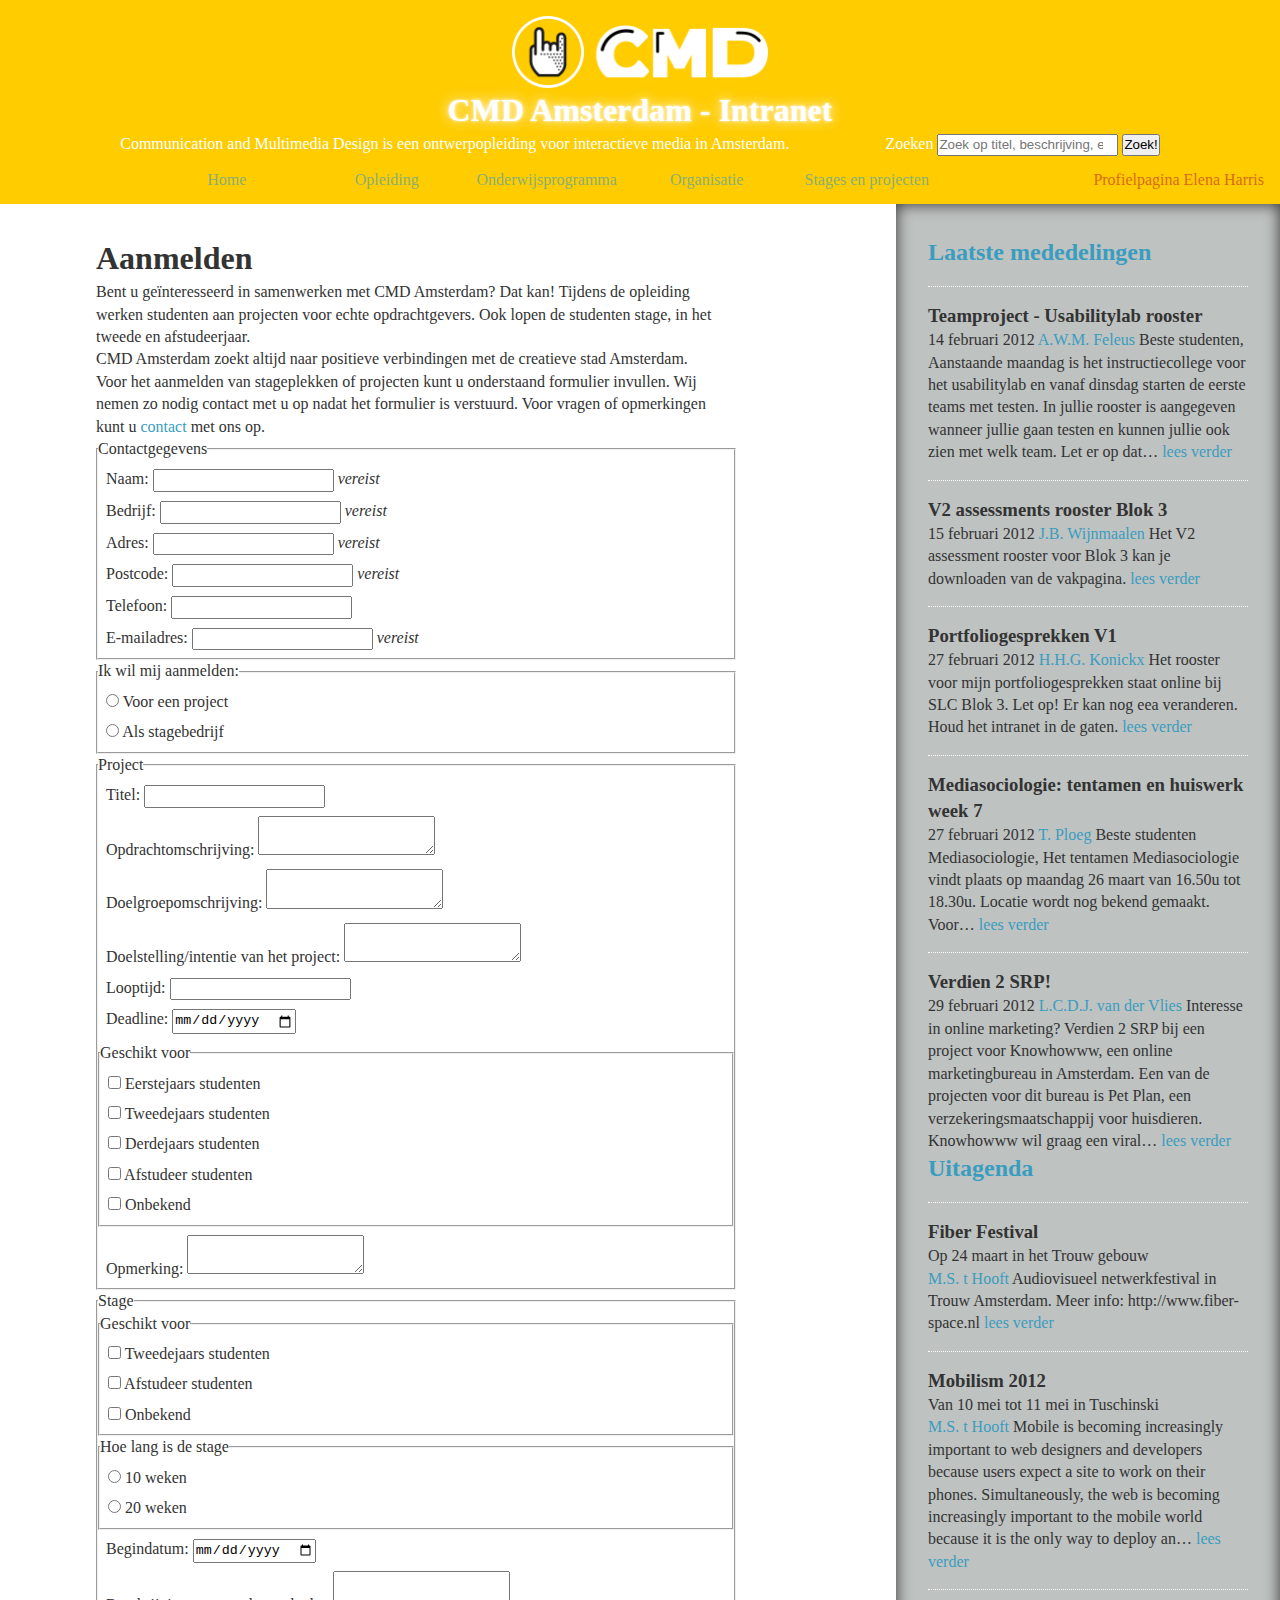
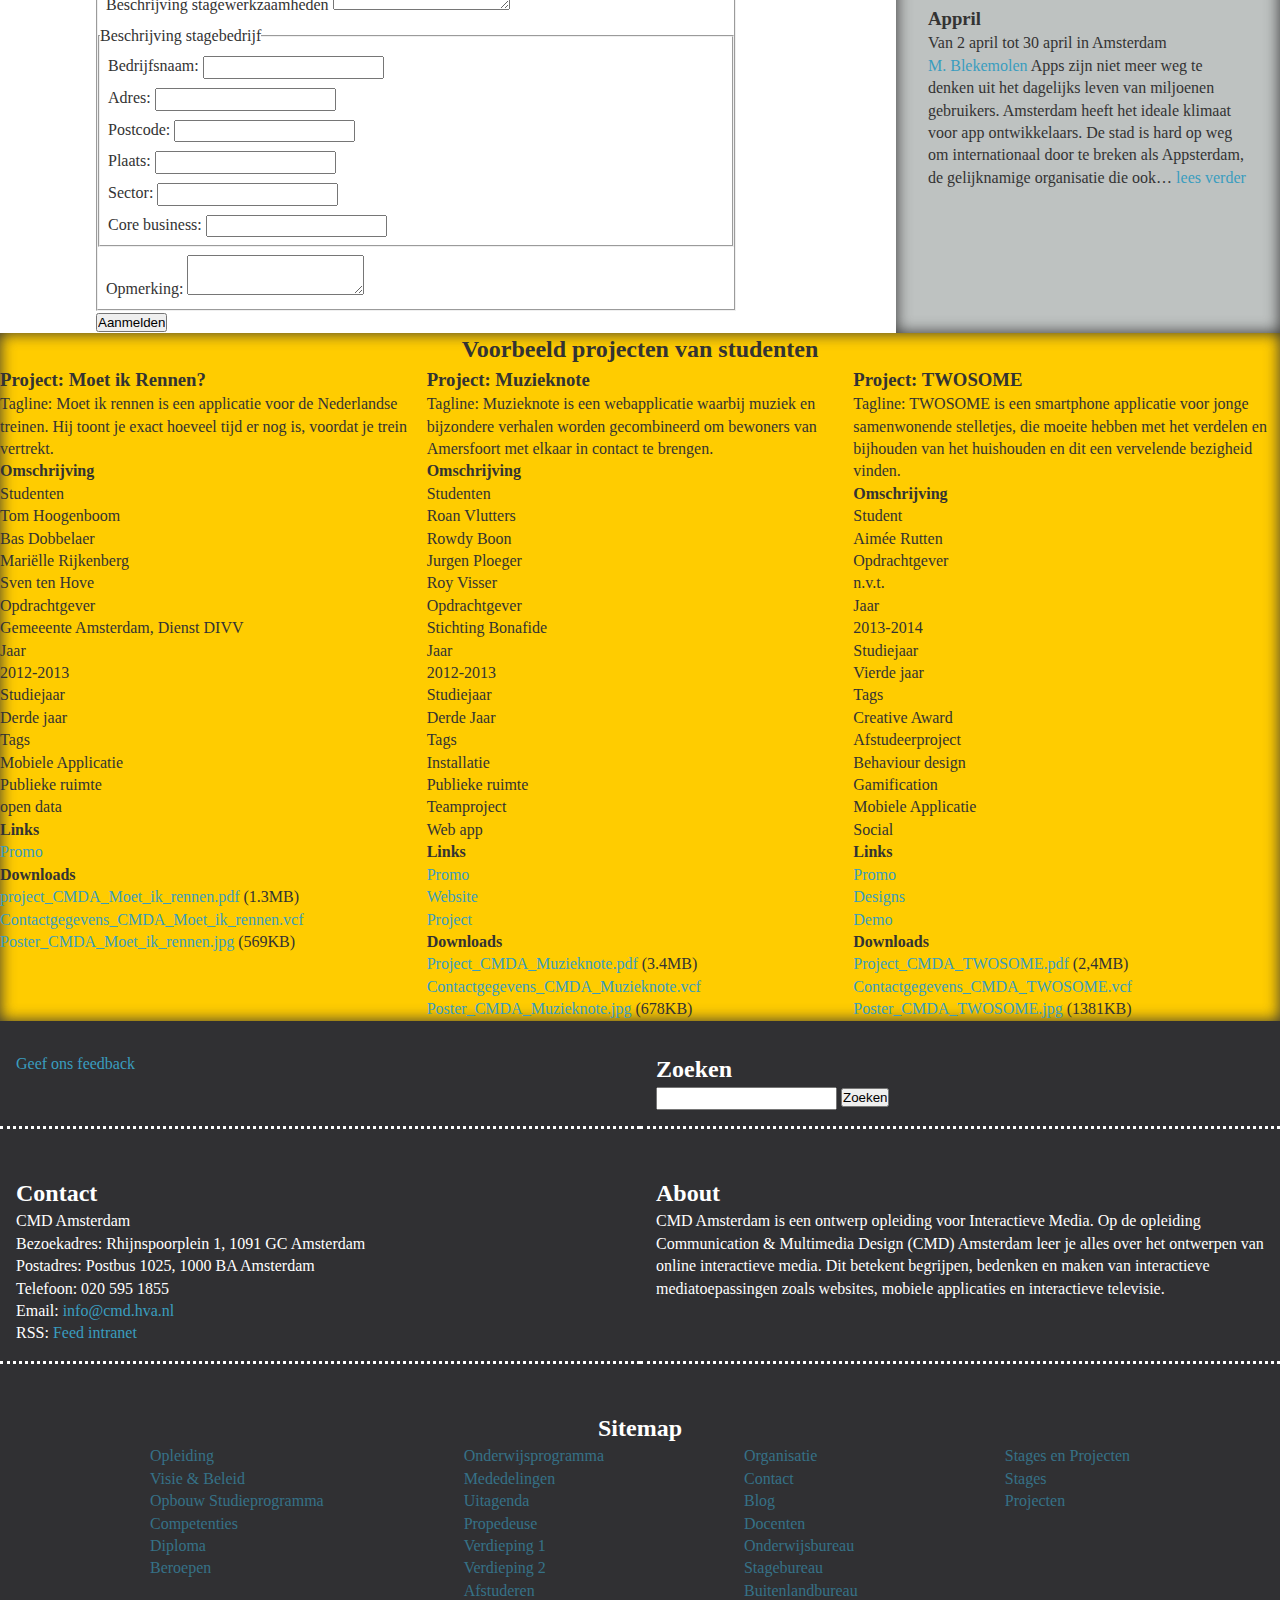
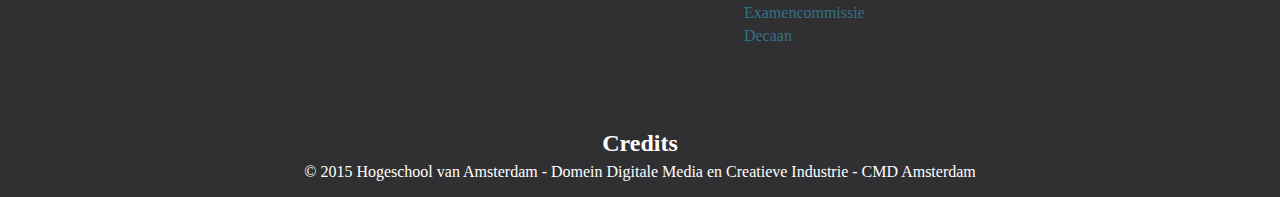
<file: Deeltoets2/Formulier/index.html>
<!DOCTYPE html>
<html lang="nl">
    <head>
        <meta charset="utf-8">
        <meta name="viewport" content="width=device-width" />
        <title>Formulierpagina</title>
        <link rel="stylesheet" href="css/style.css">
    </head>
    <body>

        <!-- header met logo & navigatie -->
        <header>
            <h1>CMD Amsterdam - Intranet</h1>
            <p>Communication and Multimedia Design is een ontwerpopleiding voor interactieve media in Amsterdam.</p>
            <img class="headerImage" src="img/cmd_logo.png" alt="headerImage">
            <nav>
                <ul>
                    <li><a href="#">Home</a></li>
                    <li><a href="#">Opleiding</a></li>
                    <li><a href="#">Onderwijsprogramma</a></li>
                    <li><a href="#">Organisatie</a></li>
                    <li><a href="#">Stages en projecten</a></li>
                </ul>
            </nav>
            <form method="get" action="Formulierpagina.html">
                <label>
                    Zoeken
                    <input type="search" placeholder="Zoek op titel, beschrijving, etc…" name="q">
                </label>
                <button type="submit">Zoek!</button>
            </form>
            <p class="to-profile"><a href="#Elena">Profielpagina Elena Harris</a></p>
        </header>

        <!-- Main article - Contact formulier  -->
        <div class="mainContent">
        <main>

            <h1>Aanmelden</h1>
            <p>Bent u geïnteresseerd in samenwerken met CMD Amsterdam? Dat kan! Tijdens de opleiding werken studenten aan projecten voor echte opdrachtgevers. Ook lopen de studenten stage, in het tweede en afstudeerjaar.</p>
            <p>CMD Amsterdam zoekt altijd naar positieve verbindingen met de creatieve stad Amsterdam.</p>
            <p>Voor het aanmelden van stageplekken of projecten kunt u onderstaand formulier invullen. Wij nemen zo nodig contact met u op nadat het formulier is verstuurd. Voor vragen of opmerkingen kunt u <a href="#">contact</a> met ons op.</p>

            <form method="post" action="Formulierpagina.html">

                <fieldset>
                    <legend>Contactgegevens</legend>
                    <label>
                        <span>Naam:</span>
                        <input type="text" name="name" required>
                        <em>vereist</em>
                    </label>
                    <label>
                        <span>Bedrijf:</span>
                        <input type="text" name="company" required>
                        <em>vereist</em>
                    </label>
                    <label>
                        <span>Adres:</span>
                        <input type="text" name="address" required>
                        <em>vereist</em>
                    </label>
                    <label>
                        <span>Postcode:</span>
                        <input type="text" name="postal" required>
                        <em>vereist</em>
                    </label>
                    <label>
                        <span>Telefoon:</span>
                        <input type="tel" name="phone">
                    </label>
                    <label>
                        <span>E-mailadres:</span>
                        <input type="email" name="email" required>
                        <em>vereist</em>
                    </label>
                </fieldset>

                <fieldset>
                    <legend>Ik wil mij aanmelden:</legend>
                    <label>
                        <input type="radio" name="submit-for" value="project">
                        <span>Voor een project</span>
                    </label>
                    <label>
                        <input type="radio" name="submit-for" value="stage">
                        <span>Als stagebedrijf</span>
                    </label>
                </fieldset>

                <fieldset id="project">
                    <legend>Project</legend>
                    <label>
                        <span>Titel:</span>
                        <input type="text" name="project-title">
                    </label>
                    <label>
                        <span>Opdrachtomschrijving:</span>
                        <textarea name="project-description"></textarea>
                    </label>
                    <label>
                        <span>Doelgroepomschrijving:</span>
                        <textarea name="project-target-audience"></textarea>
                    </label>
                    <label>
                        <span>Doelstelling/intentie van het project:</span>
                        <textarea name="project-goal"></textarea>
                    </label>
                    <label>
                        <span>Looptijd:</span>
                        <input type="text" name="project-duration">
                    </label>
                    <label>
                        <span>Deadline:</span>
                        <input type="date" name="project-deadline">
                    </label>
                    <fieldset>
                        <legend>Geschikt voor</legend>
                        <label><input type="checkbox" name="project-eerstejaars"> Eerstejaars studenten</label>
                        <label><input type="checkbox" name="project-tweedejaars"> Tweedejaars studenten</label>
                        <label><input type="checkbox" name="project-derdejaars"> Derdejaars studenten</label>
                        <label><input type="checkbox" name="project-afstudeer"> Afstudeer studenten</label>
                        <label><input type="checkbox" name="project-onbekend"> Onbekend</label>
                    </fieldset>
                    <label>
                        <span>Opmerking:</span>
                        <textarea name="project-comments"></textarea>
                    </label>
                </fieldset>

                <fieldset id="stage">
                    <legend>Stage</legend>
                    <fieldset>
                        <legend>Geschikt voor</legend>
                        <label><input type="checkbox" name="stage-tweedejaars"> Tweedejaars studenten</label>
                        <label><input type="checkbox" name="stage-afstudeerders"> Afstudeer studenten</label>
                        <label><input type="checkbox" name="stage-onbekend"> Onbekend</label>
                    </fieldset>
                    <fieldset>
                        <legend>Hoe lang is de stage</legend>
                        <label><input type="radio" name="stage-duration" value="10"> 10 weken</label>
                        <label><input type="radio" name="stage-duration" value="20"> 20 weken</label>
                    </fieldset>
                    <label>
                        <span>Begindatum:</span>
                        <input type="date" name="stage-startdate">
                    </label>
                    <label>
                        <span>Beschrijving stagewerkzaamheden</span>
                        <textarea name="stage-description"></textarea>
                    </label>
                    <fieldset>
                        <legend>Beschrijving stagebedrijf</legend>
                        <label>
                            <span>Bedrijfsnaam:</span>
                            <input type="text" name="stage-company-name">
                        </label>
                        <label>
                            <span>Adres:</span>
                            <input type="text" name="stage-address">
                        </label>
                        <label>
                            <span>Postcode:</span>
                            <input type="text" name="stage-postal">
                        </label>
                        <label>
                            <span>Plaats:</span>
                            <input type="text" name="stage-place">
                        </label>
                        <label>
                            <span>Sector:</span>
                            <input type="text" name="stage-sector">
                        </label>
                        <label>
                            <span>Core business:</span>
                            <input type="text" name="stage-core-business">
                        </label>
                    </fieldset>
                    <label>
                        <span>Opmerking:</span>
                        <textarea name="stage-comments"></textarea>
                    </label>
                </fieldset>

                <input type="submit" value="Aanmelden">

            </form>

        </main>

        <!-- 3 related projects - In the spotlight -->
        <section class="related">

            <h2>Voorbeeld projecten van studenten</h2>

            <article>
                <header>
                    <h3>Project: Moet ik Rennen?</h3>
                    <p>Tagline: Moet ik rennen is een applicatie voor de Nederlandse treinen. Hij toont je exact hoeveel tijd er nog is, voordat je trein vertrekt.</p>
                </header>
                <section>
                    <h4>Omschrijving</h4>
                    <dl>
                        <dt>Studenten</dt>
                        <dd>Tom Hoogenboom</dd>
                        <dd>Bas Dobbelaer</dd>
                        <dd>Mariëlle Rijkenberg</dd>
                        <dd>Sven ten Hove</dd>

                        <dt>Opdrachtgever</dt>
                        <dd>Gemeeente Amsterdam, Dienst DIVV</dd>

                        <dt>Jaar</dt>
                        <dd>2012-2013</dd>

                        <dt>Studiejaar</dt>
                        <dd>Derde jaar</dd>

                        <dt class="tags">Tags</dt>
                        <dd>Mobiele Applicatie</dd>
                        <dd>Publieke ruimte</dd>
                        <dd>open data</dd>
                    </dl>
                </section>
                <section>
                    <h4>Links</h4>
                    <ul>
                        <li><a href="https://vimeo.com/61573544">Promo</a></li>
                    </ul>
                </section>
                <section>
                    <h4>Downloads</h4>
                    <ul>
                        <li><a href="bron.pdf" data-kb="1267">project_CMDA_Moet_ik_rennen.pdf</a> (1.3MB)</li>
                        <li><a href="bron.vcf">Contactgegevens_CMDA_Moet_ik_rennen.vcf</a></li>
                        <li><a href="bron.jpg" data-kb="569">Poster_CMDA_Moet_ik_rennen.jpg</a> (569KB)</li>
                    </ul>
                </section>
            </article>

            <article>
                <header>
                    <h3>Project: Muzieknote</h3>
                    <p>Tagline: Muzieknote is een webapplicatie waarbij muziek en bijzondere verhalen worden gecombineerd om bewoners van Amersfoort met elkaar in contact te brengen.</p>
                </header>
                <section>
                    <h4>Omschrijving</h4>
                    <dl>
                        <dt>Studenten</dt>
                        <dd>Roan Vlutters</dd>
                        <dd>Rowdy Boon</dd>
                        <dd>Jurgen Ploeger</dd>
                        <dd>Roy Visser</dd>

                        <dt>Opdrachtgever</dt>
                        <dd>Stichting Bonafide</dd>

                        <dt>Jaar</dt>
                        <dd>2012-2013</dd>

                        <dt>Studiejaar</dt>
                        <dd>Derde Jaar</dd>

                        <dt class="tags">Tags</dt>
                        <dd>Installatie</dd>
                        <dd>Publieke ruimte</dd>
                        <dd>Teamproject</dd>
                        <dd>Web app</dd>
                    </dl>
                </section>
                <section>
                    <h4>Links</h4>
                    <ul>
                        <li><a href="https://vimeo.com/81740715">Promo</a></li>
                        <li><a href="http://muzieknote.nl">Website</a></li>
                        <li><a href="https://www.behance.net/gallery/Muzieknote/14149359">Project</a></li>
                    </ul>
                </section>
                <section>
                    <h4>Downloads</h4>
                    <ul>
                        <li><a href="bron.pdf" data-kb="33671">Project_CMDA_Muzieknote.pdf</a> (3.4MB)</li>
                        <li><a href="bron.vcf">Contactgegevens_CMDA_Muzieknote.vcf</a></li>
                        <li><a href="bron.jpg" data-kb="678">Poster_CMDA_Muzieknote.jpg</a> (678KB)</li>
                    </ul>
                </section>
            </article>

            <article>
                <header>
                    <h3>Project: TWOSOME</h3>
                    <p>Tagline: TWOSOME is een smartphone applicatie voor jonge samenwonende stelletjes, die moeite hebben met het verdelen en bijhouden van het huishouden en dit een vervelende bezigheid vinden.</p>
                </header>
                <section>
                    <h4>Omschrijving</h4>
                    <dl>
                        <dt>Student</dt>
                        <dd>Aimée Rutten</dd>

                        <dt>Opdrachtgever</dt>
                        <dd>n.v.t.</dd>

                        <dt>Jaar</dt>
                        <dd>2013-2014</dd>

                        <dt>Studiejaar</dt>
                        <dd>Vierde jaar</dd>

                        <dt class="tags">Tags</dt>
                        <dd>Creative Award</dd>
                        <dd>Afstudeerproject</dd>
                        <dd>Behaviour design</dd>
                        <dd>Gamification</dd>
                        <dd>Mobiele Applicatie</dd>
                        <dd>Social</dd>
                    </dl>
                </section>
                <section>
                    <h4>Links</h4>
                    <ul>
                        <li><a href="http://marvl.in/17b008">Promo</a></li>
                        <li><a href="http://www.pinterest.com/pin/246783254555699159/">Designs</a></li>
                        <li><a href="https://vimeo.com/98737277">Demo</a></li>
                    </ul>
                </section>
                <section>
                    <h4>Downloads</h4>
                    <ul>
                        <li><a href="bron.pdf" data-kb="23513">Project_CMDA_TWOSOME.pdf</a> (2,4MB)</li>
                        <li><a href="bron.vcf">Contactgegevens_CMDA_TWOSOME.vcf</a></li>
                        <li><a href="bron.jpg" data-kb="1381">Poster_CMDA_TWOSOME.jpg</a> (1381KB)</li>
                    </ul>
                </section>
            </article>

        </section>

        <!-- Sidebar teksten en info: Laatste mededelingen, Agenda, Twitter -->
        <aside>

            <section>
                <h2><a href="#">Laatste mededelingen</a></h2>
                <article>
                    <h3>Teamproject - Usabilitylab rooster</h3>
                    <p>
                        <time datetime="2012-02-14">14 februari 2012</time>
                        <a href="#" rel="author">A.W.M. Feleus</a>
                        Beste studenten, Aanstaande maandag is het instructiecollege voor het usabilitylab en vanaf dinsdag starten de eerste teams met testen. In jullie rooster is aangegeven wanneer jullie gaan testen en kunnen jullie ook zien met welk team. Let er op dat…
                        <a href="#" rel="bookmark">lees verder</a>
                    </p>
                </article>
                <article>
                    <h3>V2 assessments rooster Blok 3</h3>
                    <p>
                        <time datetime="2012-02-15">15 februari 2012</time>
                        <a href="#" rel="author">J.B. Wijnmaalen</a>
                        Het V2 assessment rooster voor Blok 3 kan je  downloaden van de vakpagina.
                        <a href="#" rel="bookmark">lees verder</a>
                    </p>
                </article>
                <article>
                    <h3>Portfoliogesprekken V1</h3>
                    <p>
                        <time datetime="2012-02-27">27 februari 2012</time>
                        <a href="#" rel="author">H.H.G. Konickx</a>
                        Het rooster voor mijn portfoliogesprekken staat online bij SLC Blok 3. Let op! Er kan nog eea veranderen. Houd het intranet in de gaten.
                        <a href="#" rel="bookmark">lees verder</a>
                    </p>
                </article>
                <article>
                    <h3>Mediasociologie: tentamen en huiswerk week 7</h3>
                    <p>
                        <time datetime="2012-02-27">27 februari 2012</time>
                        <a href="#" rel="author">T. Ploeg</a>
                        Beste studenten Mediasociologie, Het tentamen Mediasociologie vindt plaats op maandag 26 maart van 16.50u tot 18.30u. Locatie wordt nog bekend gemaakt. Voor…
                        <a href="#" rel="bookmark">lees verder</a>
                    </p>
                </article>
                <article>
                    <h3>Verdien 2 SRP!</h3>
                    <p>
                        <time datetime="2012-02-29">29 februari 2012</time>
                        <a href="#" rel="author">L.C.D.J. van der Vlies</a>
                        Interesse in online marketing? Verdien 2 SRP bij een project voor Knowhowww, een online marketingbureau in Amsterdam. Een van de projecten voor dit bureau is Pet Plan, een verzekeringsmaatschappij voor huisdieren. Knowhowww wil graag een viral…
                        <a href="#" rel="bookmark">lees verder</a>
                    </p>
                </article>
            </section>

            <section>
                <h2><a href="#">Uitagenda</a></h2>
                <article>
                    <h3>Fiber Festival</h3>
                    <footer>
                        <p>Op <time datetime="2012-03-24">24 maart</time> in het Trouw gebouw</p>
                    </footer>
                    <p>
                        <a href="#" rel="author">M.S. t Hooft</a>
                        Audiovisueel netwerkfestival in Trouw Amsterdam. Meer info: http://www.fiber-space.nl
                        <a href="#" rel="bookmark">lees verder</a>
                    </p>
                </article>
                <article>
                    <h3>Mobilism 2012</h3>
                    <footer>
                        <p>Van <time datetime="2012-05-10">10 mei</time> tot <time datetime="2012-05-11">11 mei</time> in Tuschinski</p>
                    </footer>
                    <p>
                        <a href="#" rel="author">M.S. t Hooft</a>
                        Mobile is becoming increasingly important to web designers and developers because users expect a site to work on their phones. Simultaneously, the web is becoming increasingly important to the mobile world because it is the only way to deploy an…
                        <a href="#" rel="bookmark">lees verder</a>
                    </p>
                </article>
                <article>
                    <h3>Appril</h3>
                    <footer>
                        <p>Van <time datetime="2012-04-02">2 april</time> tot <time datetime="2012-04-30">30 april</time> in Amsterdam</p>
                    </footer>
                    <p>
                        <a href="#" rel="author">M. Blekemolen</a>
                        Apps zijn niet meer weg te denken uit het dagelijks leven van miljoenen gebruikers. Amsterdam heeft het ideale klimaat voor app ontwikkelaars. De stad is hard op weg om internationaal door te breken als Appsterdam, de gelijknamige organisatie die ook…
                        <a href="#" rel="bookmark">lees verder</a>
                    </p>
                </article>
            </section>

            <!--
                Twitter feed:
                @cmdamsterdam
                #cmda
            -->

        </aside>
        </div>
        <!-- Footer informatie -->
        <footer>
            <section id="sitemap">
                <h2>Sitemap</h2>
                <ul>
                    <li>
                        <a href="#">Opleiding</a>
                        <ul>
                            <li><a href="#">Visie &amp; Beleid</a></li>
                            <li><a href="#">Opbouw Studieprogramma</a></li>
                            <li><a href="#">Competenties</a></li>
                            <li><a href="#">Diploma</a></li>
                            <li><a href="#">Beroepen</a></li>
                        </ul>
                    </li>
                    <li>
                        <a href="#">Onderwijsprogramma</a>
                        <ul>
                            <li><a href="#">Mededelingen</a></li>
                            <li><a href="#">Uitagenda</a></li>
                            <li><a href="#">Propedeuse</a></li>
                            <li><a href="#">Verdieping 1</a></li>
                            <li><a href="#">Verdieping 2</a></li>
                            <li><a href="#">Afstuderen</a></li>
                        </ul>
                    </li>
                    <li>
                        <a href="#">Organisatie</a>
                        <ul>
                            <li><a href="#">Contact</a></li>
                            <li><a href="#">Blog</a></li>
                            <li><a href="#">Docenten</a></li>
                            <li><a href="#">Onderwijsbureau</a></li>
                            <li><a href="#">Stagebureau</a></li>
                            <li><a href="#">Buitenlandbureau</a></li>
                            <li><a href="#">Examencommissie</a></li>
                            <li><a href="#">Decaan</a></li>
                        </ul>
                    </li>
                    <li>
                        <a href="#">Stages en Projecten</a>
                        <ul>
                            <li><a href="#">Stages</a></li>
                            <li><a href="#">Projecten</a></li>
                        </ul>
                    </li>
                </ul>
            </section>

            <section id="contact">
                <h2>Contact</h2>
                <p>CMD Amsterdam</p>
                <p>Bezoekadres: Rhijnspoorplein 1, 1091 GC Amsterdam</p>
                <p>Postadres: Postbus 1025, 1000 BA Amsterdam</p>
                <p>Telefoon: 020 595 1855</p>
                <p>Email: <a href="#" class="email">info@cmd.hva.nl</a></p>
                <p>RSS: <a href="#" class="rss">Feed intranet</a></p>
            </section>

            <section id="search">
                <h2>Zoeken</h2>
                <form method="get" action="Formulierpagina.html">
                    <input type="search" name="q">
                    <input type="submit" value="Zoeken">
                </form>
            </section>

            <section id="about" lang="en">
                <h2>About</h2>
                <p>CMD Amsterdam is een ontwerp opleiding voor Interactieve Media. Op de opleiding Communication &amp; Multimedia Design (CMD) Amsterdam leer je alles over het ontwerpen van online interactieve media. Dit betekent begrijpen, bedenken en maken van interactieve mediatoepassingen zoals websites, mobiele applicaties en interactieve televisie.</p>
            </section>

            <section id="credits" lang="en">
                <h2>Credits</h2>
                <p>© 2015 Hogeschool van Amsterdam - Domein Digitale Media en Creatieve Industrie - CMD Amsterdam</p>
            </section>

            <p id="feedback"><a href="#">Geef ons feedback</a></p>

        </footer>

    </body>
</html>
</file>
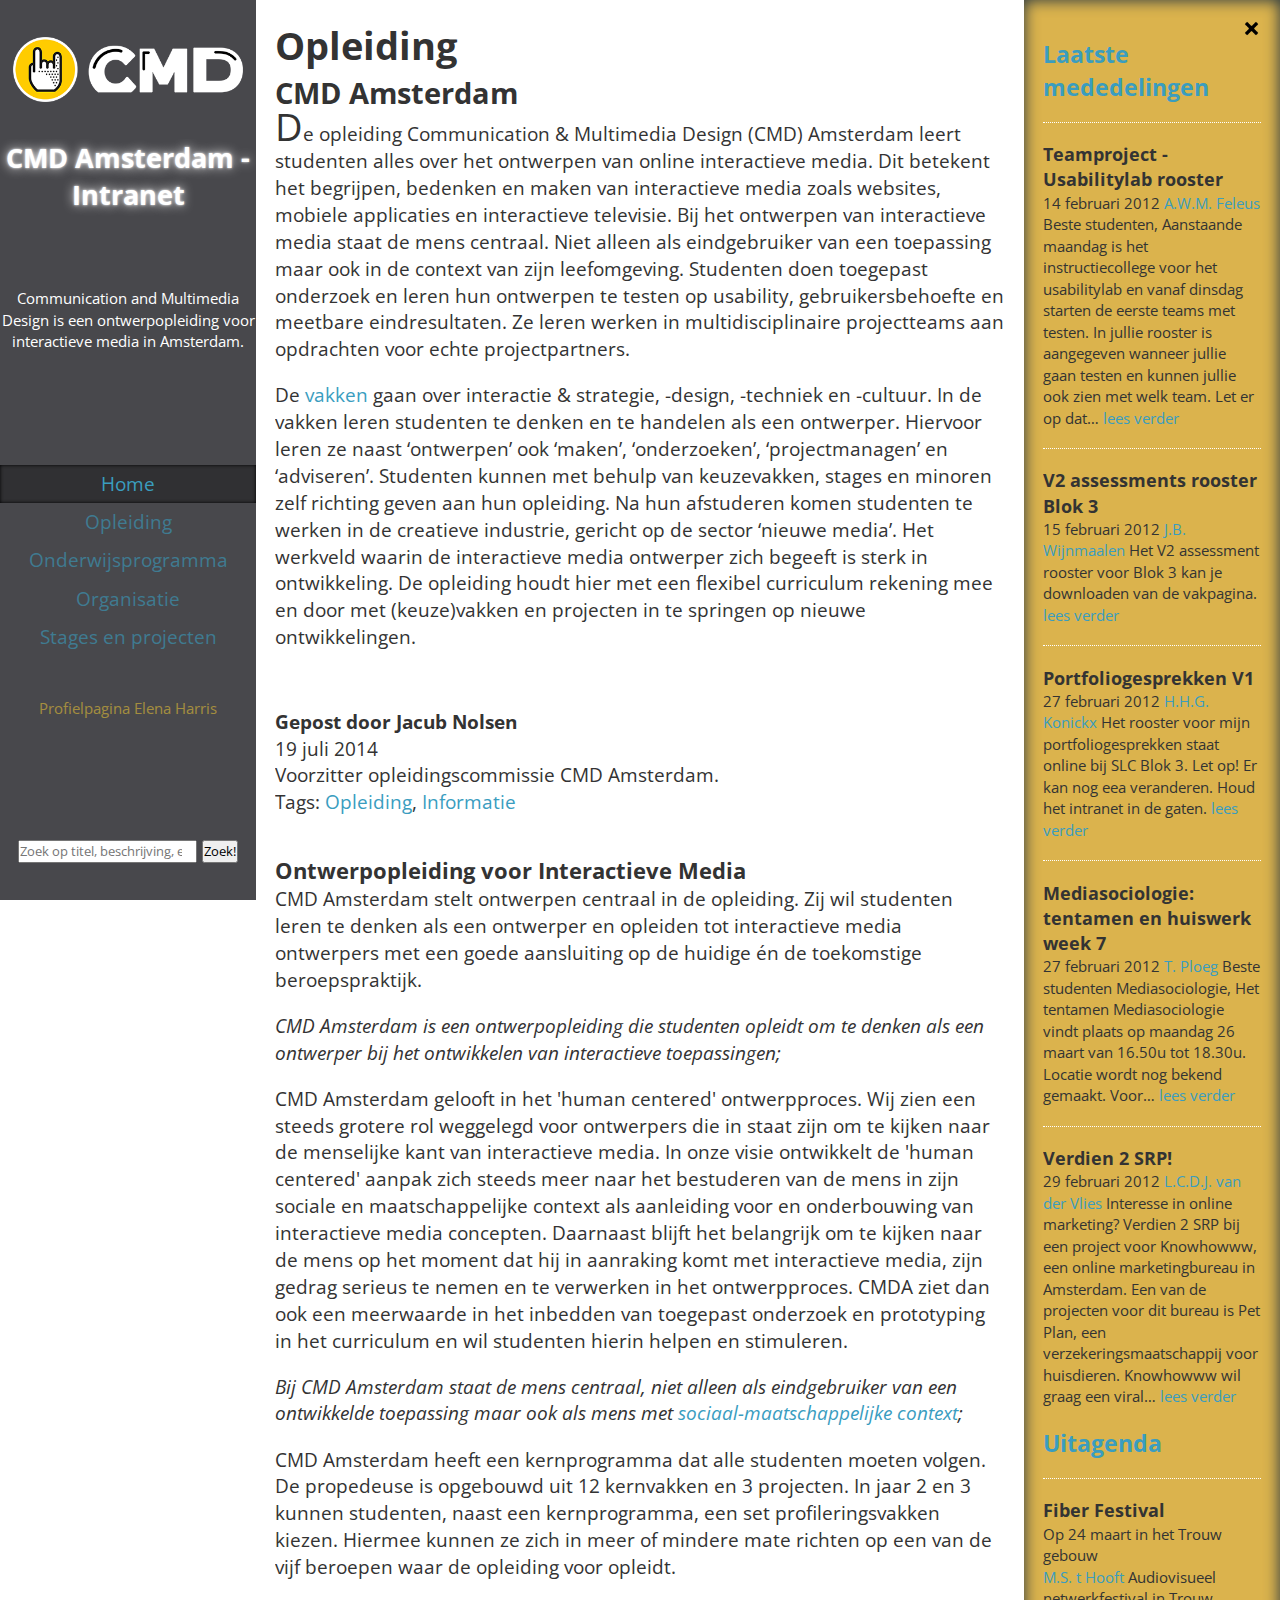
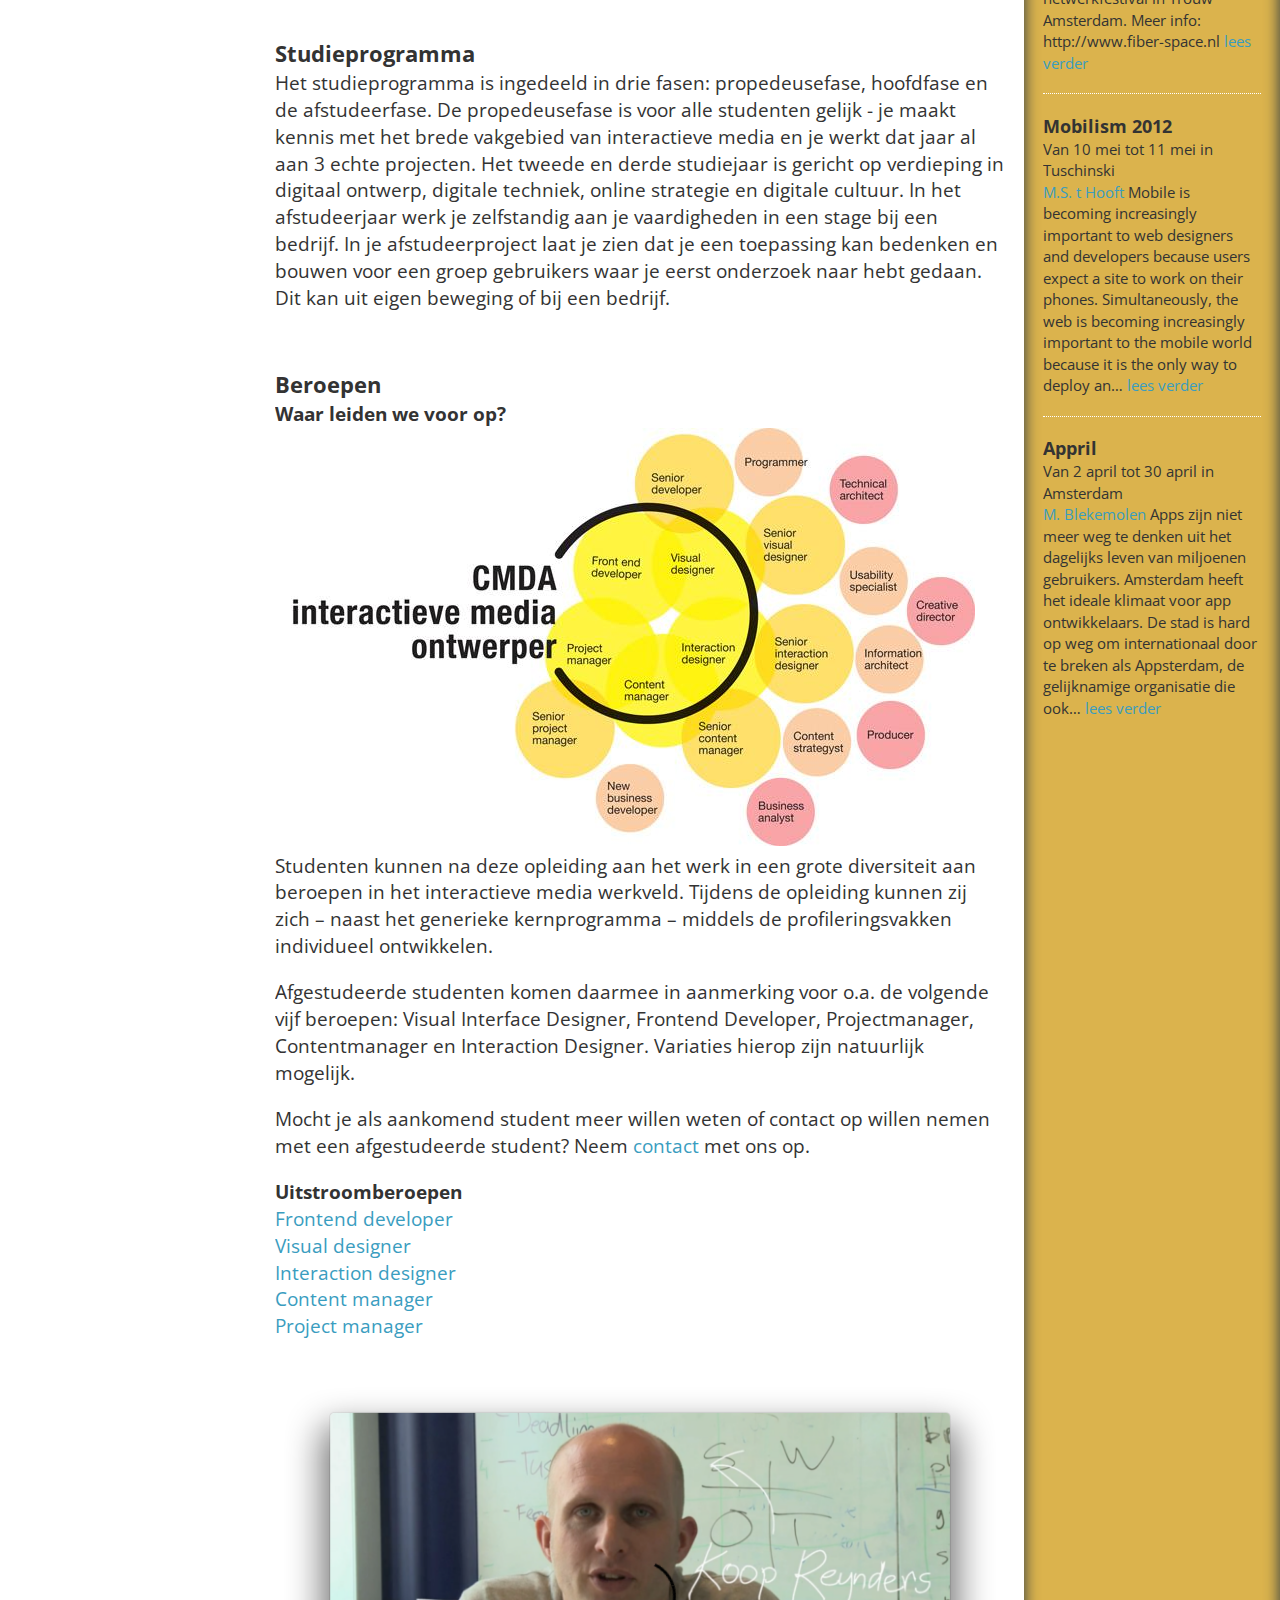
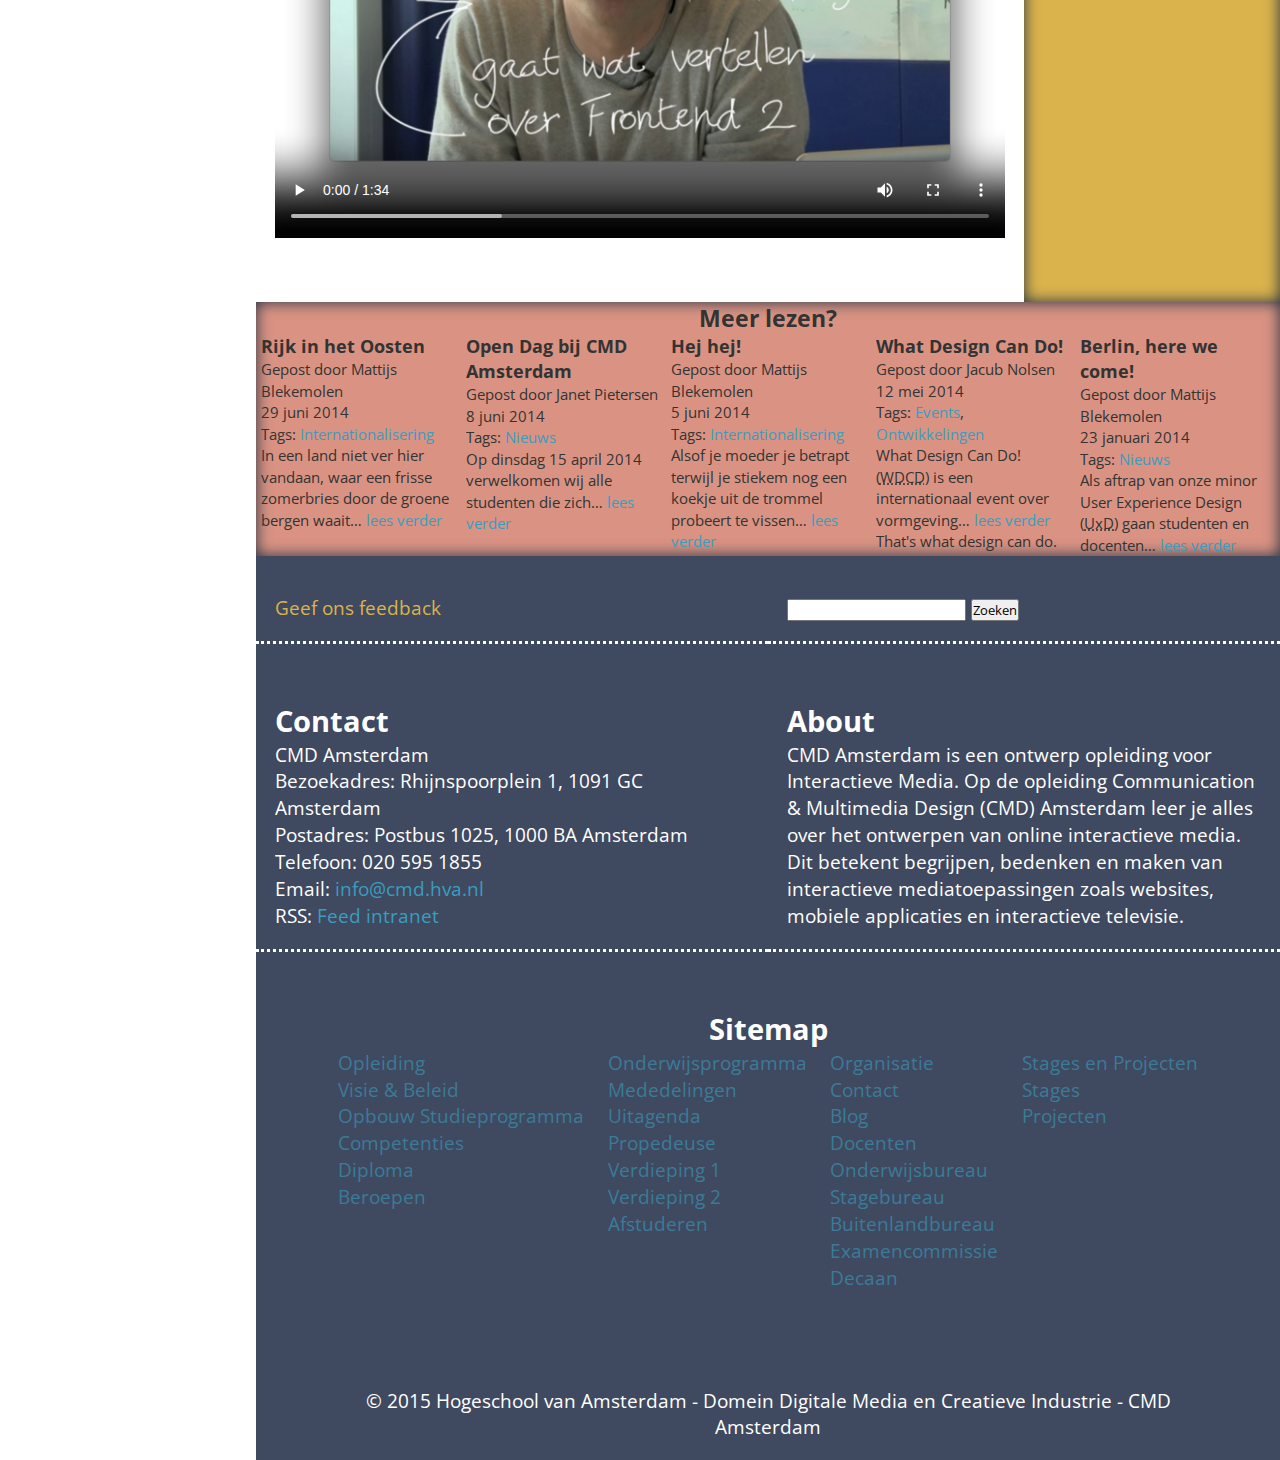
<file: Eindtoets/Artikel/index.html>
<!DOCTYPE html>
<html lang="nl">
    <head>
        <meta charset="utf-8">
        <title>Artikelpagina</title>
        <link rel="stylesheet" href="css/style.css">
        <link href='https://fonts.googleapis.com/css?family=Open+Sans' rel='stylesheet' type='text/css'>
        <meta name="viewport" content="width=device-width" />
    </head>
    <body>

        <!-- header met logo & navigatie -->

        <header>
            <h1>CMD Amsterdam - Intranet</h1>
            <p>Communication and Multimedia Design is een ontwerpopleiding voor interactieve media in Amsterdam. </p>
            <img src="img/cmd_logoS.png" class="headerImage" alt="">
            <nav>
                <ul>
                    <li><a href="#" class="active">Home</a></li>
                    <li><a href="#">Opleiding</a></li>
                    <li><a href="#">Onderwijsprogramma</a></li>
                    <li><a href="#">Organisatie</a></li>
                    <li><a href="#">Stages en projecten</a></li>
                </ul>
            </nav>
            <form method="get" action="Artikelpagina.html">
                <label>
                    <input type="search" placeholder="Zoek op titel, beschrijving, etc…" name="q">
                </label>
                <button type="submit">Zoek!</button>
            </form>
            <p class="to-profile"><a href="#Elena"> Profielpagina Elena Harris</a></p>
        </header>
        <div id="placeHolder"></div>


        <!-- Main article -->

        <main>
           <img id="backAside" class="backAsideView" src="img/back.png" alt="back">
            <article>
                <header>
                    <h1>Opleiding</h1>
                    <h2>CMD Amsterdam</h2>
                    <p>De opleiding <span lang="en">Communication &amp; Multimedia Design</span> (CMD) Amsterdam leert studenten alles over het ontwerpen van online interactieve media. Dit betekent het begrijpen, bedenken en maken van interactieve media zoals websites, mobiele applicaties en interactieve televisie. Bij het ontwerpen van interactieve media staat de mens centraal. Niet alleen als eindgebruiker van een toepassing maar ook in de context van zijn leefomgeving. Studenten doen toegepast onderzoek en leren hun ontwerpen te testen op usability, gebruikersbehoefte en meetbare eindresultaten. Ze leren werken in multidisciplinaire projectteams aan opdrachten voor echte projectpartners.                      </p>
                    <p>De <a href="#opbouw" title="opbouw studieprogramma">vakken</a> gaan over interactie &amp; strategie, -design, -techniek en -cultuur. In de vakken leren studenten te denken en te handelen als een ontwerper. Hiervoor leren ze naast ‘ontwerpen’ ook ‘maken’, ‘onderzoeken’, ‘projectmanagen’ en ‘adviseren’. Studenten kunnen met behulp van keuzevakken, stages en minoren zelf richting geven aan hun opleiding. Na hun afstuderen komen studenten te werken in de creatieve industrie, gericht op de sector ‘nieuwe media’. Het werkveld waarin de interactieve media ontwerper zich begeeft is sterk in ontwikkeling. De opleiding houdt hier met een flexibel curriculum rekening mee en door met (keuze)vakken en projecten in te springen op nieuwe ontwikkelingen.</p>
                </header>

                <footer>
                    <h4>Gepost door Jacub Nolsen</h4>
                    <p><time datetime="2013-07-19">19 juli 2014</time></p>
                    <p>Voorzitter opleidingscommissie CMD Amsterdam.</p>
                    <p>Tags: <a href="#">Opleiding</a>, <a href="#">Informatie</a></p>
                </footer>

                <section>
                    <h3>Ontwerpopleiding voor Interactieve Media</h3>
                    <p>CMD Amsterdam stelt ontwerpen centraal in de opleiding. Zij wil studenten leren te denken als een ontwerper en opleiden tot interactieve media ontwerpers met een goede aansluiting op de huidige én de toekomstige beroepspraktijk.</p>
                    <p><em>CMD Amsterdam is een ontwerpopleiding die studenten opleidt om te denken als een ontwerper bij het ontwikkelen van interactieve toepassingen;</em></p>
                    <p>CMD Amsterdam gelooft in het 'human centered' ontwerpproces. Wij zien een steeds grotere rol weggelegd voor ontwerpers die in staat zijn om te kijken naar de menselijke kant van interactieve media. In onze visie ontwikkelt de 'human centered' aanpak zich steeds meer naar het bestuderen van de mens in zijn sociale en maatschappelijke context als aanleiding voor en onderbouwing van interactieve media concepten. Daarnaast blijft het belangrijk om te kijken naar de mens op het moment dat hij in aanraking komt met interactieve media, zijn gedrag serieus te nemen en te verwerken in het ontwerpproces. CMDA ziet dan ook een meerwaarde in het inbedden van toegepast onderzoek en prototyping in het curriculum en wil studenten hierin helpen en stimuleren.</p>
                    <p><em>Bij CMD Amsterdam staat de mens centraal, niet alleen als eindgebruiker van een ontwikkelde toepassing maar ook als mens met <a href="#opbouw" title="opbouw studieprogramma">sociaal-maatschappelijke context</a>;</em></p>
                    <p>CMD Amsterdam heeft een kernprogramma dat alle studenten moeten volgen. De propedeuse is opgebouwd uit 12 kernvakken en 3 projecten. In jaar 2 en 3 kunnen studenten, naast een kernprogramma, een set profileringsvakken kiezen. Hiermee kunnen ze zich in meer of mindere mate richten op een van de vijf beroepen waar de opleiding voor opleidt.</p>
                </section>

                <section>
                    <h3>Studieprogramma</h3>
                    <p>Het studieprogramma is ingedeeld in drie fasen: propedeusefase, hoofdfase en de afstudeerfase. De propedeusefase is voor alle studenten gelijk - je maakt kennis met het brede vakgebied van interactieve media en je werkt dat jaar al aan 3 echte projecten. Het tweede en derde studiejaar is gericht op verdieping in digitaal ontwerp, digitale techniek, online strategie en digitale cultuur. In het afstudeerjaar werk je zelfstandig aan je vaardigheden in een stage bij een bedrijf. In je afstudeerproject laat je zien dat je een toepassing kan bedenken en bouwen voor een groep gebruikers waar je eerst onderzoek naar hebt gedaan. Dit kan uit eigen beweging of bij een bedrijf.</p>
                </section>

                <section>
                    <h3>Beroepen</h3>
                    <h4>Waar leiden we voor op?</h4>
                    <picture> <!--Picture element-->
                        <source media="(min-width: 65em)" srcset="img/beroepen-700.jpg">
                        <source media="(min-width: 42em)" srcset="img/beroepen-400.jpg">
                        <img src="img/beroepen-200.jpg" alt="Beroepen waar CMD voor opleidt: Frontend Developer, Visual Designer, Interaction Designer, Content Manager, Projectmanager.">
                    </picture>
                    <p>Studenten kunnen na deze opleiding aan het werk in een grote diversiteit aan beroepen in het interactieve media werkveld. Tijdens de opleiding kunnen zij zich – naast het generieke kernprogramma – middels de profileringsvakken individueel ontwikkelen.</p>
                    <p>Afgestudeerde studenten komen daarmee in aanmerking voor o.a. de volgende vijf beroepen: Visual Interface Designer, Frontend Developer, Projectmanager, Contentmanager en Interaction Designer. Variaties hierop zijn natuurlijk mogelijk.</p>
                    <p>Mocht je als aankomend student meer willen weten of contact op willen nemen met een afgestudeerde student? Neem <a href="#">contact</a> met ons op.</p>
                    <h4>Uitstroomberoepen</h4>
                    <ol>
                        <li><a href="#">Frontend developer</a></li>
                        <li><a href="#">Visual designer</a></li>
                        <li><a href="#">Interaction designer</a></li>
                        <li><a href="#">Content manager</a></li>
                        <li><a href="#">Project manager</a></li>
                    </ol>
                    <video id="videoSize" controls poster="img/CMDA_V2_Frontend_2.png"> <!--Video Element-->
                        <source src="video/CMDA_V2_Frontend_2.webm" type="video/webm">
                        <source src="video/CMDA_V2_Frontend_2.mp4" type="video/mp4">
                        <source src="video/CMDA_V2_Frontend_2.ogg" type="video/ogg">
                        I'm sorry; your browser doesn't support this video.
                    </video>
                </section>

            </article>

        </main>

        <!-- 5 related articles -->
        <section class="related">

            <h2>Meer lezen?</h2>

            <article>
                <header>
                    <h3>Rijk in het Oosten</h3>
                    <p>Gepost door Mattijs Blekemolen</p>
                    <p><time datetime="2014-06-29">29 juni 2014</time></p>
                    <p>Tags: <a href="#">Internationalisering</a></p>
                </header>
                <p>In een land niet ver hier vandaan, waar een frisse zomerbries door de groene bergen waait… <a href="#">lees verder</a></p>
            </article>

            <article>
                <header>
                    <h3>Open Dag bij CMD Amsterdam</h3>
                    <p>Gepost door Janet Pietersen</p>
                    <p><time datetime="2014-06-08">8 juni 2014</time></p>
                    <p>Tags: <a href="#">Nieuws</a></p>
                </header>
                <p>Op <time datetime="2014-04-15">dinsdag 15 april 2014</time> verwelkomen wij alle studenten die zich… <a href="#">lees verder</a></p>
            </article>

            <article>
                <header>
                    <h3>Hej hej!</h3>
                    <p>Gepost door Mattijs Blekemolen</p>
                    <p><time datetime="2014-06-05">5 juni 2014</time></p>
                    <p>Tags: <a href="#">Internationalisering</a></p>
                </header>
                <p>Alsof je moeder je betrapt terwijl je stiekem nog een koekje uit de trommel probeert te vissen… <a href="#">lees verder</a></p>
            </article>

            <article>
                <header>
                    <h3>What Design Can Do!</h3>
                    <p>Gepost door Jacub Nolsen</p>
                    <p><time datetime="2014-05-12">12 mei 2014</time></p>
                    <p>Tags: <a href="#">Events</a>, <a href="#">Ontwikkelingen</a></p>
                </header>
                <p>What Design Can Do! (<abbr title="What Design Can Do!">WDCD</abbr>) is een internationaal event over vormgeving… <a href="#">lees verder</a></p>
                <p>That's what design can do.</p>
            </article>

            <article>
                <header>
                    <h3>Berlin, here we come!</h3>
                    <p>Gepost door Mattijs Blekemolen</p>
                    <p><time datetime="2014-01-23">23 januari 2014</time></p>
                    <p>Tags: <a href="#">Nieuws</a></p>
                </header>
                <p>Als aftrap van onze minor User Experience Design (<abbr title="User Experience Design">UxD</abbr>) gaan studenten en docenten… <a href="#">lees verder</a></p>
            </article>

        </section>

        <!-- Sidebar teksten en info: Laatste mededelingen, Agenda, Twitter -->


        <aside id="remAside">


            <section>
                <img id="exit" src="img/x.png" alt="exit">
                <h2><a href="#">Laatste mededelingen</a></h2>
                <article>
                    <h3>Teamproject - Usabilitylab rooster</h3>
                    <p>
                        <time datetime="2012-02-14">14 februari 2012</time>
                        <a href="#" rel="author">A.W.M. Feleus</a>
                        Beste studenten, Aanstaande maandag is het instructiecollege voor het usabilitylab en vanaf dinsdag starten de eerste teams met testen. In jullie rooster is aangegeven wanneer jullie gaan testen en kunnen jullie ook zien met welk team. Let er op dat…
                        <a href="#" rel="bookmark">lees verder</a>
                    </p>
                </article>
                <article>
                    <h3>V2 assessments rooster Blok 3</h3>
                    <p>
                        <time datetime="2012-02-15">15 februari 2012</time>
                        <a href="#" rel="author">J.B. Wijnmaalen</a>
                        Het V2 assessment rooster voor Blok 3 kan je  downloaden van de vakpagina.
                        <a href="#" rel="bookmark">lees verder</a>
                    </p>
                </article>
                <article>
                    <h3>Portfoliogesprekken V1</h3>
                    <p>
                        <time datetime="2012-02-27">27 februari 2012</time>
                        <a href="#" rel="author">H.H.G. Konickx</a>
                        Het rooster voor mijn portfoliogesprekken staat online bij SLC Blok 3. Let op! Er kan nog eea veranderen. Houd het intranet in de gaten.
                        <a href="#" rel="bookmark">lees verder</a>
                    </p>
                </article>
                <article>
                    <h3>Mediasociologie: tentamen en huiswerk week 7</h3>
                    <p>
                        <time datetime="2012-02-27">27 februari 2012</time>
                        <a href="#" rel="author">T. Ploeg</a>
                        Beste studenten Mediasociologie, Het tentamen Mediasociologie vindt plaats op maandag 26 maart van 16.50u tot 18.30u. Locatie wordt nog bekend gemaakt. Voor…
                        <a href="#" rel="bookmark">lees verder</a>
                    </p>
                </article>
                <article>
                    <h3>Verdien 2 SRP!</h3>
                    <p>
                        <time datetime="2012-02-29">29 februari 2012</time>
                        <a href="#" rel="author">L.C.D.J. van der Vlies</a>
                        Interesse in online marketing? Verdien 2 SRP bij een project voor Knowhowww, een online marketingbureau in Amsterdam. Een van de projecten voor dit bureau is Pet Plan, een verzekeringsmaatschappij voor huisdieren. Knowhowww wil graag een viral…
                        <a href="#" rel="bookmark">lees verder</a>
                    </p>
                </article>
            </section>

            <section>
                <h2><a href="#">Uitagenda</a></h2>
                <article>
                    <h3>Fiber Festival</h3>
                    <footer>
                        <p>Op <time datetime="2012-03-24">24 maart</time> in het Trouw gebouw</p>
                    </footer>
                    <p>
                        <a href="#" rel="author">M.S. t Hooft</a>
                        Audiovisueel netwerkfestival in Trouw Amsterdam. Meer info: http://www.fiber-space.nl
                        <a href="#" rel="bookmark">lees verder</a>
                    </p>
                </article>
                <article>
                    <h3>Mobilism 2012</h3>
                    <footer>
                        <p>Van <time datetime="2012-05-10">10 mei</time> tot <time datetime="2012-05-11">11 mei</time> in Tuschinski</p>
                    </footer>
                    <p>
                        <a href="#" rel="author">M.S. t Hooft</a>
                        Mobile is becoming increasingly important to web designers and developers because users expect a site to work on their phones. Simultaneously, the web is becoming increasingly important to the mobile world because it is the only way to deploy an…
                        <a href="#" rel="bookmark">lees verder</a>
                    </p>
                </article>
                <article>
                    <h3>Appril</h3>
                    <footer>
                        <p>Van <time datetime="2012-04-02">2 april</time> tot <time datetime="2012-04-30">30 april</time> in Amsterdam</p>
                    </footer>
                    <p>
                        <a href="#" rel="author">M. Blekemolen</a>
                        Apps zijn niet meer weg te denken uit het dagelijks leven van miljoenen gebruikers. Amsterdam heeft het ideale klimaat voor app ontwikkelaars. De stad is hard op weg om internationaal door te breken als Appsterdam, de gelijknamige organisatie die ook…
                        <a href="#" rel="bookmark">lees verder</a>
                    </p>
                </article>
            </section>

            <!--
                Twitter feed:
                @cmdamsterdam
                #cmda
            -->

        </aside>



        <!-- Footer informatie -->
        <footer>
            <section id="sitemap">
                <h2>Sitemap</h2>
                <ul>
                    <li>
                        <a href="#">Opleiding</a>
                        <ul>
                            <li><a href="#">Visie &amp; Beleid</a></li>
                            <li><a href="#">Opbouw Studieprogramma</a></li>
                            <li><a href="#">Competenties</a></li>
                            <li><a href="#">Diploma</a></li>
                            <li><a href="#">Beroepen</a></li>
                        </ul>
                    </li>
                    <li>
                        <a href="#">Onderwijsprogramma</a>
                        <ul>
                            <li><a href="#">Mededelingen</a></li>
                            <li><a href="#">Uitagenda</a></li>
                            <li><a href="#">Propedeuse</a></li>
                            <li><a href="#">Verdieping 1</a></li>
                            <li><a href="#">Verdieping 2</a></li>
                            <li><a href="#">Afstuderen</a></li>
                        </ul>
                    </li>
                    <li>
                        <a href="#">Organisatie</a>
                        <ul>
                            <li><a href="#">Contact</a></li>
                            <li><a href="#">Blog</a></li>
                            <li><a href="#">Docenten</a></li>
                            <li><a href="#">Onderwijsbureau</a></li>
                            <li><a href="#">Stagebureau</a></li>
                            <li><a href="#">Buitenlandbureau</a></li>
                            <li><a href="#">Examencommissie</a></li>
                            <li><a href="#">Decaan</a></li>
                        </ul>
                    </li>
                    <li>
                        <a href="#">Stages en Projecten</a>
                        <ul>
                            <li><a href="#">Stages</a></li>
                            <li><a href="#">Projecten</a></li>
                        </ul>
                    </li>
                </ul>
            </section>

            <section id="contact">
                <h2>Contact</h2>
                <p>CMD Amsterdam</p>
                <p>Bezoekadres: Rhijnspoorplein 1, 1091 GC Amsterdam</p>
                <p>Postadres: Postbus 1025, 1000 BA Amsterdam</p>
                <p>Telefoon: 020 595 1855</p>
                <p>Email: <a href="#" class="email">info@cmd.hva.nl</a></p>
                <p>RSS: <a href="#" class="rss">Feed intranet</a></p>
            </section>

            <section id="search">
                <form method="get" action="Artikelpagina.html">
                    <input type="search" name="q">
                    <input type="submit" value="Zoeken">
                </form>
            </section>

            <section id="about" lang="en">
                <h2>About</h2>
                <p>CMD Amsterdam is een ontwerp opleiding voor Interactieve Media. Op de opleiding Communication &amp; Multimedia Design (CMD) Amsterdam leer je alles over het ontwerpen van online interactieve media. Dit betekent begrijpen, bedenken en maken van interactieve mediatoepassingen zoals websites, mobiele applicaties en interactieve televisie.</p>
            </section>

            <section id="credits" lang="en">
                <p>© 2015 Hogeschool van Amsterdam - Domein Digitale Media en Creatieve Industrie - CMD Amsterdam</p>
            </section>

            <p id="feedback"><a href="#feedback">Geef ons feedback</a></p>

        </footer>

    </body>
    <script type="text/javascript" src="js/script.js"></script>
</html>
</file>
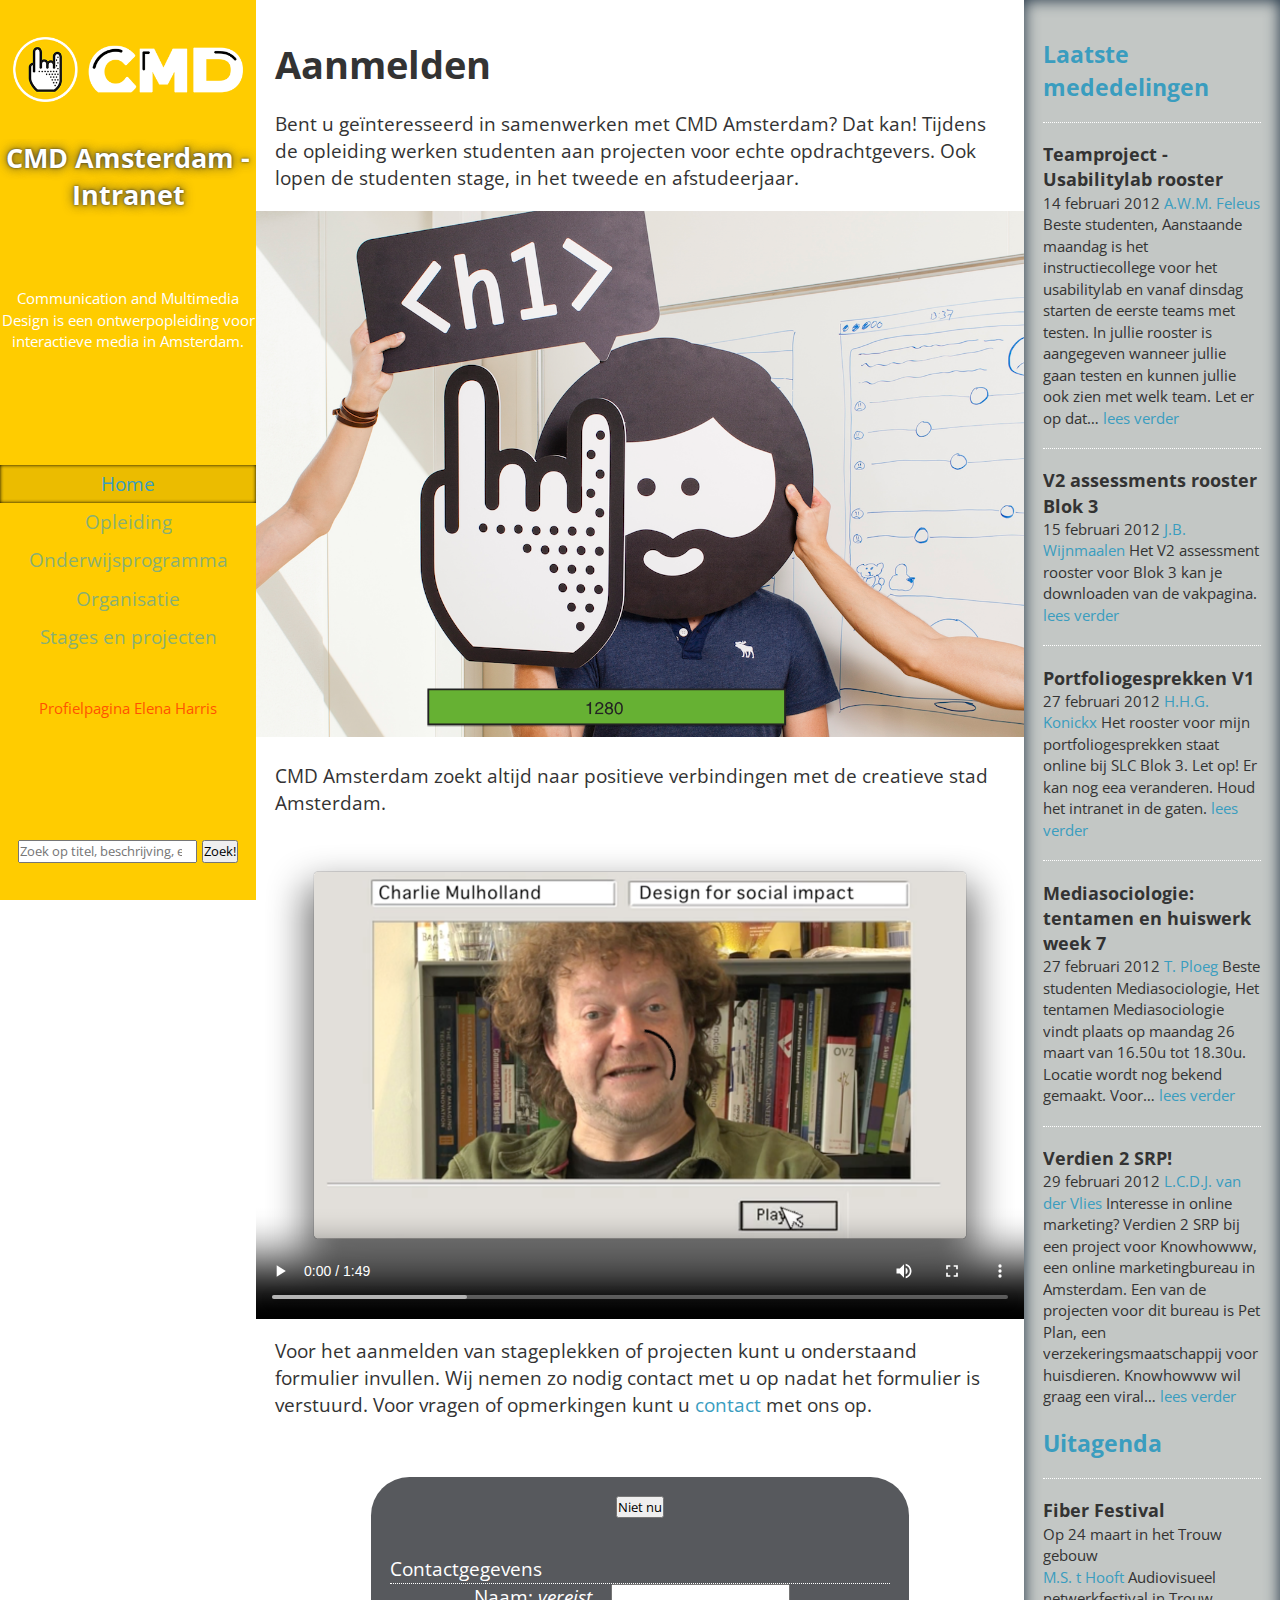
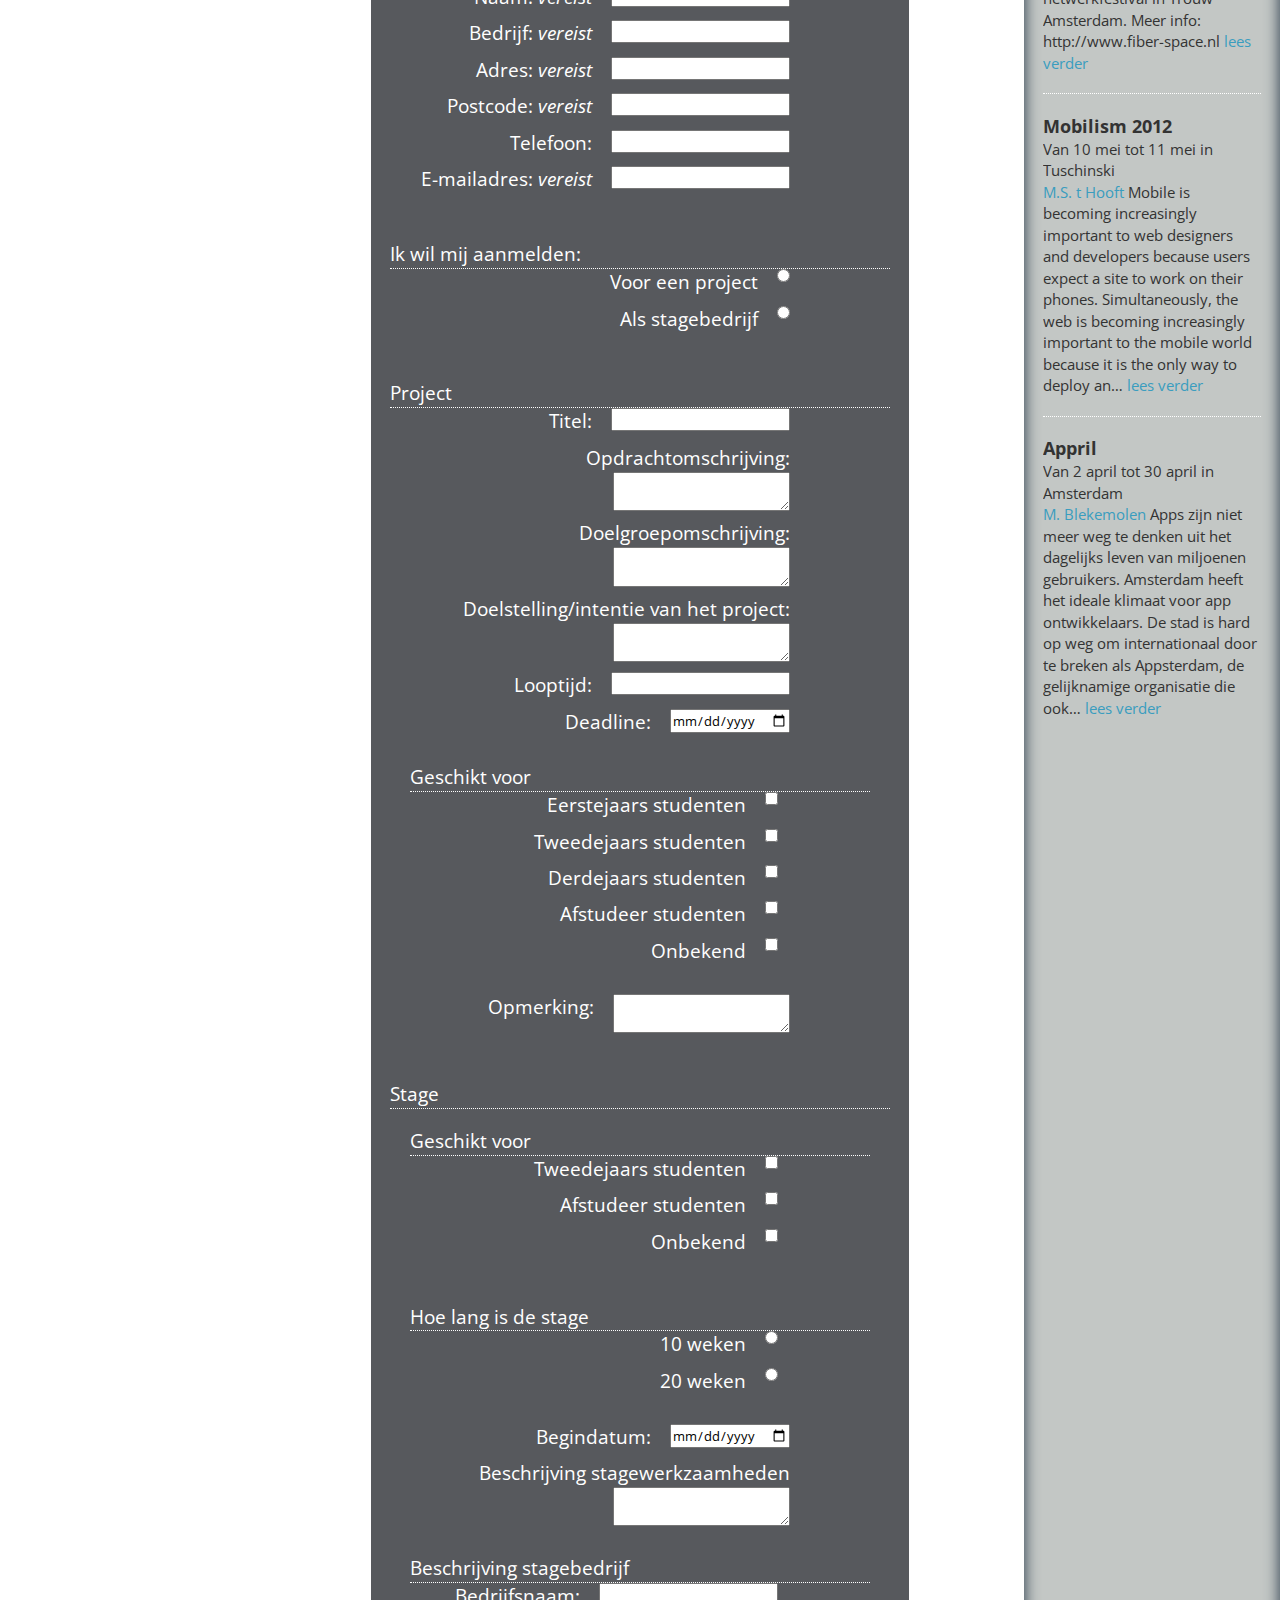
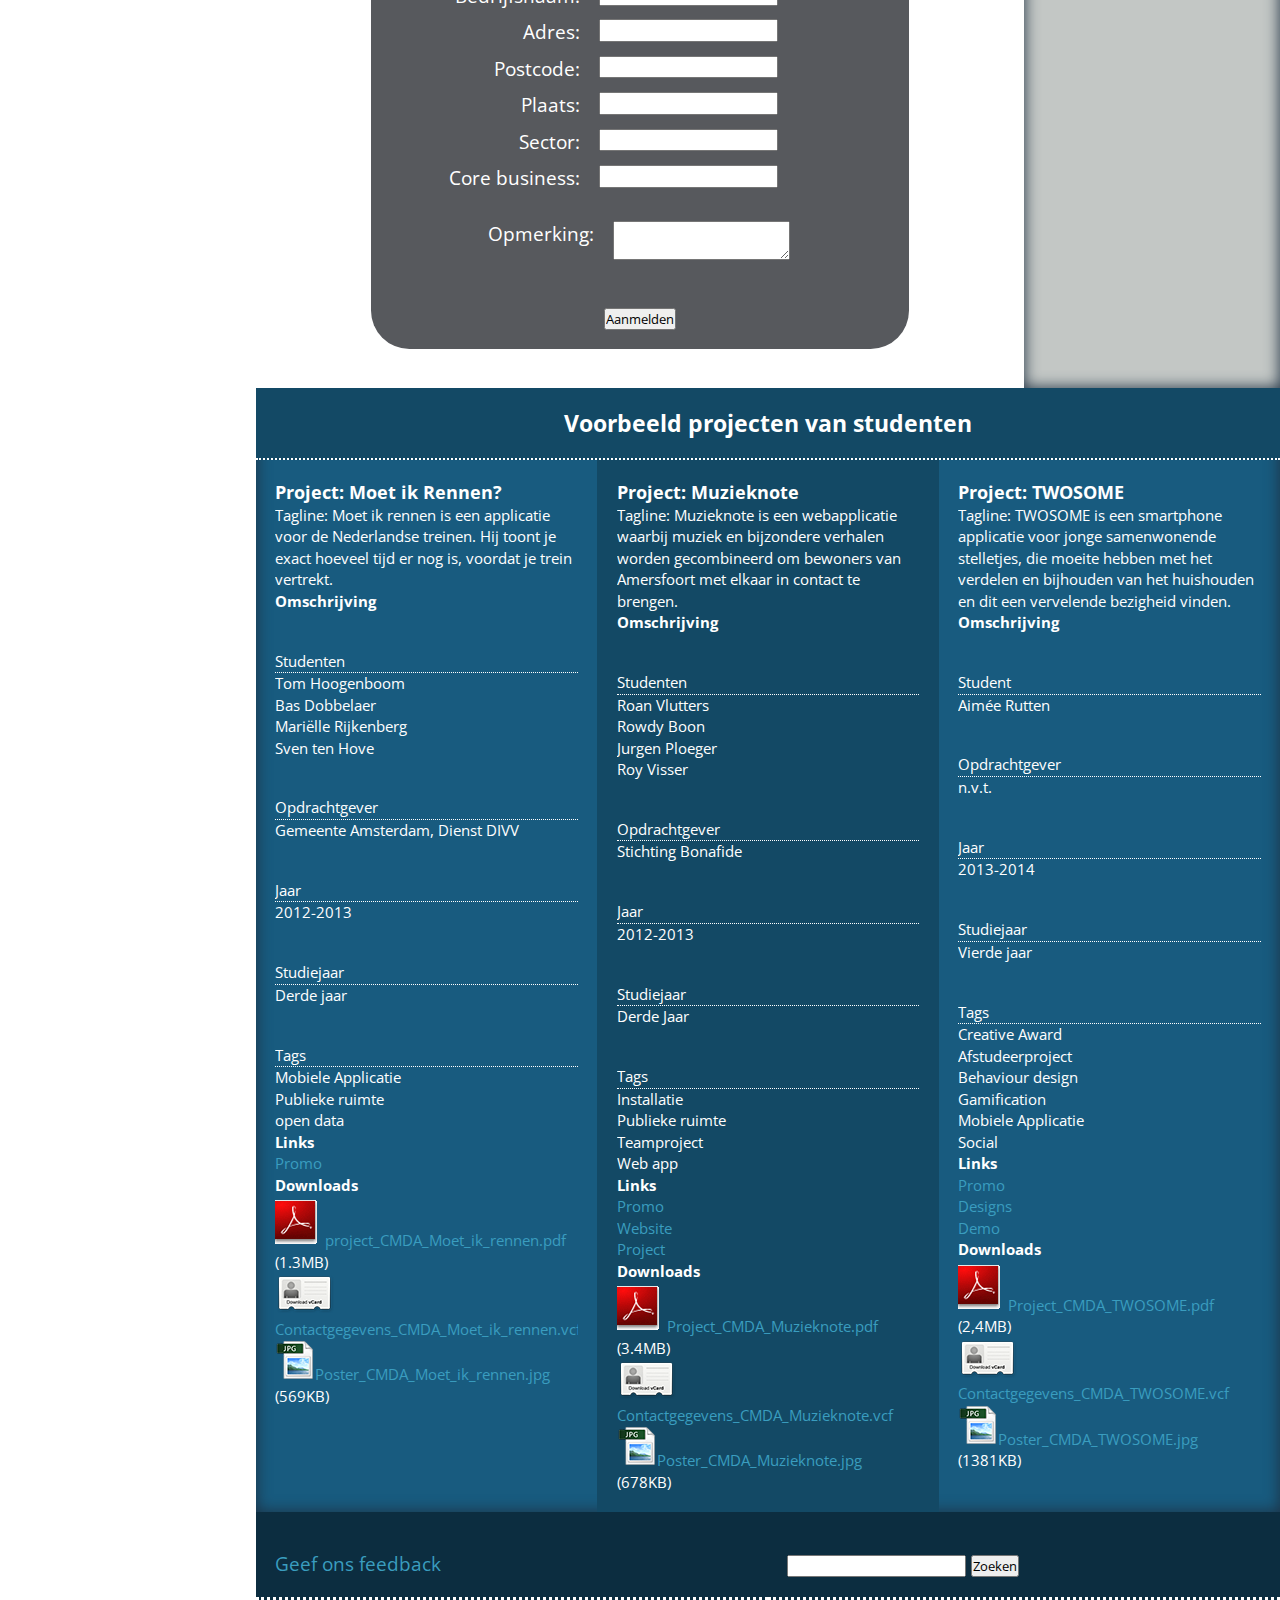
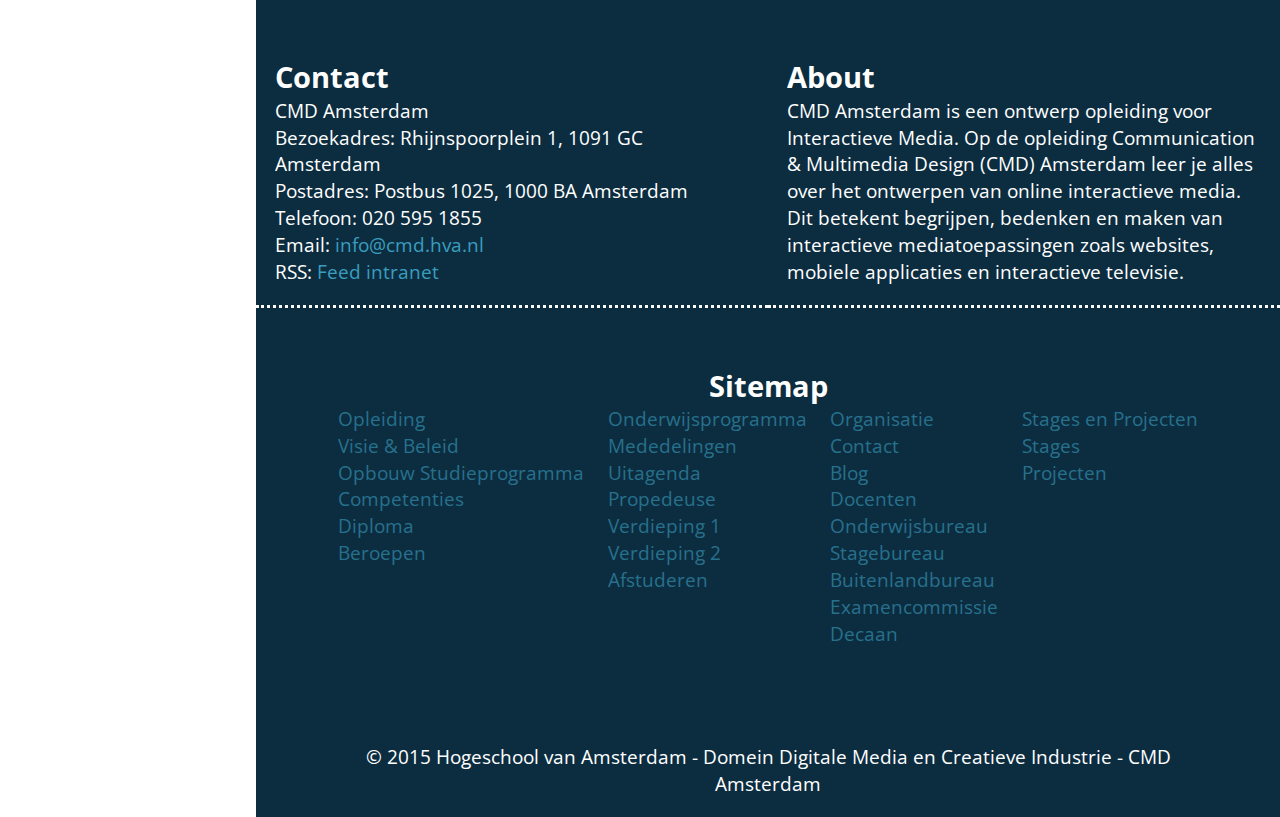
<file: Eindtoets/Formulier/index.html>
<!DOCTYPE html>
<html lang="nl">
    <head>
        <meta charset="utf-8">
        <meta name="viewport" content="width=device-width" />
        <title>Formulierpagina</title>
        <link rel="stylesheet" href="css/style.css">
        <link href='https://fonts.googleapis.com/css?family=Open+Sans' rel='stylesheet' type='text/css'>
    </head>
    <body>

        <!-- header met logo & navigatie -->
        <header>
            <h1>CMD Amsterdam - Intranet</h1>
            <p>Communication and Multimedia Design is een ontwerpopleiding voor interactieve media in Amsterdam.</p>
            <img class="headerImage" src="img/cmd_logoS.png" alt="headerImage">
            <nav>
                <ul>
                    <li><a href="#" class="active">Home</a></li>
                    <li><a href="#">Opleiding</a></li>
                    <li><a href="#">Onderwijsprogramma</a></li>
                    <li><a href="#">Organisatie</a></li>
                    <li><a href="#">Stages en projecten</a></li>
                </ul>
            </nav>
            <form method="get" action="Formulierpagina.html">
                    <input type="search" placeholder="Zoek op titel, beschrijving, etc…" name="q">
                <button type="submit">Zoek!</button>
            </form>
            <p class="to-profile"><a href="#Elena">Profielpagina Elena Harris</a></p>
        </header>
        <div id="placeHolder"></div>
        <!-- Main article - Contact formulier  -->
        <main>

            <h1>Aanmelden</h1>
            <p>Bent u geïnteresseerd in samenwerken met CMD Amsterdam? Dat kan! Tijdens de opleiding werken studenten aan projecten voor echte opdrachtgevers. Ook lopen de studenten stage, in het tweede en afstudeerjaar.</p>
            <picture> <!--Picture element-->
                        <source media="(min-width: 65em)" srcset="img/fedbig.png">
                        <source media="(min-width: 42em)" srcset="img/fedmed.png">
                        <img src="img/fedsmall.png" alt="Welkom bij CMD">
            </picture>
            <p>CMD Amsterdam zoekt altijd naar positieve verbindingen met de creatieve stad Amsterdam.</p>
            <video id="videoSize" controls poster="img/design.png"> <!--Video Element-->
                        <source src="video/design.webm" type="video/webm">
                        <source src="video/design.mp4" type="video/mp4">
                        <source src="video/design.ogg" type="video/ogg">
                        I'm sorry; your browser doesn't support this video.
            </video>
            <p>Voor het aanmelden van stageplekken of projecten kunt u onderstaand formulier invullen. Wij nemen zo nodig contact met u op nadat het formulier is verstuurd. Voor vragen of opmerkingen kunt u <a href="#">contact</a> met ons op.</p>
            <input type="button" value="toch wel" class="hideButton" id="changeMind">
            <form id="moveForm" method="post" action="Formulierpagina.html">
               <input type="button" value="Niet nu" id="notNow">
                <fieldset>
                    <legend>Contactgegevens</legend>
                    <label>
                        <span>Naam:</span>
                        <input type="text" name="name" required>
                        <em>vereist</em>
                    </label>
                    <label>
                        <span>Bedrijf:</span>
                        <input type="text" name="company" required>
                        <em>vereist</em>
                    </label>
                    <label>
                        <span>Adres:</span>
                        <input type="text" name="address" required>
                        <em>vereist</em>
                    </label>
                    <label>
                        <span>Postcode:</span>
                        <input type="text" name="postal" required>
                        <em>vereist</em>
                    </label>
                    <label>
                        <span>Telefoon:</span>
                        <input type="tel" name="phone">
                    </label>
                    <label>
                        <span>E-mailadres:</span>
                        <input type="email" name="email" required>
                        <em>vereist</em>
                    </label>
                </fieldset>

                <fieldset>
                    <legend>Ik wil mij aanmelden:</legend>
                    <label>
                        <input type="radio" name="submit-for" value="project">
                        <span>Voor een project</span>
                    </label>
                    <label>
                        <input type="radio" name="submit-for" value="stage">
                        <span>Als stagebedrijf</span>
                    </label>
                </fieldset>

                <fieldset id="project">
                    <legend>Project</legend>
                    <label>
                        <span>Titel:</span>
                        <input type="text" name="project-title">
                    </label>
                    <label>
                        <span>Opdrachtomschrijving:</span>
                        <textarea name="project-description"></textarea>
                    </label>
                    <label>
                        <span>Doelgroepomschrijving:</span>
                        <textarea name="project-target-audience"></textarea>
                    </label>
                    <label>
                        <span>Doelstelling/intentie van het project:</span>
                        <textarea name="project-goal"></textarea>
                    </label>
                    <label>
                        <span>Looptijd:</span>
                        <input type="text" name="project-duration">
                    </label>
                    <label>
                        <span>Deadline:</span>
                        <input type="date" name="project-deadline">
                    </label>
                    <fieldset>
                        <legend>Geschikt voor</legend>
                        <label><input type="checkbox" name="project-eerstejaars"> Eerstejaars studenten</label>
                        <label><input type="checkbox" name="project-tweedejaars"> Tweedejaars studenten</label>
                        <label><input type="checkbox" name="project-derdejaars"> Derdejaars studenten</label>
                        <label><input type="checkbox" name="project-afstudeer"> Afstudeer studenten</label>
                        <label><input type="checkbox" name="project-onbekend"> Onbekend</label>
                    </fieldset>
                    <label>
                        <span>Opmerking:</span>
                        <textarea name="project-comments"></textarea>
                    </label>
                </fieldset>

                <fieldset id="stage">
                    <legend>Stage</legend>
                    <fieldset>
                        <legend>Geschikt voor</legend>
                        <label><input type="checkbox" name="stage-tweedejaars"> Tweedejaars studenten</label>
                        <label><input type="checkbox" name="stage-afstudeerders"> Afstudeer studenten</label>
                        <label><input type="checkbox" name="stage-onbekend"> Onbekend</label>
                    </fieldset>
                    <fieldset>
                        <legend>Hoe lang is de stage</legend>
                        <label><input type="radio" name="stage-duration" value="10"> 10 weken</label>
                        <label><input type="radio" name="stage-duration" value="20"> 20 weken</label>
                    </fieldset>
                    <label>
                        <span>Begindatum:</span>
                        <input type="date" name="stage-startdate">
                    </label>
                    <label>
                        <span>Beschrijving stagewerkzaamheden</span>
                        <textarea name="stage-description"></textarea>
                    </label>
                    <fieldset>
                        <legend>Beschrijving stagebedrijf</legend>
                        <label>
                            <span>Bedrijfsnaam:</span>
                            <input type="text" name="stage-company-name">
                        </label>
                        <label>
                            <span>Adres:</span>
                            <input type="text" name="stage-address">
                        </label>
                        <label>
                            <span>Postcode:</span>
                            <input type="text" name="stage-postal">
                        </label>
                        <label>
                            <span>Plaats:</span>
                            <input type="text" name="stage-place">
                        </label>
                        <label>
                            <span>Sector:</span>
                            <input type="text" name="stage-sector">
                        </label>
                        <label>
                            <span>Core business:</span>
                            <input type="text" name="stage-core-business">
                        </label>
                    </fieldset>
                    <label>
                        <span>Opmerking:</span>
                        <textarea name="stage-comments"></textarea>
                    </label>
                </fieldset>

                <input type="submit" value="Aanmelden">
            </form>

        </main>

        <!-- 3 related projects - In the spotlight -->
        <section class="related">

            <h2>Voorbeeld projecten van studenten</h2>

            <article>
                <header>
                    <h3>Project: Moet ik Rennen?</h3>
                    <p>Tagline: Moet ik rennen is een applicatie voor de Nederlandse treinen. Hij toont je exact hoeveel tijd er nog is, voordat je trein vertrekt.</p>
                </header>
                <section>
                    <h4>Omschrijving</h4>
                    <dl>
                        <dt>Studenten</dt>
                        <dd>Tom Hoogenboom</dd>
                        <dd>Bas Dobbelaer</dd>
                        <dd>Mariëlle Rijkenberg</dd>
                        <dd>Sven ten Hove</dd>

                        <dt>Opdrachtgever</dt>
                        <dd>Gemeente Amsterdam, Dienst DIVV</dd>

                        <dt>Jaar</dt>
                        <dd>2012-2013</dd>

                        <dt>Studiejaar</dt>
                        <dd>Derde jaar</dd>

                        <dt class="tags">Tags</dt>
                        <dd>Mobiele Applicatie</dd>
                        <dd>Publieke ruimte</dd>
                        <dd>open data</dd>
                    </dl>
                </section>
                <section>
                    <h4>Links</h4>
                    <ul>
                        <li><a href="https://vimeo.com/61573544">Promo</a></li>
                    </ul>
                </section>
                <section>
                    <h4>Downloads</h4>
                    <ul>
                        <li><a href="bron.pdf" data-kb="1267">project_CMDA_Moet_ik_rennen.pdf</a> (1.3MB)</li>
                        <li><a href="bron.vcf">Contactgegevens_CMDA_Moet_ik_rennen.vcf</a></li>
                        <li><a href="bron.jpg" data-kb="569">Poster_CMDA_Moet_ik_rennen.jpg</a> (569KB)</li>
                    </ul>
                </section>
            </article>

            <article>
                <header>
                    <h3>Project: Muzieknote</h3>
                    <p>Tagline: Muzieknote is een webapplicatie waarbij muziek en bijzondere verhalen worden gecombineerd om bewoners van Amersfoort met elkaar in contact te brengen.</p>
                </header>
                <section>
                    <h4>Omschrijving</h4>
                    <dl>
                        <dt>Studenten</dt>
                        <dd>Roan Vlutters</dd>
                        <dd>Rowdy Boon</dd>
                        <dd>Jurgen Ploeger</dd>
                        <dd>Roy Visser</dd>

                        <dt>Opdrachtgever</dt>
                        <dd>Stichting Bonafide</dd>

                        <dt>Jaar</dt>
                        <dd>2012-2013</dd>

                        <dt>Studiejaar</dt>
                        <dd>Derde Jaar</dd>

                        <dt class="tags">Tags</dt>
                        <dd>Installatie</dd>
                        <dd>Publieke ruimte</dd>
                        <dd>Teamproject</dd>
                        <dd>Web app</dd>
                    </dl>
                </section>
                <section>
                    <h4>Links</h4>
                    <ul>
                        <li><a href="https://vimeo.com/81740715">Promo</a></li>
                        <li><a href="http://muzieknote.nl">Website</a></li>
                        <li><a href="https://www.behance.net/gallery/Muzieknote/14149359">Project</a></li>
                    </ul>
                </section>
                <section>
                    <h4>Downloads</h4>
                    <ul>
                        <li><a href="bron.pdf" data-kb="33671">Project_CMDA_Muzieknote.pdf</a> (3.4MB)</li>
                        <li><a href="bron.vcf">Contactgegevens_CMDA_Muzieknote.vcf</a></li>
                        <li><a href="bron.jpg" data-kb="678">Poster_CMDA_Muzieknote.jpg</a> (678KB)</li>
                    </ul>
                </section>
            </article>

            <article>
                <header>
                    <h3>Project: TWOSOME</h3>
                    <p>Tagline: TWOSOME is een smartphone applicatie voor jonge samenwonende stelletjes, die moeite hebben met het verdelen en bijhouden van het huishouden en dit een vervelende bezigheid vinden.</p>
                </header>
                <section>
                    <h4>Omschrijving</h4>
                    <dl>
                        <dt>Student</dt>
                        <dd>Aimée Rutten</dd>

                        <dt>Opdrachtgever</dt>
                        <dd>n.v.t.</dd>

                        <dt>Jaar</dt>
                        <dd>2013-2014</dd>

                        <dt>Studiejaar</dt>
                        <dd>Vierde jaar</dd>

                        <dt class="tags">Tags</dt>
                        <dd>Creative Award</dd>
                        <dd>Afstudeerproject</dd>
                        <dd>Behaviour design</dd>
                        <dd>Gamification</dd>
                        <dd>Mobiele Applicatie</dd>
                        <dd>Social</dd>
                    </dl>
                </section>
                <section>
                    <h4>Links</h4>
                    <ul>
                        <li><a href="http://marvl.in/17b008">Promo</a></li>
                        <li><a href="http://www.pinterest.com/pin/246783254555699159/">Designs</a></li>
                        <li><a href="https://vimeo.com/98737277">Demo</a></li>
                    </ul>
                </section>
                <section>
                    <h4>Downloads</h4>
                    <ul>
                        <li><a href="bron.pdf" data-kb="23513">Project_CMDA_TWOSOME.pdf</a> (2,4MB)</li>
                        <li><a href="bron.vcf">Contactgegevens_CMDA_TWOSOME.vcf</a></li>
                        <li><a href="bron.jpg" data-kb="1381">Poster_CMDA_TWOSOME.jpg</a> (1381KB)</li>
                    </ul>
                </section>
            </article>

        </section>

        <!-- Sidebar teksten en info: Laatste mededelingen, Agenda, Twitter -->
        <aside>

            <section>
                <h2><a href="#">Laatste mededelingen</a></h2>
                <article>
                    <h3>Teamproject - Usabilitylab rooster</h3>
                    <p>
                        <time datetime="2012-02-14">14 februari 2012</time>
                        <a href="#" rel="author">A.W.M. Feleus</a>
                        Beste studenten, Aanstaande maandag is het instructiecollege voor het usabilitylab en vanaf dinsdag starten de eerste teams met testen. In jullie rooster is aangegeven wanneer jullie gaan testen en kunnen jullie ook zien met welk team. Let er op dat…
                        <a href="#" rel="bookmark">lees verder</a>
                    </p>
                </article>
                <article>
                    <h3>V2 assessments rooster Blok 3</h3>
                    <p>
                        <time datetime="2012-02-15">15 februari 2012</time>
                        <a href="#" rel="author">J.B. Wijnmaalen</a>
                        Het V2 assessment rooster voor Blok 3 kan je  downloaden van de vakpagina.
                        <a href="#" rel="bookmark">lees verder</a>
                    </p>
                </article>
                <article>
                    <h3>Portfoliogesprekken V1</h3>
                    <p>
                        <time datetime="2012-02-27">27 februari 2012</time>
                        <a href="#" rel="author">H.H.G. Konickx</a>
                        Het rooster voor mijn portfoliogesprekken staat online bij SLC Blok 3. Let op! Er kan nog eea veranderen. Houd het intranet in de gaten.
                        <a href="#" rel="bookmark">lees verder</a>
                    </p>
                </article>
                <article>
                    <h3>Mediasociologie: tentamen en huiswerk week 7</h3>
                    <p>
                        <time datetime="2012-02-27">27 februari 2012</time>
                        <a href="#" rel="author">T. Ploeg</a>
                        Beste studenten Mediasociologie, Het tentamen Mediasociologie vindt plaats op maandag 26 maart van 16.50u tot 18.30u. Locatie wordt nog bekend gemaakt. Voor…
                        <a href="#" rel="bookmark">lees verder</a>
                    </p>
                </article>
                <article>
                    <h3>Verdien 2 SRP!</h3>
                    <p>
                        <time datetime="2012-02-29">29 februari 2012</time>
                        <a href="#" rel="author">L.C.D.J. van der Vlies</a>
                        Interesse in online marketing? Verdien 2 SRP bij een project voor Knowhowww, een online marketingbureau in Amsterdam. Een van de projecten voor dit bureau is Pet Plan, een verzekeringsmaatschappij voor huisdieren. Knowhowww wil graag een viral…
                        <a href="#" rel="bookmark">lees verder</a>
                    </p>
                </article>
            </section>

            <section>
                <h2><a href="#">Uitagenda</a></h2>
                <article>
                    <h3>Fiber Festival</h3>
                    <footer>
                        <p>Op <time datetime="2012-03-24">24 maart</time> in het Trouw gebouw</p>
                    </footer>
                    <p>
                        <a href="#" rel="author">M.S. t Hooft</a>
                        Audiovisueel netwerkfestival in Trouw Amsterdam. Meer info: http://www.fiber-space.nl
                        <a href="#" rel="bookmark">lees verder</a>
                    </p>
                </article>
                <article>
                    <h3>Mobilism 2012</h3>
                    <footer>
                        <p>Van <time datetime="2012-05-10">10 mei</time> tot <time datetime="2012-05-11">11 mei</time> in Tuschinski</p>
                    </footer>
                    <p>
                        <a href="#" rel="author">M.S. t Hooft</a>
                        Mobile is becoming increasingly important to web designers and developers because users expect a site to work on their phones. Simultaneously, the web is becoming increasingly important to the mobile world because it is the only way to deploy an…
                        <a href="#" rel="bookmark">lees verder</a>
                    </p>
                </article>
                <article>
                    <h3>Appril</h3>
                    <footer>
                        <p>Van <time datetime="2012-04-02">2 april</time> tot <time datetime="2012-04-30">30 april</time> in Amsterdam</p>
                    </footer>
                    <p>
                        <a href="#" rel="author">M. Blekemolen</a>
                        Apps zijn niet meer weg te denken uit het dagelijks leven van miljoenen gebruikers. Amsterdam heeft het ideale klimaat voor app ontwikkelaars. De stad is hard op weg om internationaal door te breken als Appsterdam, de gelijknamige organisatie die ook…
                        <a href="#" rel="bookmark">lees verder</a>
                    </p>
                </article>
            </section>

            <!--
                Twitter feed:
                @cmdamsterdam
                #cmda
            -->

        </aside>

        <!-- Footer informatie -->
        <footer>
            <section id="sitemap">
                <h2>Sitemap</h2>
                <ul>
                    <li>
                        <a href="#">Opleiding</a>
                        <ul>
                            <li><a href="#">Visie &amp; Beleid</a></li>
                            <li><a href="#">Opbouw Studieprogramma</a></li>
                            <li><a href="#">Competenties</a></li>
                            <li><a href="#">Diploma</a></li>
                            <li><a href="#">Beroepen</a></li>
                        </ul>
                    </li>
                    <li>
                        <a href="#">Onderwijsprogramma</a>
                        <ul>
                            <li><a href="#">Mededelingen</a></li>
                            <li><a href="#">Uitagenda</a></li>
                            <li><a href="#">Propedeuse</a></li>
                            <li><a href="#">Verdieping 1</a></li>
                            <li><a href="#">Verdieping 2</a></li>
                            <li><a href="#">Afstuderen</a></li>
                        </ul>
                    </li>
                    <li>
                        <a href="#">Organisatie</a>
                        <ul>
                            <li><a href="#">Contact</a></li>
                            <li><a href="#">Blog</a></li>
                            <li><a href="#">Docenten</a></li>
                            <li><a href="#">Onderwijsbureau</a></li>
                            <li><a href="#">Stagebureau</a></li>
                            <li><a href="#">Buitenlandbureau</a></li>
                            <li><a href="#">Examencommissie</a></li>
                            <li><a href="#">Decaan</a></li>
                        </ul>
                    </li>
                    <li>
                        <a href="#">Stages en Projecten</a>
                        <ul>
                            <li><a href="#">Stages</a></li>
                            <li><a href="#">Projecten</a></li>
                        </ul>
                    </li>
                </ul>
            </section>

            <section id="contact">
                <h2>Contact</h2>
                <p>CMD Amsterdam</p>
                <p>Bezoekadres: Rhijnspoorplein 1, 1091 GC Amsterdam</p>
                <p>Postadres: Postbus 1025, 1000 BA Amsterdam</p>
                <p>Telefoon: 020 595 1855</p>
                <p>Email: <a href="#" class="email">info@cmd.hva.nl</a></p>
                <p>RSS: <a href="#" class="rss">Feed intranet</a></p>
            </section>

            <section id="search">
                <form method="get" action="Formulierpagina.html">
                    <input type="search" name="q">
                    <input type="submit" value="Zoeken">
                </form>
            </section>

            <section id="about" lang="en">
                <h2>About</h2>
                <p>CMD Amsterdam is een ontwerp opleiding voor Interactieve Media. Op de opleiding Communication &amp; Multimedia Design (CMD) Amsterdam leer je alles over het ontwerpen van online interactieve media. Dit betekent begrijpen, bedenken en maken van interactieve mediatoepassingen zoals websites, mobiele applicaties en interactieve televisie.</p>
            </section>

            <section id="credits" lang="en">
                <p>© 2015 Hogeschool van Amsterdam - Domein Digitale Media en Creatieve Industrie - CMD Amsterdam</p>
            </section>

            <p id="feedback"><a href="#">Geef ons feedback</a></p>

        </footer>

    </body>
    <script type="text/javascript" src="js/script.js"></script>
</html>
</file>
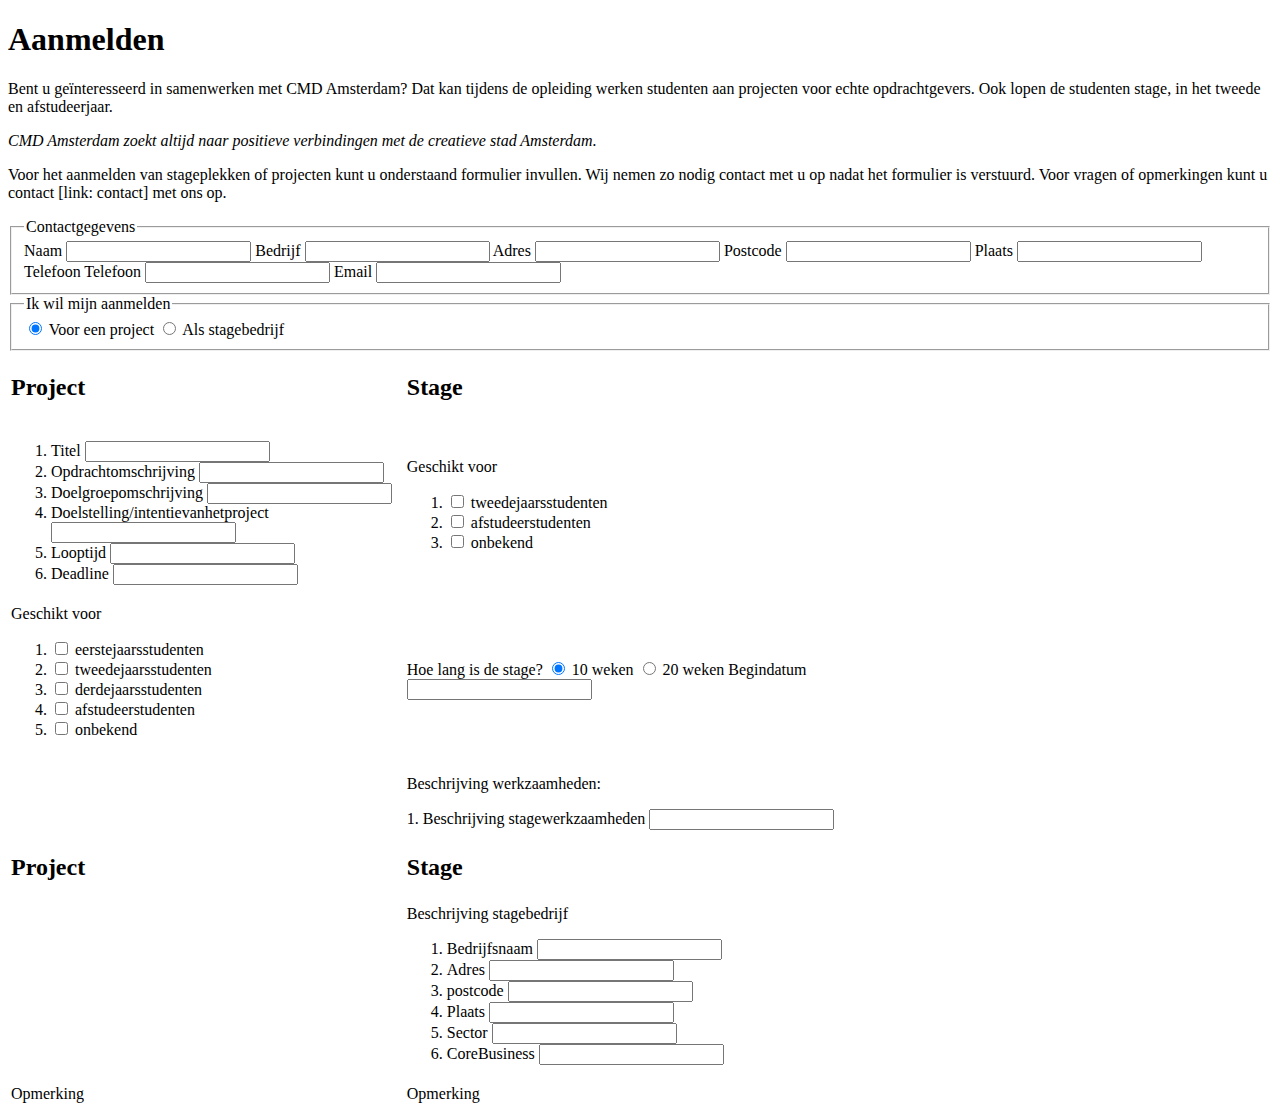
<file: opdracht2.html>
<!DOCTYPE html>
<html lang="en">
<head>
    <meta charset="UTF-8">
    <title>Document</title>
</head>
<body>
    <main>
        <h1>Aanmelden</h1>
        <p>
            Bent u geïnteresseerd in samenwerken met CMD Amsterdam? Dat kan tijdens de opleiding werken studenten aan projecten voor echte opdrachtgevers. Ook lopen de studenten stage, in het tweede en afstudeerjaar.
        </p>
        <p>
        <em>CMD Amsterdam zoekt altijd naar positieve verbindingen met de creatieve stad Amsterdam.</em>
        </p>
        <p>
        Voor het aanmelden van stageplekken of projecten kunt u onderstaand formulier invullen. Wij nemen zo nodig contact met u op nadat het formulier is verstuurd.
        Voor vragen of opmerkingen kunt u contact [link: contact] met ons op.
        </p>
        <form>
            <fieldset>
                <legend>Contactgegevens</legend>
                <label>Naam <input type="text"></label>
                <label>Bedrijf <input type="text"></label>
                <label>Adres <input type="text"></label>
                <label>Postcode <input type="text"></label>
                <label>Plaats <input type="text"></label>
                <label>Telefoon</label>
                <label>Telefoon <input type="number"></label>
                <label>Email <input type="email"></label>
            </fieldset>
            <fieldset>
                <legend>Ik wil mijn aanmelden</legend>
                  <input type="radio" name="aanmelden" value="1" checked> Voor een project
                  <input type="radio" name="aanmelden" value="2"> Als stagebedrijf
            </fieldset>
            <table style="width:70%">
                <tr>
                    <td><h2>Project</h2></td>
                    <td><h2>Stage</h2></td>
                </tr>
                <tr>
                    <td>
                        <ol>
                            <li>Titel <input type="text"></li>
                            <li>Opdrachtomschrijving <input type="text"></li>
                            <li>Doelgroepomschrijving <input type="text"></li>
                            <li>Doelstelling/intentievanhetproject <input type="text"></li>
                            <li>Looptijd <input type="text"></li>
                            <li>Deadline <input type="text"></li>
                        </ol>
                    </td>
                    <td>
                        Geschikt voor
                        <ol>
                            <li><input type="checkbox"> tweedejaarsstudenten</li>
                            <li><input type="checkbox"> afstudeerstudenten</li>
                            <li><input type="checkbox"> onbekend</li>
                        </ol>
                    </td>
                </tr>
                <tr>
                    <td>
                        Geschikt voor
                        <ol>
                            <li><input type="checkbox"> eerstejaarsstudenten</li>
                            <li><input type="checkbox"> tweedejaarsstudenten</li>
                            <li><input type="checkbox"> derdejaarsstudenten</li>
                            <li><input type="checkbox"> afstudeerstudenten</li>
                            <li><input type="checkbox"> onbekend</li>
                        </ol>
                    </td>
                    <td>
                        Hoe lang is de stage?
                        <input type="radio" name="aantweken" value="1" checked> 10 weken
                        <input type="radio" name="aantweken" value="2"> 20 weken
                        Begindatum
                        <input type="text">
                    </td>
                </tr>
                <tr>
                    <td> </td>
                    <td>
                        <p>Beschrijving werkzaamheden: </p>
                        1. Beschrijving stagewerkzaamheden
                        <input type="text">
                    </td>
                </tr>
                <tr>
                    <td><h2>Project</h2></td>
                    <td><h2>Stage</h2></td>
                </tr>
                <tr>
                    <td> </td>
                    <td>
                        Beschrijving stagebedrijf
                        <ol>
                            <li>Bedrijfsnaam <input type="text"></li>
                            <li>Adres <input type="text"></li>
                            <li>postcode <input type="text"></li>
                            <li>Plaats <input type="text"></li>
                            <li>Sector <input type="text"></li>
                            <li>CoreBusiness <input type="text"></li>
                        </ol>
                    </td>
                </tr>
                <tr>
                    <td>Opmerking</td>
                    <td>Opmerking</td>
                </tr>
            </table>
        </form>
    </main>
</body>
</html>
</file>
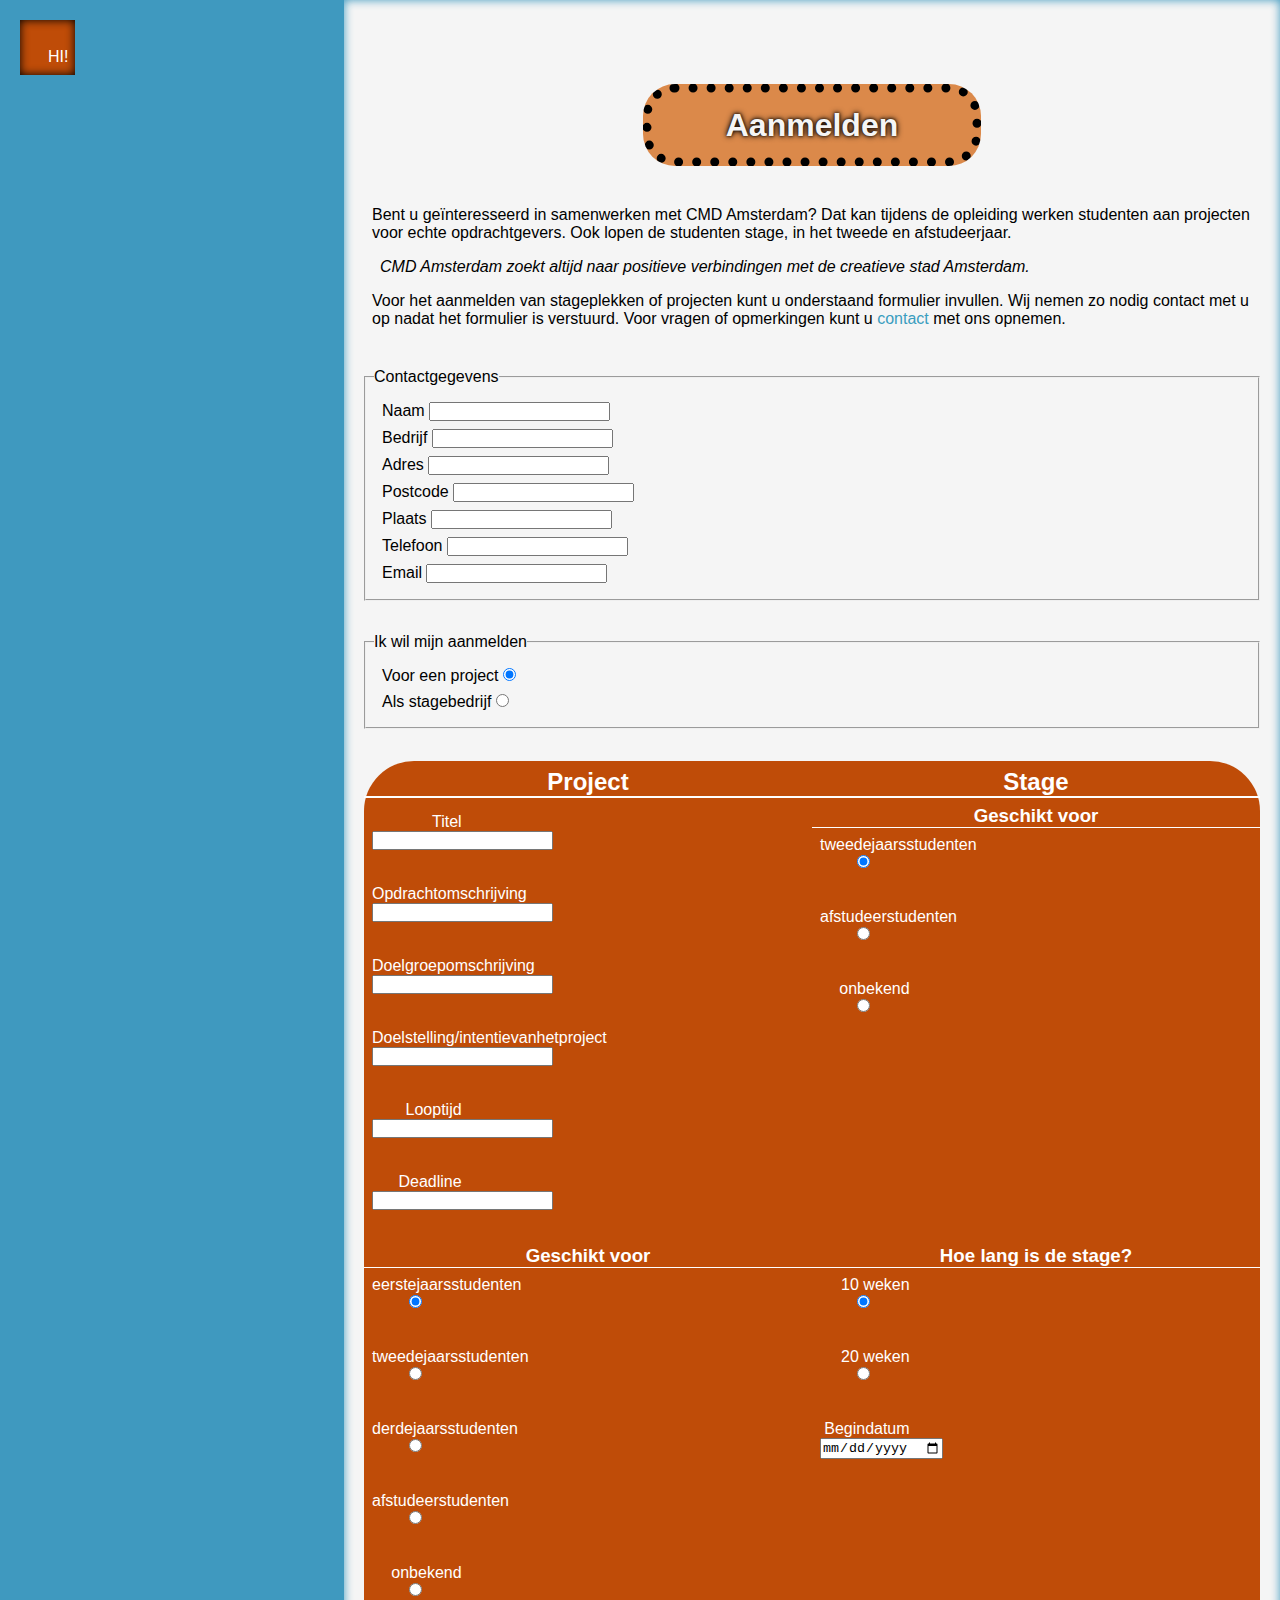
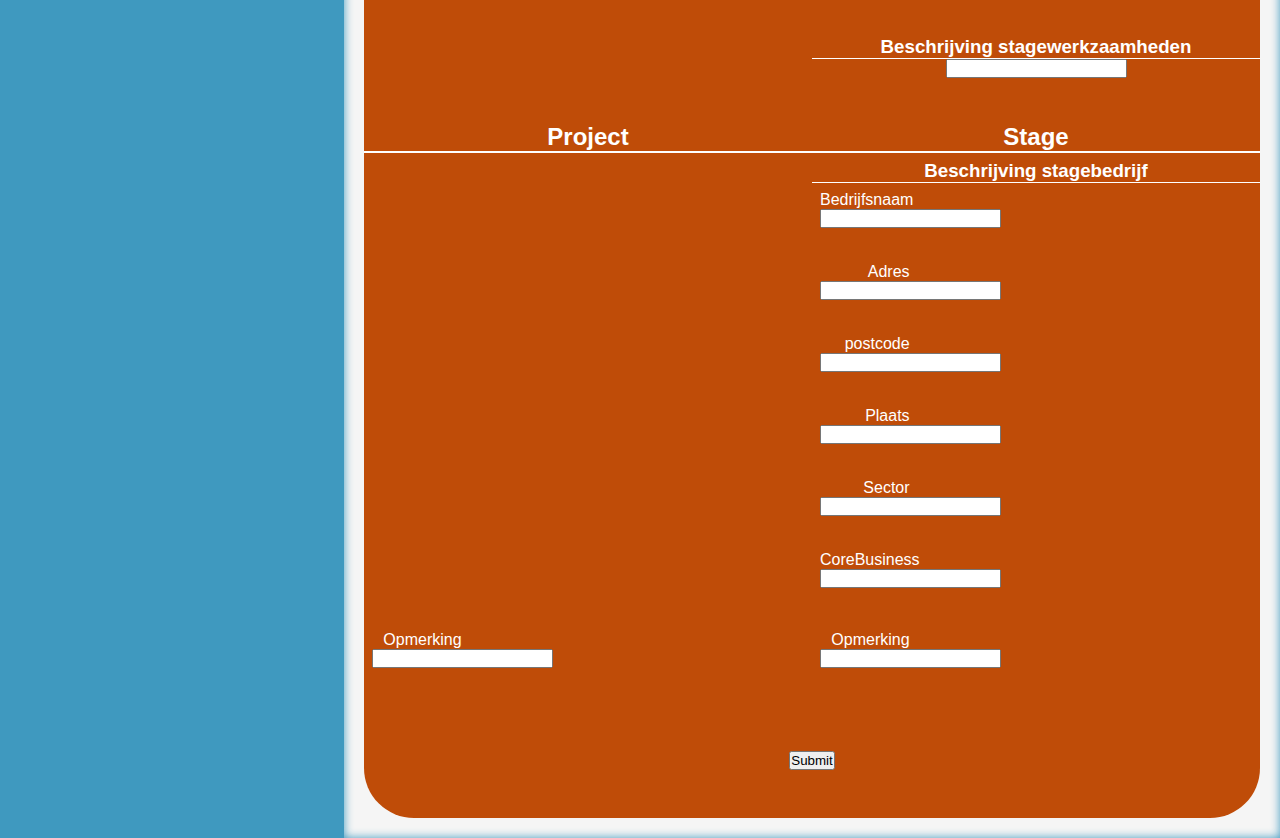
<file: Formulier_old/formulier.html>
<!DOCTYPE html>
<html lang="en">
<head>
    <meta charset="UTF-8">
    <title>Formulier</title>
    <link rel="stylesheet" href="css/style.css">
</head>
<body>
    <main>
       <h1>Aanmelden</h1>
        <div class="blockAnimation"><p>HI!</p></div>
        <p>
            Bent u geïnteresseerd in samenwerken met CMD Amsterdam? Dat kan tijdens de opleiding werken studenten aan projecten voor echte                 opdrachtgevers. Ook lopen de studenten stage, in het tweede en afstudeerjaar.
        </p>
        <p>
        <em>CMD Amsterdam zoekt altijd naar positieve verbindingen met de creatieve stad Amsterdam.</em>
        </p>
        <p>
            Voor het aanmelden van stageplekken of projecten kunt u onderstaand formulier invullen. Wij nemen zo nodig contact met u op nadat               het formulier is verstuurd. Voor vragen of opmerkingen kunt u <a href="#contact"> contact</a> met ons opnemen.
        </p>
        <form>
            <fieldset>
                <legend>Contactgegevens</legend>
                <label class="div-input">Naam <input type="text"></label>
                <label class="div-input">Bedrijf <input type="text"></label>
                <label class="div-input">Adres <input type="text"></label>
                <label class="div-input">Postcode <input type="text"></label>
                <label class="div-input">Plaats <input type="text"></label>
                <label class="div-input">Telefoon <input type="number"></label>
                <label class="div-input">Email <input type="email"></label>
            </fieldset>
            <fieldset>
                <legend>Ik wil mijn aanmelden</legend>
                  <label>Voor een project <input type="radio" name="aanmelden" value="1" checked></label>
                  <label>Als stagebedrijf <input type="radio" name="aanmelden" value="2"></label>
            </fieldset>
            <div class="div-table">

                    <div class="div-table-col"><h2>Project</h2></div>
                    <div class="div-table-col"><h2>Stage</h2></div>

                    <div class="div-table-col">

                            <label>Titel <input type="text"></label>
                            <label>Opdrachtomschrijving <input type="text"></label>
                            <label>Doelgroepomschrijving <input type="text"></label>
                            <label>Doelstelling/intentievanhetproject <input type="text"></label>
                            <label>Looptijd <input type="text"></label>
                            <label>Deadline <input type="text"></label>

                    </div>
                    <div class="div-table-col">
                        <h3>Geschikt voor</h3>
                            <label>tweedejaarsstudenten <input type="radio" name="geschiktVoor1" value="1" checked></label>
                            <label>afstudeerstudenten <input type="radio" name="geschiktVoor1" value="2"></label>
                            <label>onbekend <input type="radio" name="geschiktVoor1" value="3"></label>
                    </div>
                    <div class="div-table-col">
                        <h3>Geschikt voor</h3>
                            <label>eerstejaarsstudenten <input type="radio" name="geschiktVoor2" value="1" checked></label>
                            <label>tweedejaarsstudenten <input type="radio" name="geschiktVoor2" value="2"></label>
                            <label>derdejaarsstudenten <input type="radio" name="geschiktVoor2" value="3"></label>
                            <label>afstudeerstudenten <input type="radio" name="geschiktVoor2" value="4"></label>
                            <label>onbekend <input type="radio" name="geschiktVoor2" value="5"></label>
                    </div>
                    <div class="div-table-col">
                        <h3>Hoe lang is de stage?</h3>
                        <label>10 weken <input type="radio" name="aantweken" value="1" checked></label>
                        <label>20 weken <input type="radio" name="aantweken" value="2"></label>
                        <label>Begindatum <input type="date"></label>
                    </div>
                    <div class="div-table-col emptyCell"><!--empty div?--></div>
                    <div class="div-table-col">
                        <h3>Beschrijving stagewerkzaamheden</h3>
                        <input type="text">
                    </div>
                    <div class="div-table-col">
                        <h2>Project</h2>
                    </div>
                    <div class="div-table-col">
                        <h2>Stage</h2>
                    </div>
                    <div class="div-table-col emptyCell"><!--empty div?--></div>
                    <div class="div-table-col">
                        <h3>Beschrijving stagebedrijf</h3>
                            <label>Bedrijfsnaam <input type="text"></label>
                            <label>Adres <input type="text"></label>
                            <label>postcode <input type="text"></label>
                            <label>Plaats <input type="text"></label>
                            <label>Sector <input type="text"></label>
                            <label>CoreBusiness <input type="text"></label>
                    </div>
                    <div class="div-table-col">
                        <label>Opmerking <input type="text"></label>
                    </div>
                    <div class="div-table-col">
                        <label>Opmerking <input type="text"></label>
                    </div>
                    <div class="buttonCentre">
                    <input type="submit">
                    </div>
            </div>
        </form>
    </main>
</body>
</html>
</file>
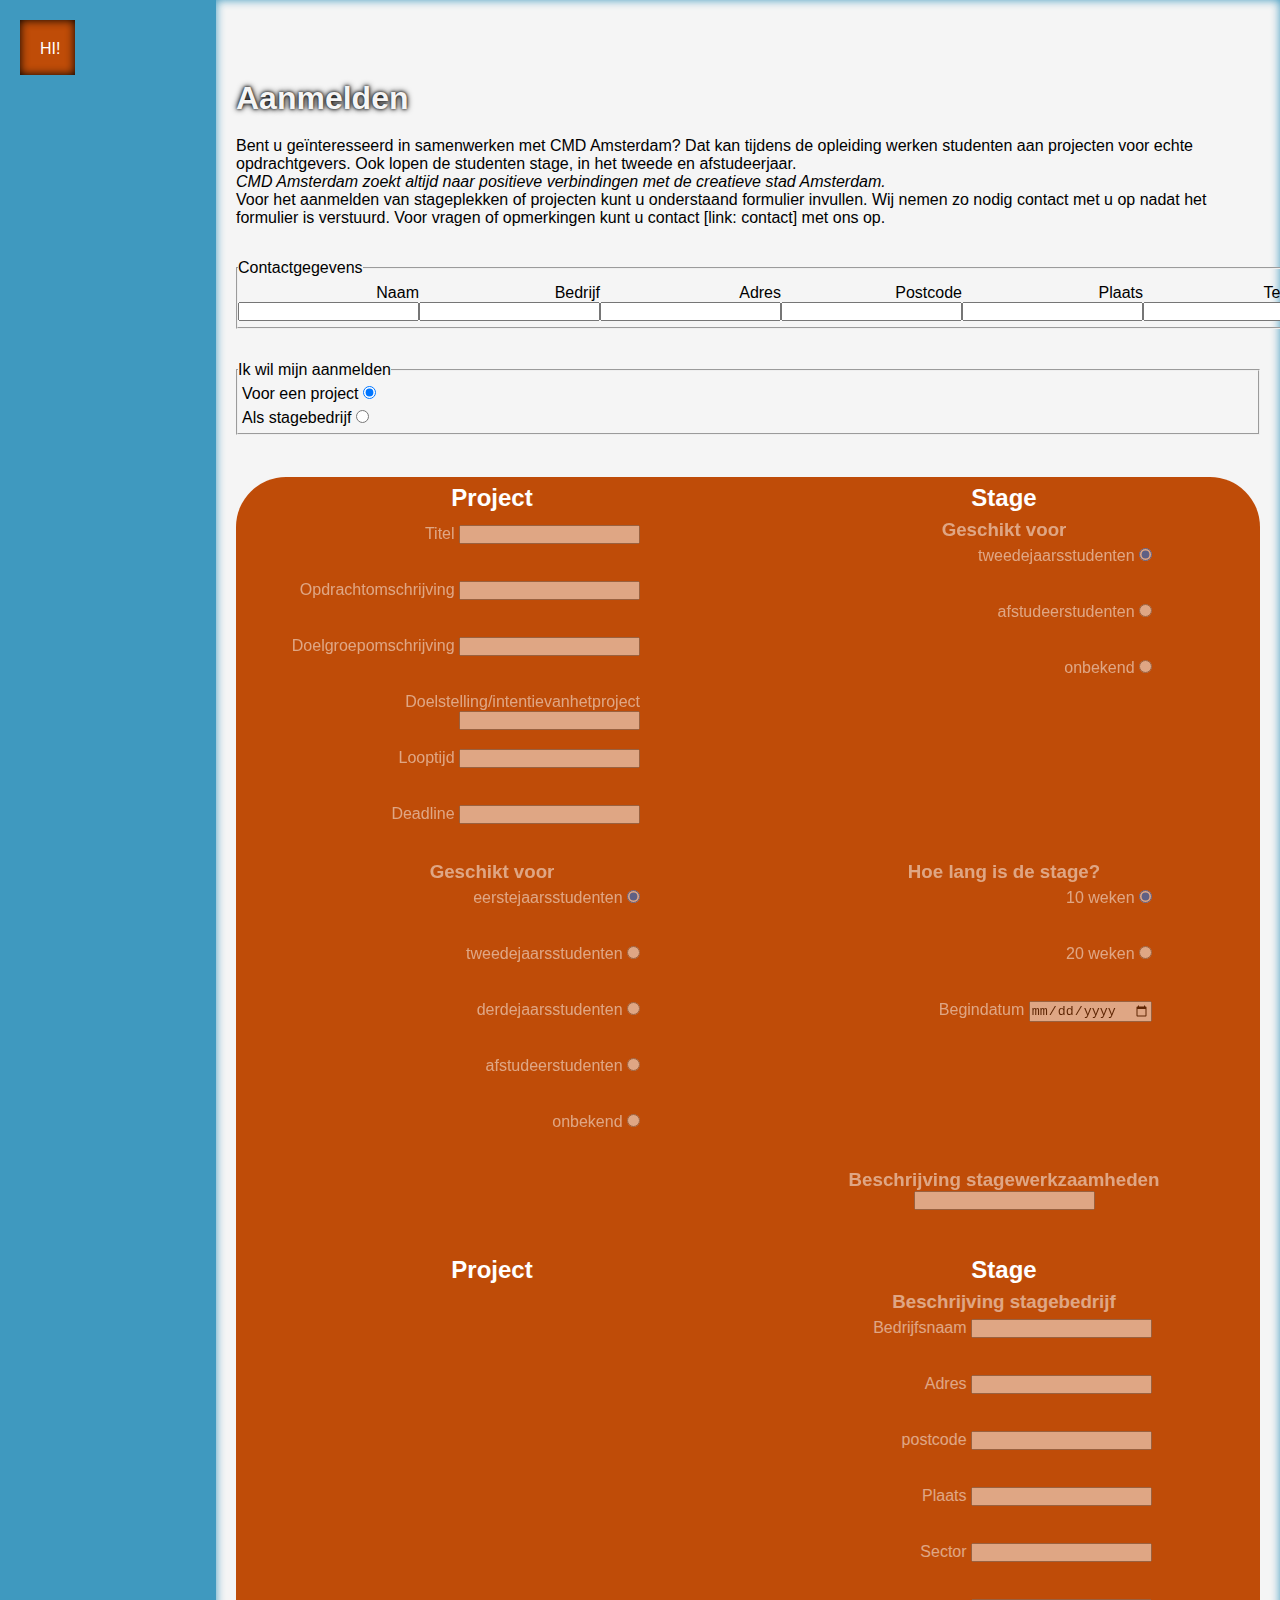
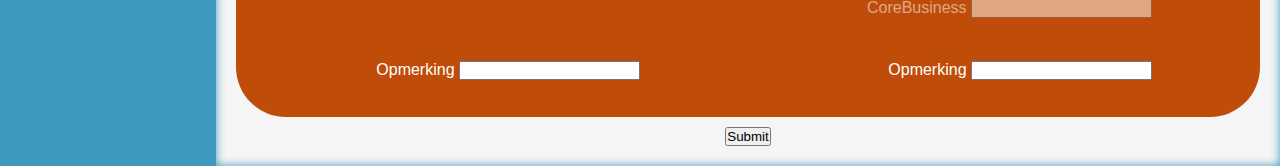
<file: Opdracht2/opdracht2.html>
<!DOCTYPE html>
<html lang="en">
<head>
    <meta charset="UTF-8">
    <title>Formulier</title>
    <link rel="stylesheet" href="css/style.css">
</head>
<body>
    <main>
       <h1>Aanmelden</h1>
        <div class="blockAnimation"><p>HI!</p></div>
        <p>
            Bent u geïnteresseerd in samenwerken met CMD Amsterdam? Dat kan tijdens de opleiding werken studenten aan projecten voor echte                 opdrachtgevers. Ook lopen de studenten stage, in het tweede en afstudeerjaar.
        </p>
        <p>
        <em>CMD Amsterdam zoekt altijd naar positieve verbindingen met de creatieve stad Amsterdam.</em>
        </p>
        <p>
            Voor het aanmelden van stageplekken of projecten kunt u onderstaand formulier invullen. Wij nemen zo nodig contact met u op nadat               het formulier is verstuurd.
            Voor vragen of opmerkingen kunt u contact [link: contact] met ons op.
        </p>
        <form>
            <fieldset>
                <legend>Contactgegevens</legend>
                <label class="div-input">Naam <input type="text"></label>
                <label class="div-input">Bedrijf <input type="text"></label>
                <label class="div-input">Adres <input type="text"></label>
                <label class="div-input">Postcode <input type="text"></label>
                <label class="div-input">Plaats <input type="text"></label>
                <label class="div-input">Telefoon <input type="number"></label>
                <label class="div-input">Email <input type="email"></label>
            </fieldset>
            <fieldset>
                <legend>Ik wil mijn aanmelden</legend>
                  <label>Voor een project <input type="radio" name="aanmelden" value="1" checked></label>
                  <label>Als stagebedrijf <input type="radio" name="aanmelden" value="2"></label>
            </fieldset>
            <div class="div-table">
                <div class="div-table-row">
                    <div class="div-table-col"><h2>Project</h2></div>
                    <div class="div-table-col"><h2>Stage</h2></div>
                </div>
                <div class="div-table-row effect1">
                    <div class="div-table-col">

                            <label>Titel <input type="text"></label>
                            <label>Opdrachtomschrijving <input type="text"></label>
                            <label>Doelgroepomschrijving <input type="text"></label>
                            <label>Doelstelling/intentievanhetproject <input type="text"></label>
                            <label>Looptijd <input type="text"></label>
                            <label>Deadline <input type="text"></label>

                    </div>
                    <div class="div-table-col">
                        <h3>Geschikt voor</h3>
                            <label>tweedejaarsstudenten <input type="radio" name="geschiktVoor1" value="1" checked></label>
                            <label>afstudeerstudenten <input type="radio" name="geschiktVoor1" value="2"></label>
                            <label>onbekend <input type="radio" name="geschiktVoor1" value="3"></label>
                    </div>
                </div>
                <div class="div-table-row effect1">
                    <div class="div-table-col">
                        <h3>Geschikt voor</h3>
                            <label>eerstejaarsstudenten <input type="radio" name="geschiktVoor2" value="1" checked></label>
                            <label>tweedejaarsstudenten <input type="radio" name="geschiktVoor2" value="2"></label>
                            <label>derdejaarsstudenten <input type="radio" name="geschiktVoor2" value="3"></label>
                            <label>afstudeerstudenten <input type="radio" name="geschiktVoor2" value="4"></label>
                            <label>onbekend <input type="radio" name="geschiktVoor2" value="5"></label>
                    </div>
                    <div class="div-table-col">
                        <h3>Hoe lang is de stage?</h3>
                        <label>10 weken <input type="radio" name="aantweken" value="1" checked></label>
                        <label>20 weken <input type="radio" name="aantweken" value="2"></label>
                        <label>Begindatum <input type="date"></label>
                    </div>
                </div>
                <div class="div-table-row effect1">
                    <div class="div-table-col emptyCell"><!--empty div?--></div>
                    <div class="div-table-col">
                        <h3>Beschrijving stagewerkzaamheden</h3>
                        <input type="text">
                    </div>
                </div>
                <div class="div-table-row">
                    <div class="div-table-col">
                        <h2>Project</h2>
                    </div>
                    <div class="div-table-col">
                        <h2>Stage</h2>
                    </div>
                </div>
                <div class="div-table-row effect1">
                    <div class="div-table-col emptyCell"><!--empty div?--></div>
                    <div class="div-table-col">
                        <h3>Beschrijving stagebedrijf</h3>
                            <label>Bedrijfsnaam <input type="text"></label>
                            <label>Adres <input type="text"></label>
                            <label>postcode <input type="text"></label>
                            <label>Plaats <input type="text"></label>
                            <label>Sector <input type="text"></label>
                            <label>CoreBusiness <input type="text"></label>
                    </div>
                </div>
                <div class="div-table-row">
                    <div class="div-table-col">
                        <label>Opmerking <input type="text"></label>
                    </div>
                    <div class="div-table-col">
                        <label>Opmerking <input type="text"></label>
                    </div>
                </div>
            </div>
            <div class="buttonCentre">
                <input type="submit">
            </div>

        </form>
    </main>
</body>
</html>
</file>
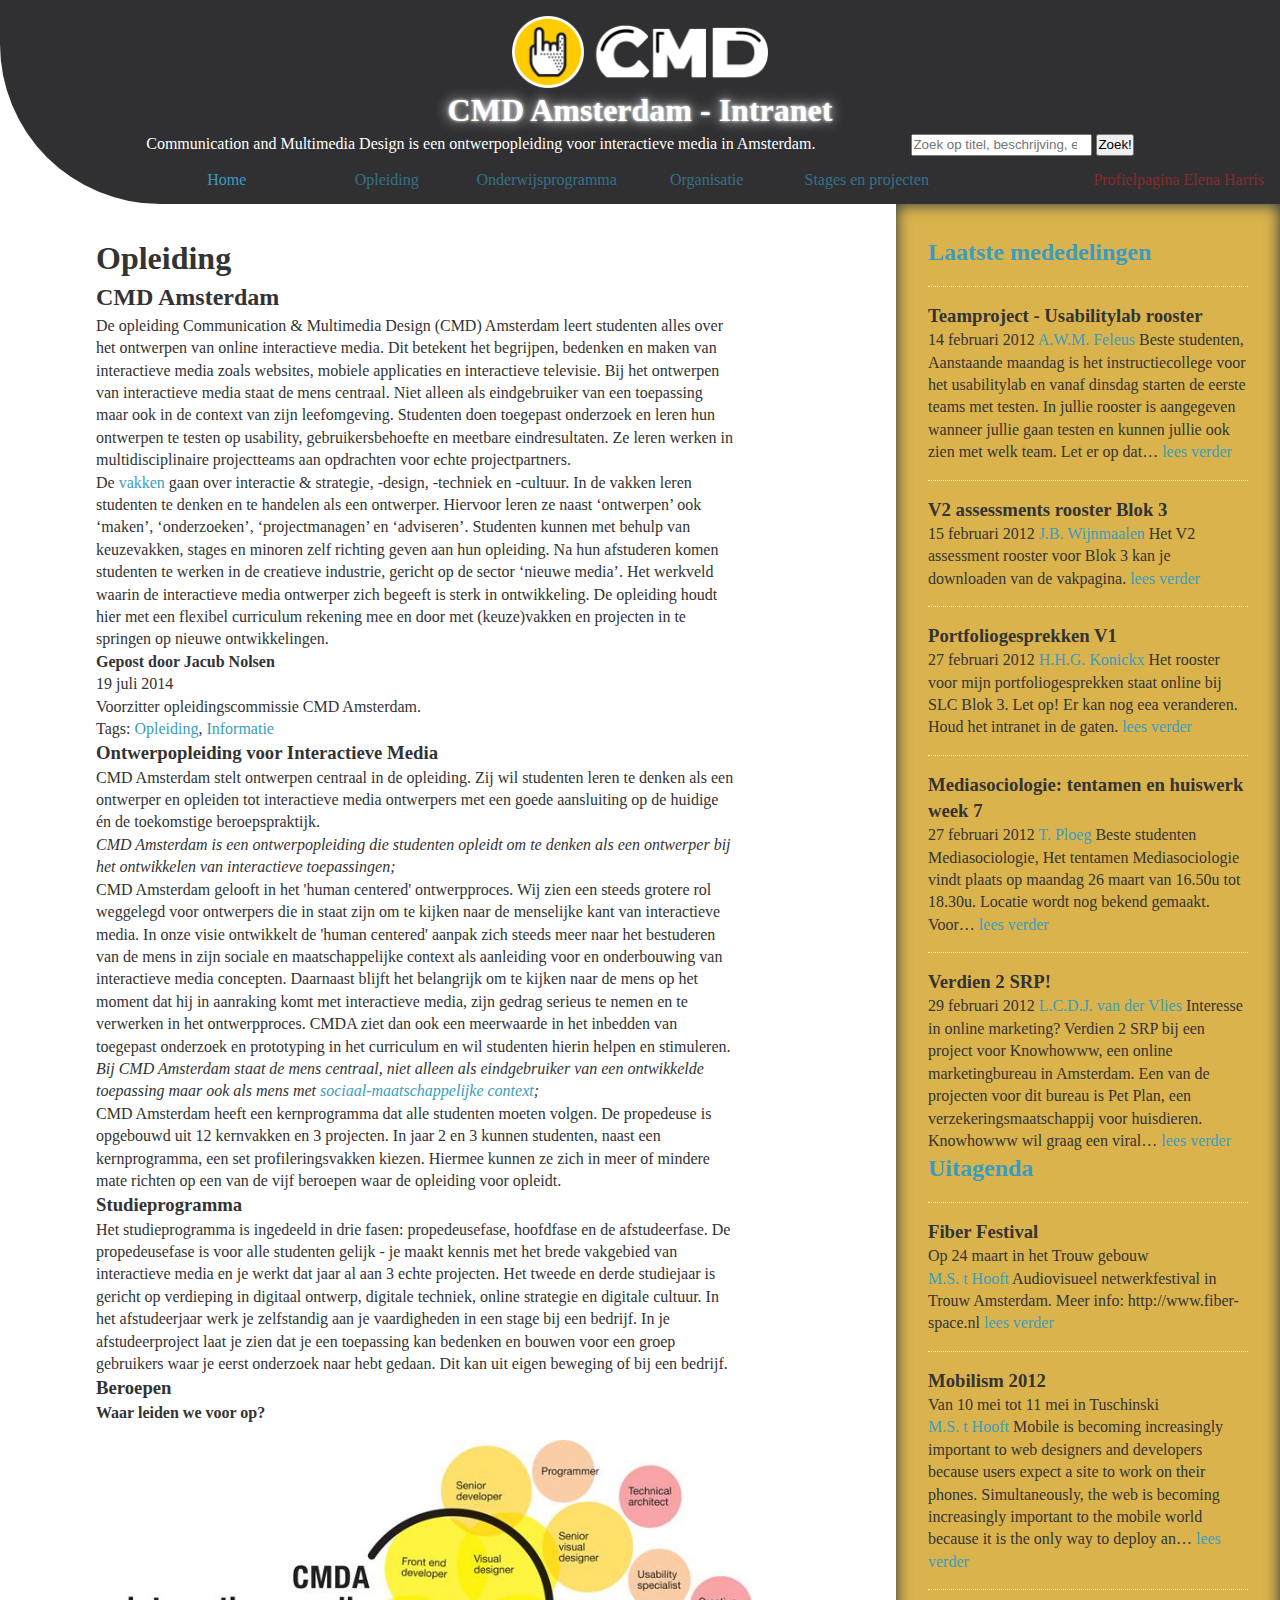
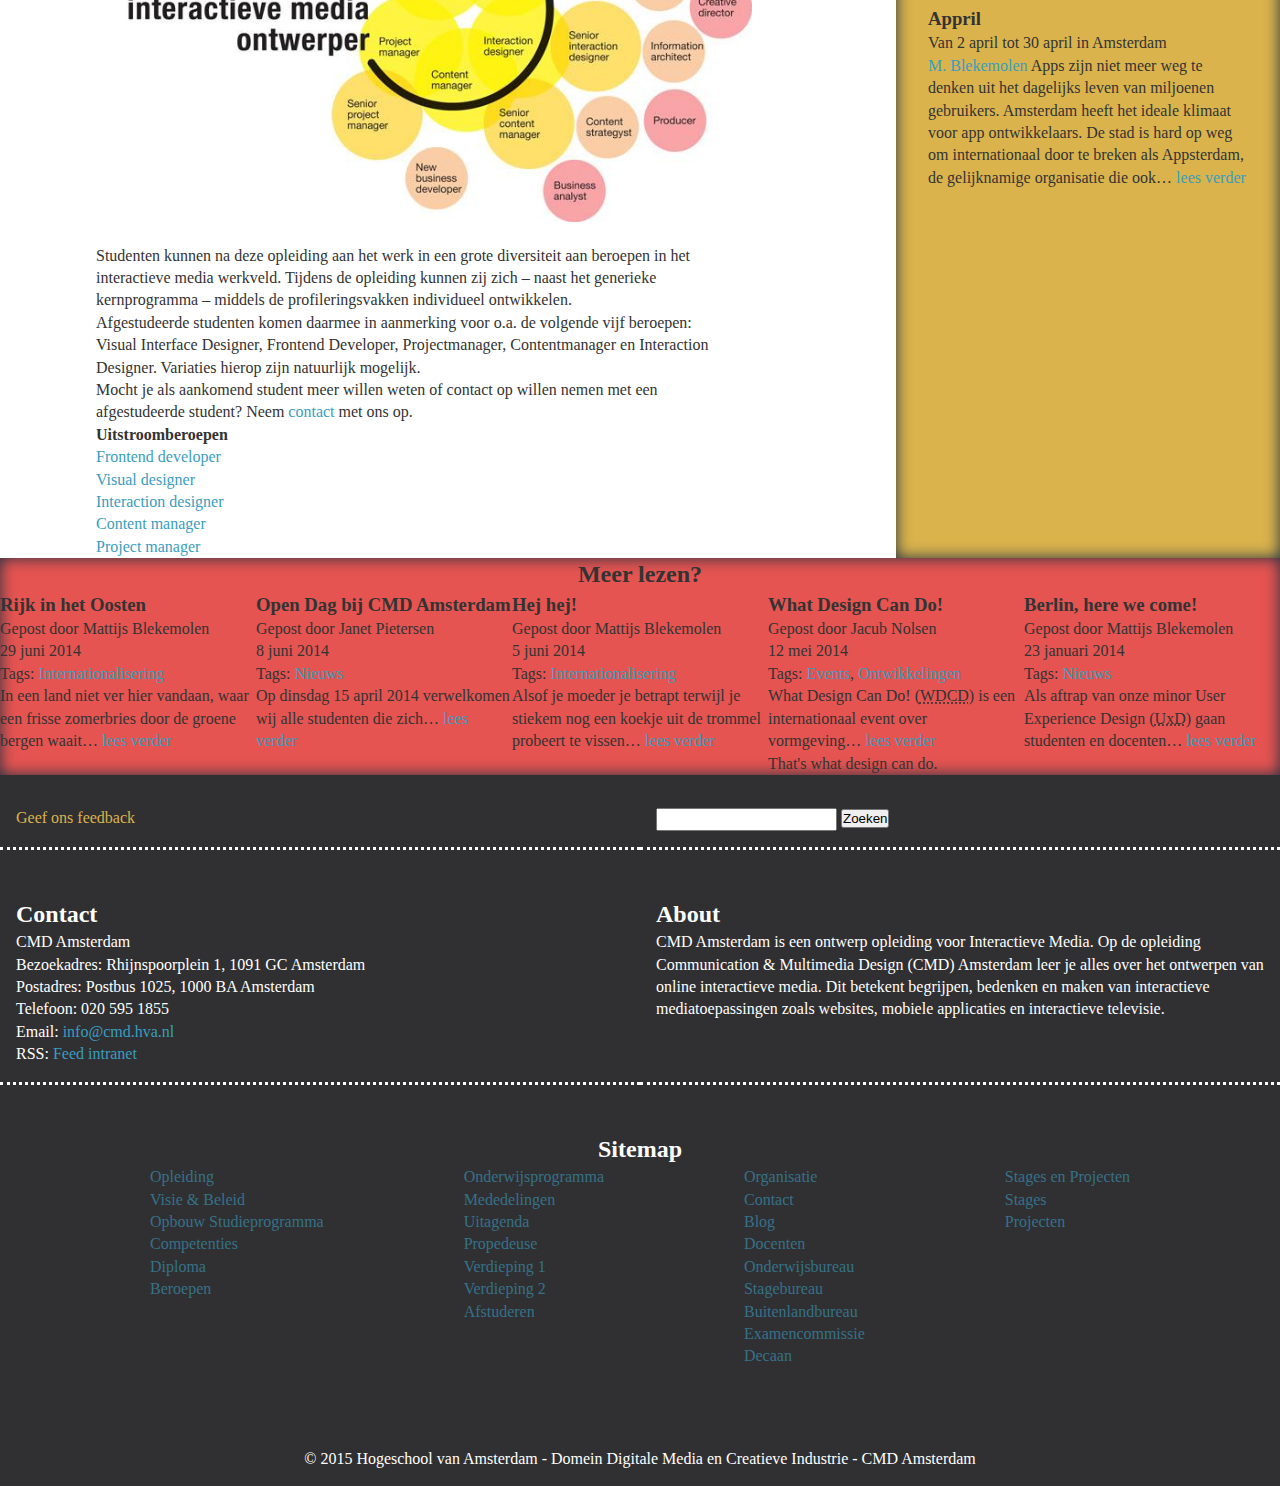
<file: Deeltoets2/Artikel/artikel.html>
<!DOCTYPE html>
<html lang="nl">
    <head>
        <meta charset="utf-8">
        <title>Artikelpagina</title>
        <link rel="stylesheet" href="css/style.css">
        <meta name="viewport" content="width=device-width" />
    </head>
    <body>

        <!-- header met logo & navigatie -->
        <header>
            <h1>CMD Amsterdam - Intranet</h1>
            <p>Communication and Multimedia Design is een ontwerpopleiding voor interactieve media in Amsterdam. </p>
            <img src="img/cmd_logo.png" class="headerImage" alt="">
            <nav>
                <ul>
                    <li><a href="#" class="active">Home</a></li>
                    <li><a href="#">Opleiding</a></li>
                    <li><a href="#">Onderwijsprogramma</a></li>
                    <li><a href="#">Organisatie</a></li>
                    <li><a href="#">Stages en projecten</a></li>
                </ul>
            </nav>
            <form method="get" action="Artikelpagina.html">
                <label>
                    <input type="search" placeholder="Zoek op titel, beschrijving, etc…" name="q">
                </label>
                <button type="submit">Zoek!</button>
            </form>
            <p class="to-profile"><a href="#Elena"> Profielpagina Elena Harris</a></p>
        </header>

        <!-- Main article -->
        <div class="mainContent">
        <main>


            <article>

                <header>
                    <h1>Opleiding</h1>
                    <h2>CMD Amsterdam</h2>
                    <p>De opleiding <span lang="en">Communication &amp; Multimedia Design</span> (CMD) Amsterdam leert studenten alles over het ontwerpen van online interactieve media. Dit betekent het begrijpen, bedenken en maken van interactieve media zoals websites, mobiele applicaties en interactieve televisie. Bij het ontwerpen van interactieve media staat de mens centraal. Niet alleen als eindgebruiker van een toepassing maar ook in de context van zijn leefomgeving. Studenten doen toegepast onderzoek en leren hun ontwerpen te testen op usability, gebruikersbehoefte en meetbare eindresultaten. Ze leren werken in multidisciplinaire projectteams aan opdrachten voor echte projectpartners.                      </p>
                    <p>De <a href="#opbouw" title="opbouw studieprogramma">vakken</a> gaan over interactie &amp; strategie, -design, -techniek en -cultuur. In de vakken leren studenten te denken en te handelen als een ontwerper. Hiervoor leren ze naast ‘ontwerpen’ ook ‘maken’, ‘onderzoeken’, ‘projectmanagen’ en ‘adviseren’. Studenten kunnen met behulp van keuzevakken, stages en minoren zelf richting geven aan hun opleiding. Na hun afstuderen komen studenten te werken in de creatieve industrie, gericht op de sector ‘nieuwe media’. Het werkveld waarin de interactieve media ontwerper zich begeeft is sterk in ontwikkeling. De opleiding houdt hier met een flexibel curriculum rekening mee en door met (keuze)vakken en projecten in te springen op nieuwe ontwikkelingen.</p>
                </header>

                <footer>
                    <h4>Gepost door Jacub Nolsen</h4>
                    <p><time datetime="2013-07-19">19 juli 2014</time></p>
                    <p>Voorzitter opleidingscommissie CMD Amsterdam.</p>
                    <p>Tags: <a href="#">Opleiding</a>, <a href="#">Informatie</a></p>
                </footer>

                <section>
                    <h3>Ontwerpopleiding voor Interactieve Media</h3>
                    <p>CMD Amsterdam stelt ontwerpen centraal in de opleiding. Zij wil studenten leren te denken als een ontwerper en opleiden tot interactieve media ontwerpers met een goede aansluiting op de huidige én de toekomstige beroepspraktijk.</p>
                    <p><em>CMD Amsterdam is een ontwerpopleiding die studenten opleidt om te denken als een ontwerper bij het ontwikkelen van interactieve toepassingen;</em></p>
                    <p>CMD Amsterdam gelooft in het 'human centered' ontwerpproces. Wij zien een steeds grotere rol weggelegd voor ontwerpers die in staat zijn om te kijken naar de menselijke kant van interactieve media. In onze visie ontwikkelt de 'human centered' aanpak zich steeds meer naar het bestuderen van de mens in zijn sociale en maatschappelijke context als aanleiding voor en onderbouwing van interactieve media concepten. Daarnaast blijft het belangrijk om te kijken naar de mens op het moment dat hij in aanraking komt met interactieve media, zijn gedrag serieus te nemen en te verwerken in het ontwerpproces. CMDA ziet dan ook een meerwaarde in het inbedden van toegepast onderzoek en prototyping in het curriculum en wil studenten hierin helpen en stimuleren.</p>
                    <p><em>Bij CMD Amsterdam staat de mens centraal, niet alleen als eindgebruiker van een ontwikkelde toepassing maar ook als mens met <a href="#opbouw" title="opbouw studieprogramma">sociaal-maatschappelijke context</a>;</em></p>
                    <p>CMD Amsterdam heeft een kernprogramma dat alle studenten moeten volgen. De propedeuse is opgebouwd uit 12 kernvakken en 3 projecten. In jaar 2 en 3 kunnen studenten, naast een kernprogramma, een set profileringsvakken kiezen. Hiermee kunnen ze zich in meer of mindere mate richten op een van de vijf beroepen waar de opleiding voor opleidt.</p>
                </section>

                <section>
                    <h3>Studieprogramma</h3>
                    <p>Het studieprogramma is ingedeeld in drie fasen: propedeusefase, hoofdfase en de afstudeerfase. De propedeusefase is voor alle studenten gelijk - je maakt kennis met het brede vakgebied van interactieve media en je werkt dat jaar al aan 3 echte projecten. Het tweede en derde studiejaar is gericht op verdieping in digitaal ontwerp, digitale techniek, online strategie en digitale cultuur. In het afstudeerjaar werk je zelfstandig aan je vaardigheden in een stage bij een bedrijf. In je afstudeerproject laat je zien dat je een toepassing kan bedenken en bouwen voor een groep gebruikers waar je eerst onderzoek naar hebt gedaan. Dit kan uit eigen beweging of bij een bedrijf.</p>
                </section>

                <section>
                    <h3>Beroepen</h3>
                    <h4>Waar leiden we voor op?</h4>
                    <img src="img/beroepen.jpg" alt="Beroepen waar CMD voor opleidt: Frontend Developer, Visual Designer, Interaction Designer, Content Manager, Projectmanager.">
                    <p>Studenten kunnen na deze opleiding aan het werk in een grote diversiteit aan beroepen in het interactieve media werkveld. Tijdens de opleiding kunnen zij zich – naast het generieke kernprogramma – middels de profileringsvakken individueel ontwikkelen.</p>
                    <p>Afgestudeerde studenten komen daarmee in aanmerking voor o.a. de volgende vijf beroepen: Visual Interface Designer, Frontend Developer, Projectmanager, Contentmanager en Interaction Designer. Variaties hierop zijn natuurlijk mogelijk.</p>
                    <p>Mocht je als aankomend student meer willen weten of contact op willen nemen met een afgestudeerde student? Neem <a href="#">contact</a> met ons op.</p>
                    <h4>Uitstroomberoepen</h4>
                    <ol>
                        <li><a href="#">Frontend developer</a></li>
                        <li><a href="#">Visual designer</a></li>
                        <li><a href="#">Interaction designer</a></li>
                        <li><a href="#">Content manager</a></li>
                        <li><a href="#">Project manager</a></li>
                    </ol>
                </section>

            </article>

        </main>

        <!-- 5 related articles -->
        <section class="related">

            <h2>Meer lezen?</h2>

            <article>
                <header>
                    <h3>Rijk in het Oosten</h3>
                    <p>Gepost door Mattijs Blekemolen</p>
                    <p><time datetime="2014-06-29">29 juni 2014</time></p>
                    <p>Tags: <a href="#">Internationalisering</a></p>
                </header>
                <p>In een land niet ver hier vandaan, waar een frisse zomerbries door de groene bergen waait… <a href="#">lees verder</a></p>
            </article>

            <article>
                <header>
                    <h3>Open Dag bij CMD Amsterdam</h3>
                    <p>Gepost door Janet Pietersen</p>
                    <p><time datetime="2014-06-08">8 juni 2014</time></p>
                    <p>Tags: <a href="#">Nieuws</a></p>
                </header>
                <p>Op <time datetime="2014-04-15">dinsdag 15 april 2014</time> verwelkomen wij alle studenten die zich… <a href="#">lees verder</a></p>
            </article>

            <article>
                <header>
                    <h3>Hej hej!</h3>
                    <p>Gepost door Mattijs Blekemolen</p>
                    <p><time datetime="2014-06-05">5 juni 2014</time></p>
                    <p>Tags: <a href="#">Internationalisering</a></p>
                </header>
                <p>Alsof je moeder je betrapt terwijl je stiekem nog een koekje uit de trommel probeert te vissen… <a href="#">lees verder</a></p>
            </article>

            <article>
                <header>
                    <h3>What Design Can Do!</h3>
                    <p>Gepost door Jacub Nolsen</p>
                    <p><time datetime="2014-05-12">12 mei 2014</time></p>
                    <p>Tags: <a href="#">Events</a>, <a href="#">Ontwikkelingen</a></p>
                </header>
                <p>What Design Can Do! (<abbr title="What Design Can Do!">WDCD</abbr>) is een internationaal event over vormgeving… <a href="#">lees verder</a></p>
                <p>That's what design can do.</p>
            </article>

            <article>
                <header>
                    <h3>Berlin, here we come!</h3>
                    <p>Gepost door Mattijs Blekemolen</p>
                    <p><time datetime="2014-01-23">23 januari 2014</time></p>
                    <p>Tags: <a href="#">Nieuws</a></p>
                </header>
                <p>Als aftrap van onze minor User Experience Design (<abbr title="User Experience Design">UxD</abbr>) gaan studenten en docenten… <a href="#">lees verder</a></p>
            </article>

        </section>

        <!-- Sidebar teksten en info: Laatste mededelingen, Agenda, Twitter -->
        <aside>

            <section>
                <h2><a href="#">Laatste mededelingen</a></h2>
                <article>
                    <h3>Teamproject - Usabilitylab rooster</h3>
                    <p>
                        <time datetime="2012-02-14">14 februari 2012</time>
                        <a href="#" rel="author">A.W.M. Feleus</a>
                        Beste studenten, Aanstaande maandag is het instructiecollege voor het usabilitylab en vanaf dinsdag starten de eerste teams met testen. In jullie rooster is aangegeven wanneer jullie gaan testen en kunnen jullie ook zien met welk team. Let er op dat…
                        <a href="#" rel="bookmark">lees verder</a>
                    </p>
                </article>
                <article>
                    <h3>V2 assessments rooster Blok 3</h3>
                    <p>
                        <time datetime="2012-02-15">15 februari 2012</time>
                        <a href="#" rel="author">J.B. Wijnmaalen</a>
                        Het V2 assessment rooster voor Blok 3 kan je  downloaden van de vakpagina.
                        <a href="#" rel="bookmark">lees verder</a>
                    </p>
                </article>
                <article>
                    <h3>Portfoliogesprekken V1</h3>
                    <p>
                        <time datetime="2012-02-27">27 februari 2012</time>
                        <a href="#" rel="author">H.H.G. Konickx</a>
                        Het rooster voor mijn portfoliogesprekken staat online bij SLC Blok 3. Let op! Er kan nog eea veranderen. Houd het intranet in de gaten.
                        <a href="#" rel="bookmark">lees verder</a>
                    </p>
                </article>
                <article>
                    <h3>Mediasociologie: tentamen en huiswerk week 7</h3>
                    <p>
                        <time datetime="2012-02-27">27 februari 2012</time>
                        <a href="#" rel="author">T. Ploeg</a>
                        Beste studenten Mediasociologie, Het tentamen Mediasociologie vindt plaats op maandag 26 maart van 16.50u tot 18.30u. Locatie wordt nog bekend gemaakt. Voor…
                        <a href="#" rel="bookmark">lees verder</a>
                    </p>
                </article>
                <article>
                    <h3>Verdien 2 SRP!</h3>
                    <p>
                        <time datetime="2012-02-29">29 februari 2012</time>
                        <a href="#" rel="author">L.C.D.J. van der Vlies</a>
                        Interesse in online marketing? Verdien 2 SRP bij een project voor Knowhowww, een online marketingbureau in Amsterdam. Een van de projecten voor dit bureau is Pet Plan, een verzekeringsmaatschappij voor huisdieren. Knowhowww wil graag een viral…
                        <a href="#" rel="bookmark">lees verder</a>
                    </p>
                </article>
            </section>

            <section>
                <h2><a href="#">Uitagenda</a></h2>
                <article>
                    <h3>Fiber Festival</h3>
                    <footer>
                        <p>Op <time datetime="2012-03-24">24 maart</time> in het Trouw gebouw</p>
                    </footer>
                    <p>
                        <a href="#" rel="author">M.S. t Hooft</a>
                        Audiovisueel netwerkfestival in Trouw Amsterdam. Meer info: http://www.fiber-space.nl
                        <a href="#" rel="bookmark">lees verder</a>
                    </p>
                </article>
                <article>
                    <h3>Mobilism 2012</h3>
                    <footer>
                        <p>Van <time datetime="2012-05-10">10 mei</time> tot <time datetime="2012-05-11">11 mei</time> in Tuschinski</p>
                    </footer>
                    <p>
                        <a href="#" rel="author">M.S. t Hooft</a>
                        Mobile is becoming increasingly important to web designers and developers because users expect a site to work on their phones. Simultaneously, the web is becoming increasingly important to the mobile world because it is the only way to deploy an…
                        <a href="#" rel="bookmark">lees verder</a>
                    </p>
                </article>
                <article>
                    <h3>Appril</h3>
                    <footer>
                        <p>Van <time datetime="2012-04-02">2 april</time> tot <time datetime="2012-04-30">30 april</time> in Amsterdam</p>
                    </footer>
                    <p>
                        <a href="#" rel="author">M. Blekemolen</a>
                        Apps zijn niet meer weg te denken uit het dagelijks leven van miljoenen gebruikers. Amsterdam heeft het ideale klimaat voor app ontwikkelaars. De stad is hard op weg om internationaal door te breken als Appsterdam, de gelijknamige organisatie die ook…
                        <a href="#" rel="bookmark">lees verder</a>
                    </p>
                </article>
            </section>

            <!--
                Twitter feed:
                @cmdamsterdam
                #cmda
            -->

        </aside>
        </div>

        <!-- Footer informatie -->
        <footer>
            <section id="sitemap">
                <h2>Sitemap</h2>
                <ul>
                    <li>
                        <a href="#">Opleiding</a>
                        <ul>
                            <li><a href="#">Visie &amp; Beleid</a></li>
                            <li><a href="#">Opbouw Studieprogramma</a></li>
                            <li><a href="#">Competenties</a></li>
                            <li><a href="#">Diploma</a></li>
                            <li><a href="#">Beroepen</a></li>
                        </ul>
                    </li>
                    <li>
                        <a href="#">Onderwijsprogramma</a>
                        <ul>
                            <li><a href="#">Mededelingen</a></li>
                            <li><a href="#">Uitagenda</a></li>
                            <li><a href="#">Propedeuse</a></li>
                            <li><a href="#">Verdieping 1</a></li>
                            <li><a href="#">Verdieping 2</a></li>
                            <li><a href="#">Afstuderen</a></li>
                        </ul>
                    </li>
                    <li>
                        <a href="#">Organisatie</a>
                        <ul>
                            <li><a href="#">Contact</a></li>
                            <li><a href="#">Blog</a></li>
                            <li><a href="#">Docenten</a></li>
                            <li><a href="#">Onderwijsbureau</a></li>
                            <li><a href="#">Stagebureau</a></li>
                            <li><a href="#">Buitenlandbureau</a></li>
                            <li><a href="#">Examencommissie</a></li>
                            <li><a href="#">Decaan</a></li>
                        </ul>
                    </li>
                    <li>
                        <a href="#">Stages en Projecten</a>
                        <ul>
                            <li><a href="#">Stages</a></li>
                            <li><a href="#">Projecten</a></li>
                        </ul>
                    </li>
                </ul>
            </section>

            <section id="contact">
                <h2>Contact</h2>
                <p>CMD Amsterdam</p>
                <p>Bezoekadres: Rhijnspoorplein 1, 1091 GC Amsterdam</p>
                <p>Postadres: Postbus 1025, 1000 BA Amsterdam</p>
                <p>Telefoon: 020 595 1855</p>
                <p>Email: <a href="#" class="email">info@cmd.hva.nl</a></p>
                <p>RSS: <a href="#" class="rss">Feed intranet</a></p>
            </section>

            <section id="search">
                <form method="get" action="Artikelpagina.html">
                    <input type="search" name="q">
                    <input type="submit" value="Zoeken">
                </form>
            </section>

            <section id="about" lang="en">
                <h2>About</h2>
                <p>CMD Amsterdam is een ontwerp opleiding voor Interactieve Media. Op de opleiding Communication &amp; Multimedia Design (CMD) Amsterdam leer je alles over het ontwerpen van online interactieve media. Dit betekent begrijpen, bedenken en maken van interactieve mediatoepassingen zoals websites, mobiele applicaties en interactieve televisie.</p>
            </section>

            <section id="credits" lang="en">
                <p>© 2015 Hogeschool van Amsterdam - Domein Digitale Media en Creatieve Industrie - CMD Amsterdam</p>
            </section>

            <p id="feedback"><a href="#feedback">Geef ons feedback</a></p>

        </footer>

    </body>
</html>
</file>
<file: Deeltoets2/Formulier/css/style.css>
/*-------- Algemene css --------*/
* {
    margin: 0;
    padding: 0;
    box-sizing: border-box;
    line-height: 140%;
}

html {
    color: #333;
    background: #fff;
}

li{
    list-style-type: none;
}

fieldset > label{
    display: block;
    width: 100%;
    margin: 0.5em;
}

/* unvisited link */
a:link {
    color: #3A9DBF;
    text-decoration: none;
}

/* visited link */
a:visited {
    color: #3A9DBF;
}

/* mouse over link */
a:hover {
    color: #3A9DBF;
}

/* selected link */
a:active {
    color: #3A9DBF;
}





/*-------- Header + Flexbox --------*/
body > header{
    background: #ffcc00;
    color: #fff;
    display: flex;
    flex-wrap: wrap;
    justify-content: center;
}

.headerImage {
    order: -1;
    width: 20%;
    height: 20%;
    margin: 1em auto auto auto;
    transition: 0.5s;
}

.headerImage:hover{
    transform: rotate(10deg);
    transition: 0.5s;

}

body > header > p{
    text-align: center;
}

body > header > form{
    order: 2;
    align-self: center;
    margin-left: 6em;
}

body > header > nav{
    order: 3;
    margin: auto;
}

body > header > h1{
    width: 100%;
    text-align: center;
    text-shadow:0 0 .1em white, 0 0 .4em white;
}



body > header > nav > ul{
    display: flex;
    flex-wrap: wrap;
    text-align: center;
    justify-content: center;
}

body > header > nav > ul > li{
    display: block;
    width: 10em;
    height: 3em;
    line-height: 3em;
}

body > header > nav > ul > li > a{
    opacity: 0.6;
}

body > header > nav > ul > li > a:hover{
    opacity: 1;
}

.active{
    opacity: 1;
}

.to-profile{
    order: 4;
    align-self: center;
    opacity: 0.6;
}

.to-profile:hover{
    opacity: 1;
}

a[href="#Elena"]{
    color: #BF2A25;
    margin-right: 1em;
}



/*-------- Hoofdcontent: Main + aside + related (incl flexbox) --------*/
.mainContent{
    display: flex;
    flex-wrap: wrap;
    justify-content:space-between;
}

.mainContent > main{
    width: 60%;
    order: 1;
    padding: 2em 2em 0 6em;

}

.mainContent > main > article > section > img{
    max-height: 100%;
    max-width: 100%;
    margin: 1em;
}

aside{
    width: 30%;
    order: 2;
    padding: 2em;
    background: #BEC2C1;
        -webkit-box-shadow: inset 0 0 15px #333;
        -moz-box-shadow: inset 0 0 15px #333;
            box-shadow: inset 0 0 15px #333;
}

aside > section > article{
    border-top: dotted white 0.1em;
    margin-top: 1em;
    padding-top: 1em;
}

.related{
    display: flex;
    flex-wrap: wrap;
    width: 100%;
    order: 3;
    background: #ffcc00;
    justify-content:flex-start;
     -webkit-box-shadow: inset 0 0 15px #333;
        -moz-box-shadow: inset 0 0 15px #333;
            box-shadow: inset 0 0 15px #333;
}

.related > h2{
    width: 100%;
    text-align: center;
}

.related > article{
    width: 33.3333333%;
}



/*-------- Footer + Flexbox --------*/

body > footer{
    background: #303033;
    color: #fff;
    display: flex;
    flex-wrap: wrap;
    justify-content: space-around;
}

#sitemap > h2{
    text-align: center;
}

#sitemap > ul{
    display: flex;
    flex-wrap: wrap;
    justify-content: space-around;
}

#sitemap > ul > li > a, #sitemap > ul > li > ul > li > a{
    opacity: 0.6;
}

#sitemap > ul > li > a:hover, #sitemap > ul > li > ul > li > a:hover{
    opacity: 1;
}

#contact{
    width: 50%;
    order: 3;
    margin: 1em auto 1em auto;
    padding: 1em;
    border-bottom: dotted white 0.2em;
}

#feedback{
    width: 50%;
    order: 1;
    margin: 1em auto 1em auto;
    border-bottom: dotted white 0.2em;
    padding: 1em;
}

a[href="#feedback"]{
    color: #DBB34D;
}

#search{
    width: 50%;
    order: 2;
    margin: 1em auto 1em auto;
    border-bottom: dotted white 0.2em;
    padding: 1em;
}

#sitemap{
    width: 90%;
    order: 4;
    margin: 1em auto 1em auto;
    padding: 1em;
}

#about{
    width: 50%;
    order: 3;
    margin: 1em auto 1em auto;
    padding: 1em;
    border-bottom: dotted white 0.2em;
}

#credits{
    width: 90%;
    order: 6;
    text-align: center;
    margin-top: 2em;
    padding: 1em;
}




/*--------Media Queries--------*/

/*--------Breakpoint Tablet Size--------
@media only screen and (max-width: 1024px){
    .mainContent > main{
        width: 75%;
        padding: 0.5em;
    }

    aside{
        width: 25%;
        padding: 0.5em;
    }

    body > header{
        border-bottom-left-radius: 5em;
    }

    .mainContent > main > article > section > img{
    max-height: 60%;
    max-width: 60%;
    margin: 0.5em;
    }

    .related > article{
    width: 30%;
    }

    body > header > p:nth-child(2){
        display: none;
    }

     body > header > nav > ul > li > a{
        opacity: 1;
    }

    #sitemap > ul > li > a, #sitemap > ul > li > ul > li > a{
        opacity: 1;
    }

}

/*--------Breakpoint Smartphone Size--------
@media only screen and (max-width: 600px){
    body > header > h1, body > header > p{
        display: none;
    }

    .headerImage{
        width: 60%;
        height: 60%;
    }

    .mainContent > main > article > section > img{
    max-height: 90%;
    max-width: 90%;
    margin: auto;
    }

    body > header{
        border-bottom-left-radius: 0;
    }

    body > header > form{
        width: 100%;
        margin: 1em 0 0 40%;
    }

    .mainContent > main, .mainContent > aside, .mainContent > .related{
        width: 100%;
    }

    body > header > nav > ul > li{
        width: 100%;
        height: 2em;
        line-height: 2em;
}

    .related > article{
    width: 100%;
        padding: 1em;
    }

    #feedback, #about, #search{
        display: none;
    }

    #contact, #sitemap{
        width: 100%;
    }

    #sitemap > ul{
        justify-content: space-between;
    }

}*/
</file>
<file: Eindtoets/Artikel/css/style.css>
/*-------- Algemene css --------*/
* {
    box-sizing: border-box;
    font-family: 'Open Sans', sans-serif;
    line-height: 140%;
    margin: 0;
    overflow-x: hidden;
    padding: 0;


}

html {
    background: #fff;
    color: #333;
    font-size: 1.2em;
}

body{
    display: flex;
    flex-wrap: wrap;
    justify-content:space-between;
}

li{
    list-style-type: none;
}

body > main > article > header > p:nth-of-type(1):first-letter {
    font-size: 2em;
}

/* unvisited link */
a:link { /*Pseudo class*/
    color: #3A9DBF;
    text-decoration: none;
}

/* visited link */
a:visited {
    color: #3A9DBF;
}

/* mouse over link */
a:hover {
    color: #3A9DBF;
}

/* selected link */
a:active {
    color: #3A9DBF;
}

/*-------- Header + Flexbox --------*/
body > header{ /*Sibling combinator*/
    align-items: stretch;
    background: #48484C;
    color: #fff;
    display: flex;
    flex-direction: row;
    flex-wrap: wrap;
    height: 100%;
    justify-content: center;
    order: -1;
    position: fixed;
    width: 20%;
}

#placeHolder{
    display: block;
    order: 0;
    width: 20%;
}

body > header > p{
    font-size: 80%;
    text-align: center;
}

body > header > form{
    display: block;
    margin: auto;
    order: 5;
}

body > header > nav{
    margin: auto;
    order: 3;
}

body > header > h1{
    font-size: 1.4em;
    text-align: center;
    text-shadow:0 0 .1em white, 0 0 .4em white; /*Text-shadow*/
     -webkit-text-shadow:0 0 .1em white, 0 0 .4em white;
        -moz-text-shadow:0 0 .1em white, 0 0 .4em white;
    width: 100%;
}

body > header > nav > ul{
    display: flex;
    flex-wrap: wrap;
    justify-content: center;
    text-align: center;
}

body > header > nav > ul > li{
    width: 100%;
}

body > header > nav > ul > li > a{
    display: block;
    height: 2em;
    line-height: 2em;
    opacity: 0.6;
    width: 100%;
}

body > header > nav > ul > li > a:hover{
    background: #303033;
    -webkit-box-shadow: inset 0 0 0.2rem black;
    -moz-box-shadow: inset 0 0 0.2rem black;
    box-shadow: inset 0 0 0.2rem black;
    opacity: 1;
}

.headerImage {
    margin: auto;
    max-width: 90%;
    order: -1;
    transition: 0.5s; /*Transition*/
}

.headerImage:hover{
    transform: rotate(10deg); /*Transform*/
    transition: 0.5s; /*Transition*/
}

.active{
    background: #303033;
    -webkit-box-shadow: inset 0 0 0.2rem black;
    -moz-box-shadow: inset 0 0 0.2rem black;
    box-shadow: inset 0 0 0.2rem black;
    opacity: 1;
}

.to-profile{
    order: 4;
    width: 100%;
}

a[href="#Elena"]{ /*Attribute selector*/
    color: #E0BE37;
    display: block;
    line-height: 2em;
    margin-right: 1rem;
    opacity: 0.6;
    width: 100%;
}
a[href="#Elena"]:hover{
    background: #303033;
    -webkit-box-shadow: inset 0 0 0.2rem black;
    -moz-box-shadow: inset 0 0 0.2rem black;
    box-shadow: inset 0 0 0.2rem black;
    opacity: 1;
}



/*-------- Hoofdcontent: Main + aside + related (incl flexbox) --------*/
body > main{
    margin: auto;
    order: 1;
    padding: 1rem;
    width: 60%;
}

body > main > article > header, body > main > article > footer, body > main > article > section{
    margin-bottom: 2rem;
}

body > main > article > header > p, body > main > article > section > p{
    margin-bottom: 1rem;
}

picture > img{
    max-width: 100%;
}

main p{
    max-width: 40em;
}

aside{
    background: #DBB34D;
    -webkit-box-shadow: inset 0 0 15px #1D3042;
    -moz-box-shadow: inset 0 0 15px #1D3042;
    box-shadow: inset 0 0 15px #1D3042;
    font-size: 80%;
    order: 2;
    padding: 1rem;
    width: 20%;
}

aside > section > article{
    border-top: dotted white 0.1rem;
    margin-top: 1rem;
    padding-top: 1rem;
}

aside h2{
    margin-top: 1rem;
}

.related{
    background: #DA9383;
    -webkit-box-shadow: inset 0 0 15px #1D3042;
    -moz-box-shadow: inset 0 0 15px #1D3042;
    box-shadow: inset 0 0 15px #1D3042;
    display: flex;
    flex-wrap: wrap;
    font-size: 80%;
    justify-content:space-around;
    margin-left: 20%;
    order: 3;
    width: 100%;
}

.related > h2{
    text-align: center;
    width: 100%;
}

.related > article{
    width: 19%;
}

#videoSize{
    margin: 2rem auto auto auto;
    max-width: 100%;
}

/*-------- Footer + Flexbox --------*/

body > footer{
    background: #3F495F;
    color: #fff;
    display: flex;
    flex-wrap: wrap;
    justify-content: space-around;
    margin-left: 20%;
    order: 4;
    width: 100%;
}

#sitemap > h2{
    text-align: center;
}

#sitemap > ul{
    display: flex;
    flex-wrap: wrap;
    justify-content: space-around;
}

#sitemap > ul > li > a, #sitemap > ul > li > ul > li > a{
    opacity: 0.6;
}

#sitemap > ul > li > a:hover, #sitemap > ul > li > ul > li > a:hover{
    opacity: 1;
}

#contact, #feedback, #search, #about{
    border-bottom: dotted white 0.2rem;
    margin: 1rem auto 1rem auto;
    padding: 1rem;
    width: 50%;
}

#feedback{
    order: 1;
}

#search{
    order: 2;
}

#about{
    order: 3;
}

#contact{
    order: 3;
}

#sitemap{
    margin: 1rem auto 1rem auto;
    order: 4;
    padding: 1rem;
    width: 90%;
}

#credits{
    margin-top: 2rem;
    order: 6;
    padding: 1rem;
    text-align: center;
    width: 90%;
}

a[href="#feedback"]{ /*Attribute selector*/
    color: #DBB34D;
}

/* Hide and show Aside (with JS) */

#exit, #backAside{
    cursor: pointer;
    float: right;
    max-width: 1rem;
}

.backAsideView{
    display: none;
}

.mystyle{
    display: none;
}



/*--------Media Queries--------*/

/*--------Breakpoint Tablet Size--------*/
@media only screen and (max-width: 1024px){
    html{
        font-size: 1.1em;
    }

    body > header{
        border-bottom-left-radius: 5em; /*Border-radius*/
        position: relative;
        width: 100%;
    }

    #placeHolder{
        display: none;
    }

    body > header > p:nth-child(2){
        display: none;
    }

    body > header > nav > ul > li{
        width: 11em;
    }

    body > header > nav > ul > li > a{
        opacity: 1;
    }

    .headerImage{
        max-width: 40%;
    }

    .to-profile{
        width: 50%;
    }

    body > header > form{
        width: 50%;
    }

    body > main{
        padding: 1rem;
        width: 70%;
    }

    body > main > article > section > img{
        margin: 0.5rem;
    }

    aside{
        padding: 1rem;
        width: 30%;
    }

    .related{
        margin: 0;
    }

    .related > article{
        width: 30%;
    }

    body > footer{
        margin: 0;
    }

    #sitemap > ul > li > a, #sitemap > ul > li > ul > li > a{
        opacity: 1;
    }
}



/*--------Breakpoint Smartphone Size--------*/
@media only screen and (max-width: 667px){
    html{
        font-size: 1em;
    }

    headerImage{
        max-width: 20em;
    }

    body > header{
        border-bottom-left-radius: 0; /*Border-radius*/
        width: 100%;
    }

    body > header > nav{
        margin: 0;
        width: 100%;
    }

    body > header > nav > ul{
        width: 100%;
    }

    body > header > nav > ul > li{
        width: 100%;
    }

    body > header > h1, body > header > p{
        display: none;
    }

    .to-profile{
        width: 100%;
    }

    body > header > form{
        width: auto;
    }

    body > main, .related{
        padding: 1rem;
    }

    body > main, body > aside, .related{
        width: 100%;
    }

    body > main > article > section > img{
        margin: auto;
    }

    body > aside{
        display: none;
    }

    .related > article{
        margin-bottom: 2rem;
        width: 100%;
    }

    #feedback, #about, #search{
        display: none;
    }

    #contact, #sitemap{
        width: 100%;
    }

    #sitemap > ul{
        justify-content: space-between;
    }
    #backAside{
        display: none;
    }
}
</file>
<file: Eindtoets/Formulier/css/style.css>
/*-------- Algemene css --------*/
* {
    box-sizing: border-box;
    font-family: 'Open Sans', sans-serif;
    line-height: 140%;
    margin: 0;
    overflow-x: hidden;
    padding: 0;
}

html {
    background: #fff;
    color: #333;
    font-size: 1.2em;
}

body{
    display: flex;
    flex-wrap: wrap;
    justify-content:space-between;
}

li{
    list-style-type: none;
}

body > main > article > header > p:nth-of-type(1):first-letter {
    font-size: 2em;
}

/* unvisited link */
a:link { /*Pseudo class*/
    color: #3A9DBF;
    text-decoration: none;
}

/* visited link */
a:visited {
    color: #3A9DBF;
}

/* mouse over link */
a:hover {
    color: #3A9DBF;
}

/* selected link */
a:active {
    color: #3A9DBF;
}





/*-------- Header + Flexbox --------*/
body > header{ /*Sibling combinator*/
    align-items: stretch;
    background: #ffcc00;
    color: #fff;
    display: flex;
    flex-direction: row;
    flex-wrap: wrap;
    height: 100%;
    justify-content: center;
    order: -1;
    position: fixed;
    width: 20%;
}

#placeHolder{
    display: block;
    order: 0;
    width: 20%;
}

body > header > p{
    font-size: 80%;
    text-align: center;
}

body > header > form{
    display: block;
    margin: auto;
    order: 5;
}

body > header > nav{
    margin: auto;
    order: 3;
}

body > header > h1{
    font-size: 1.4em;
    text-align: center;
    text-shadow:0 0 .1em #333, 0 0 .4em #333; /*Text-shadow*/
     -webkit-text-shadow:0 0 .1em #333, 0 0 .4em #333;
        -moz-text-shadow:0 0 .1em #333, 0 0 .4em #333;
    width: 100%;
}

body > header > nav > ul{
    display: flex;
    flex-wrap: wrap;
    justify-content: center;
    text-align: center;
}

body > header > nav > ul > li{
    width: 100%;
}

body > header > nav > ul > li > a{
    display: block;
    height: 2em;
    line-height: 2em;
    opacity: 0.6;
    width: 100%;
}

body > header > nav > ul > li > a:hover{
    background: #EBBC00;
    -webkit-box-shadow: inset 0 0 0.2rem black;
    -moz-box-shadow: inset 0 0 0.2rem black;
    box-shadow: inset 0 0 0.2rem black; /*Box Shadow*/
    opacity: 1;
}

.headerImage {
    margin: auto;
    max-width: 90%;
    order: -1;
    transition: 0.5s; /*Transition*/
}

.headerImage:hover{
    transform: rotate(10deg); /*Transform*/
    transition: 0.5s; /*Transition*/
}

.active{
    background: #EBBC00;
    -webkit-box-shadow: inset 0 0 0.2rem black;
    -moz-box-shadow: inset 0 0 0.2rem black;
    box-shadow: inset 0 0 0.2rem black;
    opacity: 1;
}

.to-profile{
    order: 4;
    width: 100%;
}

a[href="#Elena"]{ /*Attribute selector*/
    color: red;
    display: block;
    line-height: 2em;
    margin-right: 1rem;
    opacity: 0.6;
    width: 100%;
}
a[href="#Elena"]:hover{
    background: #EBBC00;
    -webkit-box-shadow: inset 0 0 0.2rem black;
    -moz-box-shadow: inset 0 0 0.2rem black;
    box-shadow: inset 0 0 0.2rem black;
    opacity: 1;
}



/*-------- Hoofdcontent: Main + aside + related (incl flexbox) --------*/
body > main{
    margin: 0;
    order: 1;
    width: 60%;
}

main p{
    max-width: 40em;
    padding: 1rem;
}

main h1{
    padding-left: 1rem;
    padding-top: 2rem;
}


main form{
    background: #57595D;
    border-radius: 2rem; /*Border-radius*/
    color: #fff;
    margin: 2rem auto 2rem auto;
    width: 70%;
}

picture > img{
    max-width: 100%;
}

input:focus, textarea:focus{
    background: #A1E08F;
}

main > form > input{
    display: block;
    margin: 1rem auto 1rem auto;
}

form fieldset{
    border: 0;
    padding: 1rem;
    position: relative;
}

form label{
    display: block;
    margin-bottom: 0.5rem;
    text-align: right;
    width: 80%;
}


label > input, label > textarea{
    float: right;
    margin-left: 1rem;
}

form > fieldset:hover{
    background: #7C8085;
    transition: 0.8s;
}

legend{
    border-bottom: 1px #fff dotted;
    position: relative;
    top: 1rem;
    width: 100%;
}

aside{
    background: #C3C7C5;
    -webkit-box-shadow: inset 0 0 15px #1D3042;
    -moz-box-shadow: inset 0 0 15px #1D3042;
    box-shadow: inset 0 0 15px #1D3042;
    color: #333;
    font-size: 80%;
    order: 2;
    padding: 1rem;
    width: 20%;
}

aside > section > article{
    border-top: dotted white 0.1rem;
    margin-top: 1rem;
    padding-top: 1rem;
}

aside h2{
    margin-top: 1rem;
}

.related{
    background: #185B7F;
    -webkit-box-shadow: inset 0 0 15px #1D3042;
    -moz-box-shadow: inset 0 0 15px #1D3042;
    box-shadow: inset 0 0 15px #1D3042;
    color: #fff;
    display: flex;
    flex-wrap: wrap;
    font-size: 80%;
    justify-content:space-around;
    margin-left: 20%;
    order: 3;
    width: 100%;
}

.related > h2{
    background: #134965;
    border-bottom: 2px dotted #fff;
    padding: 1rem;
    text-align: center;
    width: 100%;
}

.related > article{
    padding: 1rem;
    width: 33.3333333%;
}

.related > article:nth-child(odd){
    background: #134965;
}

dt{
    border-bottom: 1px dotted #fff;
    margin-top: 2rem;
}

#videoSize{
    display: block;
    margin: auto;
    max-width: 100%;
}

a[href$=".pdf"]:before{
    content: url(../img/acro.gif);
}

a[href$=".vcf"]:before{
    content: url(../img/vcard.png);
}

a[href$=".jpg"]:before{
    content: url(../img/jpg.png);
}

.removeStyle{
    display: none;
}

#notNow{
    display: block;
}

#changeMind{
    margin-left: 48%;
}

.hideButton{
    display: none;
}

/*-------- Footer + Flexbox --------*/

body > footer{
    background: #0C2D40;
    color: #fff;
    display: flex;
    flex-wrap: wrap;
    justify-content: space-around;
    margin-left: 20%;
    order: 4;
    width: 100%;
}

#sitemap > h2{
    text-align: center;
}

#sitemap > ul{
    display: flex;
    flex-wrap: wrap;
    justify-content: space-around;
}

#sitemap > ul > li > a, #sitemap > ul > li > ul > li > a{
    opacity: 0.6;
}

#sitemap > ul > li > a:hover, #sitemap > ul > li > ul > li > a:hover{
    opacity: 1;
}

#contact, #feedback, #search, #about{
    border-bottom: dotted white 0.2rem;
    margin: 1rem auto 1rem auto;
    padding: 1rem;
    width: 50%;
}

#feedback{
    order: 1;
}

#search{
    order: 2;
}

#about{
    order: 3;
}

#contact{
    order: 3;
}

#sitemap{
    margin: 1rem auto 1rem auto;
    order: 4;
    padding: 1rem;
    width: 90%;
}

#credits{
    margin-top: 2rem;
    order: 6;
    padding: 1rem;
    text-align: center;
    width: 90%;
}

a[href="#feedback"]{ /*Attribute selector*/
    color: #DBB34D;
}


/*--------Media Queries--------*/

/*--------Breakpoint Tablet Size--------*/
@media only screen and (max-width: 1024px){
    html{
        font-size: 1.1em;
    }

    body > header{
        position: relative;
        width: 100%;
    }

    #placeHolder{
        display: none;
    }

    body > header > p:nth-child(2){
        display: none;
    }

    body > header > nav > ul > li{
        width: 11em;
    }

    body > header > nav > ul > li > a{
        opacity: 1;
    }

    .headerImage{
        max-width: 40%;
    }

     .to-profile{
        width: 50%;
    }

    body > header > form{
        width: 50%;
    }

    body > main{
        width: 70%;
    }

    main form{
        border-radius: 0;
        margin: 0;
        width: 100%;
    }

    aside{
        padding: 1rem;
        width: 30%;
    }

    .related{
        justify-content: flex-start;
        margin: 0;
    }

    .related > article{
        width: 50%;
    }

    body > footer{
        margin: 0;
    }

    #sitemap > ul > li > a, #sitemap > ul > li > ul > li > a{
        opacity: 1;
    }
}



/*--------Breakpoint Smartphone Size--------*/
@media only screen and (max-width: 667px){
    html{
        font-size: 1em;
    }

    headerImage{
        max-width: 20em;
    }

    body > header{
        width: 100%;
    }

    body > header > form{
        margin: 1rem auto 1rem 30%;
        width: auto;
    }

    body > header > nav{
        width: 100%;
    }

    body > header > nav > ul > li{
        width: 100%;
    }

    body > header > h1, body > header > p{
        display: none;
    }

    body > main, body > aside, .related{
        width: 100%;
    }

    body > main > article > section > img{
        margin: auto;
    }

    .related > article{
        margin-bottom: 2rem;
        width: 100%;
    }

    #feedback, #about, #search{
        display: none;
    }

    #contact, #sitemap{
        width: 100%;
    }

    #sitemap > ul{
        justify-content: space-between;
    }
}
</file>
<file: Formulier_old/css/style.css>
/*------Algemene CSS------*/
*{
    margin: 0;
    padding: 0;
}

html {
    background-color: #3F99BF;
    color: black;
    font-family: 'Open Sans', sans-serif;
}

main {
    width: 70%;
    margin-left: auto;
    padding: 20px;
    background-color: whitesmoke;
    -moz-box-shadow: inset 0 0 10px #3F99BF;
   -webkit-box-shadow: inset 0 0 10px #3F99BF;
    box-shadow: inset 0 0 10px #3F99BF;
}

p, em, fieldset{
    padding: 0.5em;
}

a[href="#contact"]{
    color: #3A9DBF;
    display: inline-block;
    text-decoration: none;
    transition: 0.3s;
}

a[href="#contact"]:hover{
    transform: scale(2);
    margin: 0 2em 0 2em;
    transition: 0.3s;
}


h1 {
    color: whitesmoke;
    text-shadow:0 0 .1em black, 0 0 .2em black;
    margin: 2em auto 1em auto;
    width: 10em;
    height: 2em;
    background-color: #DB894A;
    border: 0.3em dotted black;
    border-radius: 1em;
    transition: 0.4s;
    text-align: center;
    line-height: 2em;
}

h1:hover {
    background: #3F99BF;
    transition: 0.4s;
}


h2{
    margin: 7px 0 7px 0;
}

label{
    display: block;
    margin: 0.5em 0.5em 0.5em 0.5em;
}

.div-table-col > label {
    width: 20%;
    vertical-align: middle;
    height: 4em;
    text-align: right;
}

.div-table-col > label > input{
    margin-right: 3em;
}

fieldset{
    margin: 2em 0 2em 0;
}

.buttonCentre{
    text-align: center;
    margin: 3em auto 3em auto;
}

/*------Table CSS------*/
.div-table{
    border-radius: 50px;
    display: flex;
    width: 100%;
    text-align: center;
    background: #BF4C08;
    color: white;
    flex-wrap: wrap;
    justify-content: space-between;
    align-items: flex-start;
}

.div-table-col{
    width: 50%;
    transition: 0.4s;
}

.div-table-col:hover{
    background: #3F99BF;
    transition: 0.4s;
}

.div-table-col > h3, .div-table-col > h2{
    border-bottom: solid white 0.1em;
}

.emptyCell {
    height: 5em;
}


/*Animation*/
.blockAnimation {
    display: inline-block;
    background-color: #BF4C08;
    height: 15px;
    width: 15px;
    padding: 20px;
    color: white;
    animation: roll 7s infinite;
    text-align: center;
    position: fixed;
    top: 20px;
    left: 20px;
    -moz-box-shadow: inset 0 0 10px black;
   -webkit-box-shadow: inset 0 0 10px black;
    box-shadow: inset 0 0 10px black;
}

@keyframes roll {
    0% {
    transform: rotate(0deg);
  }
    25% {
    transform: rotate(45deg);
  }
    50% {
    transform: rotate(0deg);
  }
    75% {
    transform: rotate(-45deg);
  }
    100% {
    transform: rotate(0deg);
  }
}

@media only screen and (max-device-width: 1024px){
    .blockAnimation{
        display: none;
    }

    main{
        margin: auto;
        width: 80%;
    }

}

@media only screen and (max-device-width: 600px){
    main{
        width: 100%;
        margin: 0;
        padding: 0;
    }

    h1{
        text-align: center;
        margin-top: 0;

    }

    .div-table{
        border-radius: 0;
    }

    .div-table-col{

        text-align: center;
        justify-content: center;
    }
}
</file>
<file: Opdracht2/css/style.css>
*{
    margin: 0;
    padding: 0;
}

html {
    background-color: #3F99BF;
    color: black;
    font-family: 'Open Sans', sans-serif;
}

main {
    width: 80%;
    margin-left: auto;
    padding: 20px;
    background-color: whitesmoke;
    -moz-box-shadow: inset 0 0 10px #3F99BF;
   -webkit-box-shadow: inset 0 0 10px #3F99BF;
    box-shadow: inset 0 0 10px #3F99BF;
}

h1 {
    color: whitesmoke;
    text-shadow:0 0 .1em black, 0 0 .2em black;
    margin: 60px 0 20px 0;
    width: 100%;
}

h2{
    margin: 7px 0 7px 0;
}

label{
    display: block;
    margin: 6px 6px 6px 4px;
    width: 250px;
}

.div-table-col > label {
    width: 400px;
    vertical-align: middle;
    height: 50px;
    text-align: right;
}

fieldset{
    margin: 2em 0 2em 0;
}

.buttonCentre{
    text-align: center;
}

/* CSS voor de table */
.div-input{
    display: table-cell;
    vertical-align: middle;
    height: 50px;
    text-align: right;
}

.div-table{
    border-radius: 50px;
    display: table;
    float: left;
    width: 100%;
    text-align: center;
    margin: 10px 10px 10px 0;
    background: #BF4C08;
    color: white;
}
.div-table-row{
    display: table-row;
    width: 100%;
    clear: both;
}
.div-table-col{
  float: left;/*fix for  buggy browsers*/
  display: table-cell;
  width: 50%;
  vertical-align: middle;
}

.effect1{
    transition: 1s;
    opacity: 0.5;
}

.effect1:hover{
    opacity: 1;
    background: #333232;
}

.emptyCell {
    height: 5em;
}

.blockAnimation {
    display: inline-block;
    background-color: #BF4C08;
    height: 15px;
    width: 15px;
    padding: 20px;
    color: white;
    animation: roll 7s infinite;
    text-align: center;
    position: fixed;
    top: 20px;
    left: 20px;
    -moz-box-shadow: inset 0 0 10px black;
   -webkit-box-shadow: inset 0 0 10px black;
    box-shadow: inset 0 0 10px black;
}

@keyframes roll {
    0% {
    transform: rotate(0deg);
  }
    25% {
    transform: rotate(45deg);
  }
    50% {
    transform: rotate(0deg);
  }
    75% {
    transform: rotate(-45deg);
  }
    100% {
    transform: rotate(0deg);
  }
}
</file>
<file: Deeltoets2/Artikel/css/style.css>
/*-------- Algemene css --------*/
* {
    margin: 0;
    padding: 0;
    box-sizing: border-box;
    line-height: 140%;
}

html {
    color: #333;
    background: #fff;
}

li{
    list-style-type: none;
}

/* unvisited link */
a:link {
    color: #3A9DBF;
    text-decoration: none;
}

/* visited link */
a:visited {
    color: #3A9DBF;
}

/* mouse over link */
a:hover {
    color: #3A9DBF;
}

/* selected link */
a:active {
    color: #3A9DBF;
}





/*-------- Header + Flexbox --------*/
body > header{
    background: #303033;
    color: #fff;
    display: flex;
    flex-wrap: wrap;
    justify-content: center;
    border-bottom-left-radius: 10em;
}

.headerImage {
    order: -1;
    width: 20%;
    height: 20%;
    margin: 1em auto auto auto;
    transition: 0.5s;
}

.headerImage:hover{
    transform: rotate(10deg);
    transition: 0.5s;

}

body > header > p{
    text-align: center;
}

body > header > form{
    order: 2;
    align-self: center;
    margin-left: 6em;
}

body > header > nav{
    order: 3;
    margin: auto;
}

body > header > h1{
    width: 100%;
    text-align: center;
    text-shadow:0 0 .1em white, 0 0 .4em white;
}



body > header > nav > ul{
    display: flex;
    flex-wrap: wrap;
    text-align: center;
    justify-content: center;
}

body > header > nav > ul > li{
    display: block;
    width: 10em;
    height: 3em;
    line-height: 3em;
}

body > header > nav > ul > li > a{
    opacity: 0.6;
}

body > header > nav > ul > li > a:hover{
    opacity: 1;
}

.active{
    opacity: 1;
}

.to-profile{
    order: 4;
    align-self: center;
    opacity: 0.6;
}

.to-profile:hover{
    opacity: 1;
}

a[href="#Elena"]{
    color: #BF2A25;
    margin-right: 1em;
}



/*-------- Hoofdcontent: Main + aside + related (incl flexbox) --------*/
.mainContent{
    display: flex;
    flex-wrap: wrap;
    justify-content:space-between;
}

.mainContent > main{
    width: 60%;
    order: 1;
    padding: 2em 2em 0 6em;

}

.mainContent > main > article > section > img{
    max-height: 100%;
    max-width: 100%;
    margin: 1em;
}

aside{
    width: 30%;
    order: 2;
    padding: 2em;
    background: #DBB34D;
        -webkit-box-shadow: inset 0 0 15px #1D3042;
        -moz-box-shadow: inset 0 0 15px #1D3042;
            box-shadow: inset 0 0 15px #1D3042;
}

aside > section > article{
    border-top: dotted white 0.1em;
    margin-top: 1em;
    padding-top: 1em;
}

.related{
    display: flex;
    flex-wrap: wrap;
    width: 100%;
    order: 3;
    background: #E55451;
    justify-content:flex-start;
     -webkit-box-shadow: inset 0 0 15px #1D3042;
        -moz-box-shadow: inset 0 0 15px #1D3042;
            box-shadow: inset 0 0 15px #1D3042;
}

.related > h2{
    width: 100%;
    text-align: center;
}

.related > article{
    width: 20%;
}



/*-------- Footer + Flexbox --------*/

body > footer{
    background: #303033;
    color: #fff;
    display: flex;
    flex-wrap: wrap;
    justify-content: space-around;
}

#sitemap > h2{
    text-align: center;
}

#sitemap > ul{
    display: flex;
    flex-wrap: wrap;
    justify-content: space-around;
}

#sitemap > ul > li > a, #sitemap > ul > li > ul > li > a{
    opacity: 0.6;
}

#sitemap > ul > li > a:hover, #sitemap > ul > li > ul > li > a:hover{
    opacity: 1;
}

#contact{
    width: 50%;
    order: 3;
    margin: 1em auto 1em auto;
    padding: 1em;
    border-bottom: dotted white 0.2em;
}

#feedback{
    width: 50%;
    order: 1;
    margin: 1em auto 1em auto;
    border-bottom: dotted white 0.2em;
    padding: 1em;
}

a[href="#feedback"]{
    color: #DBB34D;
}

#search{
    width: 50%;
    order: 2;
    margin: 1em auto 1em auto;
    border-bottom: dotted white 0.2em;
    padding: 1em;
}

#sitemap{
    width: 90%;
    order: 4;
    margin: 1em auto 1em auto;
    padding: 1em;
}

#about{
    width: 50%;
    order: 3;
    margin: 1em auto 1em auto;
    padding: 1em;
    border-bottom: dotted white 0.2em;
}

#credits{
    width: 90%;
    order: 6;
    text-align: center;
    margin-top: 2em;
    padding: 1em;
}




/*--------Media Queries--------*/

/*--------Breakpoint Tablet Size--------*/
@media only screen and (max-width: 1024px){
    .mainContent > main{
        width: 75%;
        padding: 0.5em;
    }

    aside{
        width: 25%;
        padding: 0.5em;
    }

    body > header{
        border-bottom-left-radius: 5em;
    }

    .mainContent > main > article > section > img{
    max-height: 60%;
    max-width: 60%;
    margin: 0.5em;
    }

    .related > article{
    width: 30%;
    }

    body > header > p:nth-child(2){
        display: none;
    }

     body > header > nav > ul > li > a{
        opacity: 1;
    }

    #sitemap > ul > li > a, #sitemap > ul > li > ul > li > a{
        opacity: 1;
    }

}

/*--------Breakpoint Smartphone Size--------*/
@media only screen and (max-width: 600px){
    body > header > h1, body > header > p{
        display: none;
    }

    .headerImage{
        width: 60%;
        height: 60%;
    }

    .mainContent > main > article > section > img{
    max-height: 90%;
    max-width: 90%;
    margin: auto;
    }

    body > header{
        border-bottom-left-radius: 0;
    }

    body > header > form{
        width: 100%;
        margin: 1em 0 0 40%;
    }

    .mainContent > main, .mainContent > aside, .mainContent > .related{
        width: 100%;
    }

    body > header > nav > ul > li{
        width: 100%;
        height: 2em;
        line-height: 2em;
}

    .related > article{
    width: 100%;
        padding: 1em;
    }

    #feedback, #about, #search{
        display: none;
    }

    #contact, #sitemap{
        width: 100%;
    }

    #sitemap > ul{
        justify-content: space-between;
    }

}
</file>
